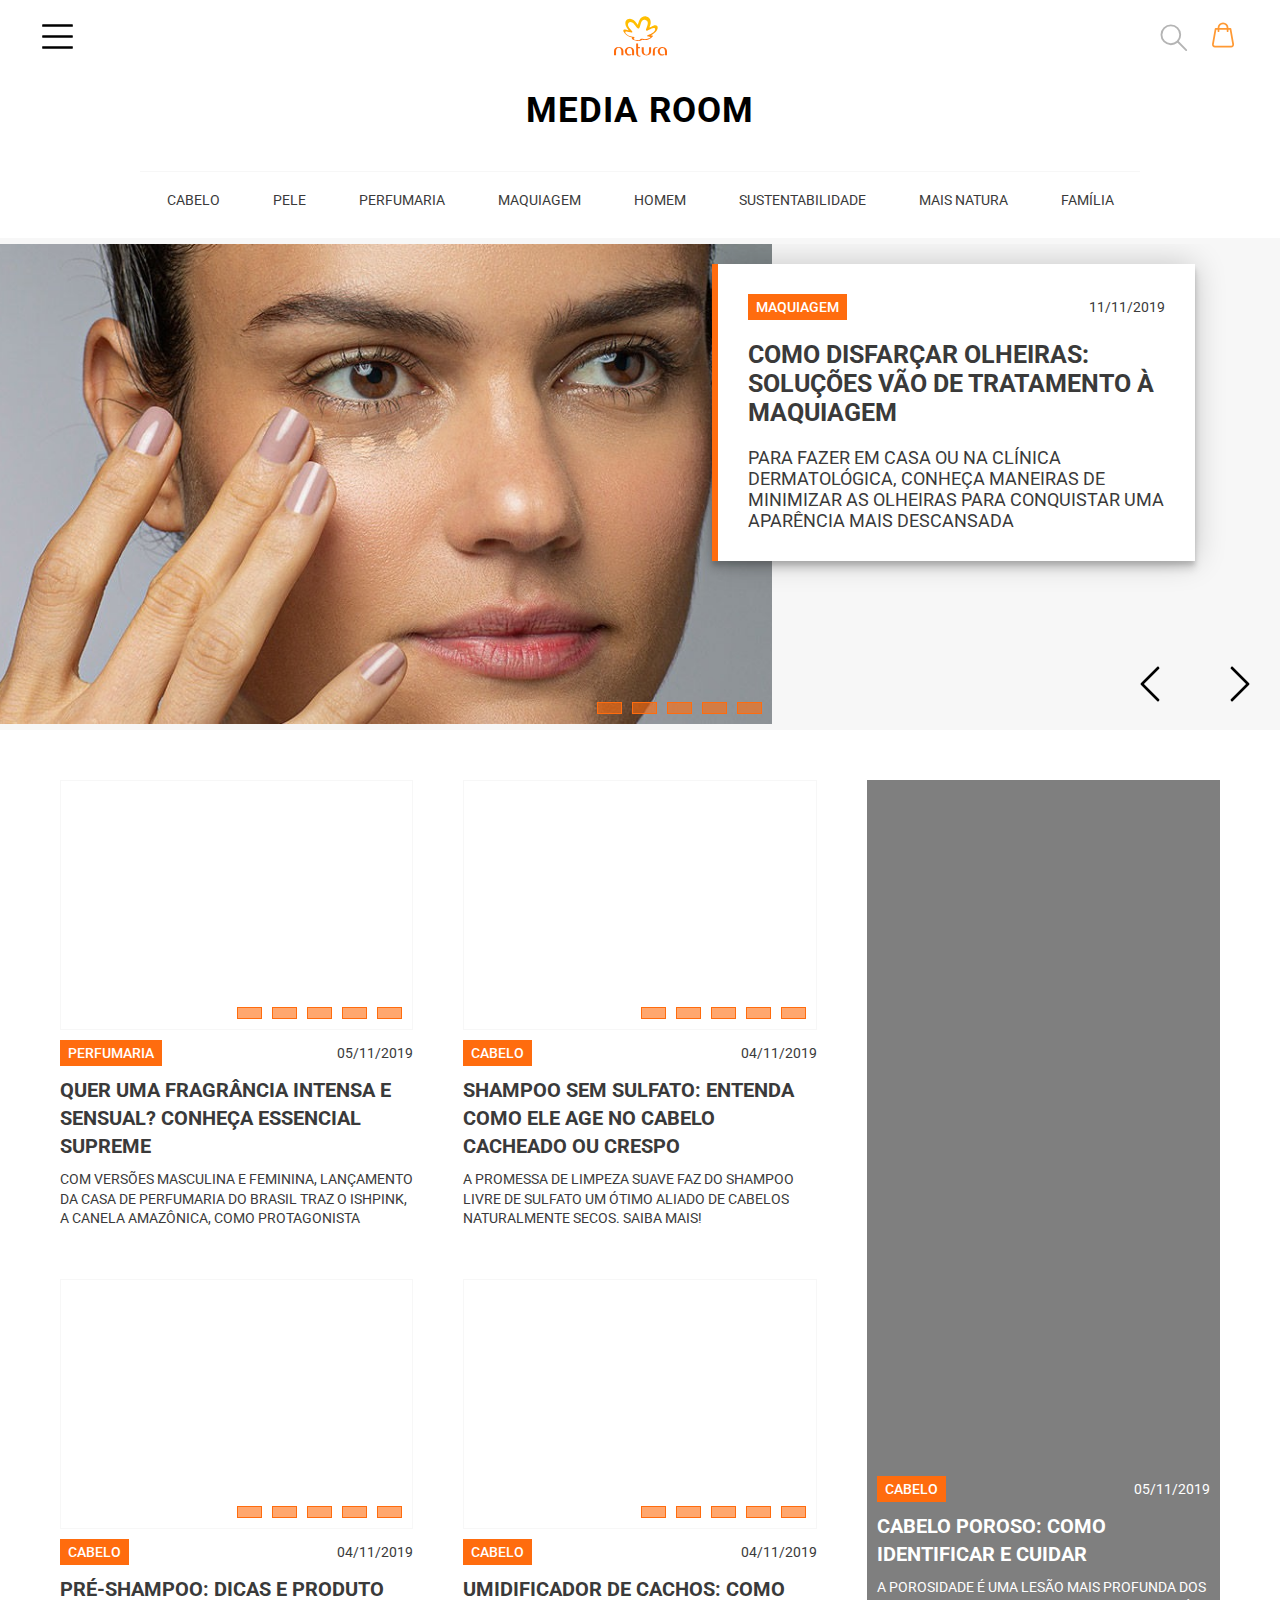
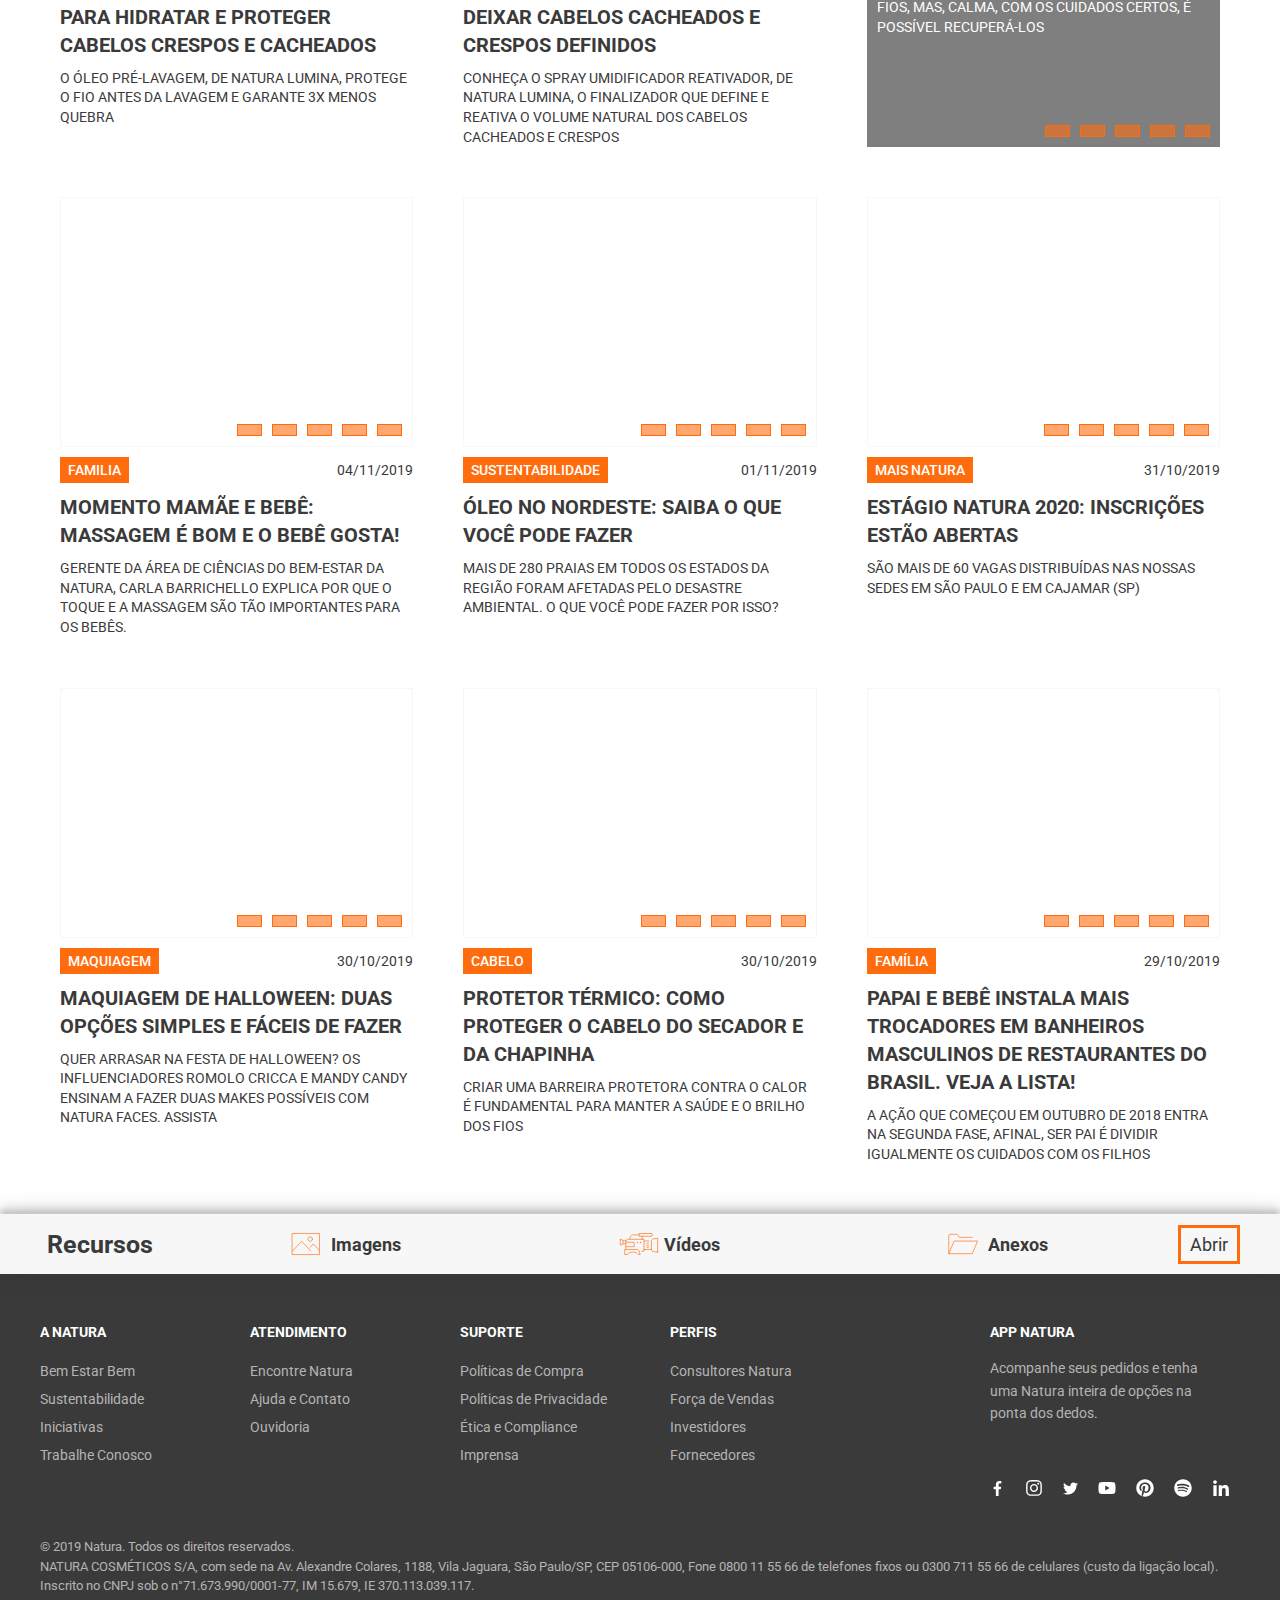
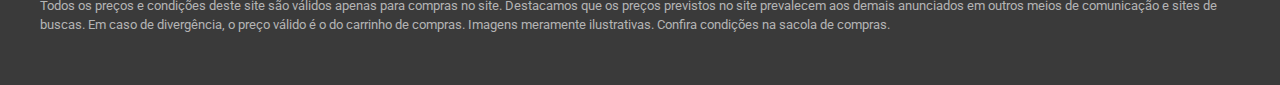
<file: index.html>
<!DOCTYPE html>
<html ⚡ lang="pt-br">
  <head>
    <meta charset="utf-8" />
    <title>MEDIA ROOM</title>
    <link rel="canonical" href="index.html" />
    <meta
      name="viewport"
      content="width=device-width,minimum-scale=1,initial-scale=1"
    />
    <meta name="theme-color" content="#000000"/>
    <meta name="robots" content="all">
    <meta name="googlebot" content="all">
    <meta name="description" content="Lorem ipsum dolor sit amet, consectetur adipisicing elit. Debitis ullam unde quam velit nihil consequatur vel commodi eveniet rerum et!">
    <meta name="keywords" content="HTML,CSS,XML,JavaScript">

<!--     <style amp-custom>
    </style> -->



<!--     <script type="application/ld+json">
      {
        "@context": "http://schema.org",
        "@type": "NewsArticle",
        "headline": "Article headline",
        "image": ["thumbnail1.jpg"],
        "datePublished": "2015-02-05T08:00:00+08:00"
      }
    </script> -->



    <link rel="apple-touch-icon" sizes="57x57" href="img/favicon/apple-icon-57x57.png">
    <link rel="apple-touch-icon" sizes="60x60" href="img/favicon/apple-icon-60x60.png">
    <link rel="apple-touch-icon" sizes="72x72" href="img/favicon/apple-icon-72x72.png">
    <link rel="apple-touch-icon" sizes="76x76" href="img/favicon/apple-icon-76x76.png">
    <link rel="apple-touch-icon" sizes="114x114" href="img/favicon/apple-icon-114x114.png">
    <link rel="apple-touch-icon" sizes="120x120" href="img/favicon/apple-icon-120x120.png">
    <link rel="apple-touch-icon" sizes="144x144" href="img/favicon/apple-icon-144x144.png">
    <link rel="apple-touch-icon" sizes="152x152" href="img/favicon/apple-icon-152x152.png">
    <link rel="apple-touch-icon" sizes="180x180" href="img/favicon/apple-icon-180x180.png">
    <link rel="icon" type="image/png" sizes="192x192"  href="img/favicon/android-icon-192x192.png">
    <link rel="icon" type="image/png" sizes="32x32" href="img/favicon/favicon-32x32.png">
    <link rel="icon" type="image/png" sizes="96x96" href="img/favicon/favicon-96x96.png">
    <link rel="icon" type="image/png" sizes="16x16" href="img/favicon/favicon-16x16.png">
    <link rel="manifest" href="img/favicon/manifest.json">
    <meta name="msapplication-TileColor" content="#ffffff">
    <meta name="msapplication-TileImage" content="img/favicon/ms-icon-144x144.png">
    <meta name="theme-color" content="#ffffff">


    <style amp-boilerplate> body {-webkit-animation: -amp-start 8s steps(1, end) 0s 1 normal both; -moz-animation: -amp-start 8s steps(1, end) 0s 1 normal both; -ms-animation: -amp-start 8s steps(1, end) 0s 1 normal both; animation: -amp-start 8s steps(1, end) 0s 1 normal both; } @-webkit-keyframes -amp-start {from {visibility: hidden; } to {visibility: visible; } } @-moz-keyframes -amp-start {from {visibility: hidden; } to {visibility: visible; } } @-ms-keyframes -amp-start {from {visibility: hidden; } to {visibility: visible; } } @-o-keyframes -amp-start {from {visibility: hidden; } to {visibility: visible; } } @keyframes -amp-start {from {visibility: hidden; } to {visibility: visible; } } </style> <noscript ><style amp-boilerplate> body {-webkit-animation: none; -moz-animation: none; -ms-animation: none; animation: none; } </style></noscript>


    <link rel="preload" href="css/stylesheet.css" as="style">
    <link rel="preload" href="css/mediaQueries.css" as="style">
    <link rel="preload" href="js/script.js" as="script">


    <script async src="https://cdn.ampproject.org/v0.js"></script>

    <script async custom-element="amp-social-share" src="https://cdn.ampproject.org/v0/amp-social-share-0.1.js"></script>

    <script async custom-element="amp-position-observer" src="https://cdn.ampproject.org/v0/amp-position-observer-0.1.js"></script>
    <script async custom-element="amp-fx-collection" src="https://cdn.ampproject.org/v0/amp-fx-collection-0.1.js"></script>

    <link href="https://fonts.googleapis.com/css?family=Roboto:100,100i,300,300i,400,400i,500,500i,700,700i,900,900i&display=swap" rel="stylesheet">



    <link rel="stylesheet" type="text/css" href="css/stylesheet.css">
    <link rel="stylesheet" type="text/css" href="css/mediaQueries.css">
















  </head>



  <body>






<div class="container boxModelFlex">





<div class="header boxModel">
  <div class="topHeaderLine boxModel">
    <div class="topHeaderLineLimiter boxModelGrid">
      <div class="topMenuHeader boxModelGrid">
        <a href="" aria-label="links" class="boxModelGrid">
          <span>A NATURA</span>
          <svg xmlns="http://www.w3.org/2000/svg" viewBox="0 0 448 512" width="10px" height="10px" class="boxModel"><path d="M443.5 162.6l-7.1-7.1c-4.7-4.7-12.3-4.7-17 0L224 351 28.5 155.5c-4.7-4.7-12.3-4.7-17 0l-7.1 7.1c-4.7 4.7-4.7 12.3 0 17l211 211.1c4.7 4.7 12.3 4.7 17 0l211-211.1c4.8-4.7 4.8-12.3.1-17z"/></svg>
        </a>
        <a href="" aria-label="links" class="boxModelGrid">
          <span>CONSULTORA</span>
          <svg xmlns="http://www.w3.org/2000/svg" viewBox="0 0 448 512" width="10px" height="10px" class="boxModel"><path d="M443.5 162.6l-7.1-7.1c-4.7-4.7-12.3-4.7-17 0L224 351 28.5 155.5c-4.7-4.7-12.3-4.7-17 0l-7.1 7.1c-4.7 4.7-4.7 12.3 0 17l211 211.1c4.7 4.7 12.3 4.7 17 0l211-211.1c4.8-4.7 4.8-12.3.1-17z"/></svg>
        </a>
        <a href="" aria-label="links" class="boxModelGrid">
          <span>PERFIS</span>
          <svg xmlns="http://www.w3.org/2000/svg" viewBox="0 0 448 512" width="10px" height="10px" class="boxModel"><path d="M443.5 162.6l-7.1-7.1c-4.7-4.7-12.3-4.7-17 0L224 351 28.5 155.5c-4.7-4.7-12.3-4.7-17 0l-7.1 7.1c-4.7 4.7-4.7 12.3 0 17l211 211.1c4.7 4.7 12.3 4.7 17 0l211-211.1c4.8-4.7 4.8-12.3.1-17z"/></svg>
        </a>
        <a href="" aria-label="links" class="boxModelGrid">
          <span>ATENDIMENTO</span>
          <svg xmlns="http://www.w3.org/2000/svg" viewBox="0 0 448 512" width="10px" height="10px" class="boxModel"><path d="M443.5 162.6l-7.1-7.1c-4.7-4.7-12.3-4.7-17 0L224 351 28.5 155.5c-4.7-4.7-12.3-4.7-17 0l-7.1 7.1c-4.7 4.7-4.7 12.3 0 17l211 211.1c4.7 4.7 12.3 4.7 17 0l211-211.1c4.8-4.7 4.8-12.3.1-17z"/></svg>
        </a>
        <a href="" aria-label="links" class="boxModelGrid">
          <span>BLOG</span>
        </a>
      </div>
      <div class="topHeaderLineSpacer boxModel"></div>
      <div class="topMenuHeader boxModelGrid">
        <a href="" aria-label="links" class="boxModelGrid">
          <span>CADASTRE-SE</span>
        </a>
        <a href="" aria-label="links" class="boxModelGrid">
          <span>LOGIN</span>
        </a>
        <a href="" aria-label="links" class="boxModelGrid">
          <span>INFORME SEU CEP</span>
          <svg xmlns="http://www.w3.org/2000/svg" viewBox="0 0 448 512" width="10px" height="10px" class="boxModel"><path d="M443.5 162.6l-7.1-7.1c-4.7-4.7-12.3-4.7-17 0L224 351 28.5 155.5c-4.7-4.7-12.3-4.7-17 0l-7.1 7.1c-4.7 4.7-4.7 12.3 0 17l211 211.1c4.7 4.7 12.3 4.7 17 0l211-211.1c4.8-4.7 4.8-12.3.1-17z"/></svg>
        </a>
      </div>
    </div>
  </div>
  <div class="bottomHeaderLine boxModelGrid">
  <div class="hamburgerMenuWrapper boxModel">
    <svg xmlns="http://www.w3.org/2000/svg" viewBox="0 0 448 512" width="35px" height="35px" class="boxModel"><path d="M442 114H6a6 6 0 0 1-6-6V84a6 6 0 0 1 6-6h436a6 6 0 0 1 6 6v24a6 6 0 0 1-6 6zm0 160H6a6 6 0 0 1-6-6v-24a6 6 0 0 1 6-6h436a6 6 0 0 1 6 6v24a6 6 0 0 1-6 6zm0 160H6a6 6 0 0 1-6-6v-24a6 6 0 0 1 6-6h436a6 6 0 0 1 6 6v24a6 6 0 0 1-6 6z"/></svg>
  </div>
  <a href="" aria-label="links" class="boxModel logoHeader">
    <svg class="boxModel" xmlns="http://www.w3.org/2000/svg" xmlns:xlink="http://www.w3.org/1999/xlink" x="0px" y="0px" viewBox="0 0 44 33.5" xml:space="preserve" width="53px" height="53px">
      <defs>
        <linearGradient id="natura-logo" x2="0" y2="1">
          <stop offset="0%" stop-color="#FFBF01" />
          <stop offset="40%" stop-color="#FFBF01" />
          <stop offset="100%" stop-color="#FF6C0E" />
        </linearGradient>
      </defs>
      <g>
        <path fill="#FF6C0E" d="M3.9,25.4c2.6,0,3.9,1.7,3.9,3.3v3.6H6.1v-3.6c0-1-0.6-2.7-2.2-2.7s-2.2,1.7-2.2,2.7v3.6H0v-3.6 C0,27.1,1.2,25.4,3.9,25.4"/> <path fill="#FF6C0E" d="M26.9,32.5c-2.6,0-3.9-1.7-3.9-3.3v-3.6h1.7v3.6c0,1,0.6,2.7,2.2,2.7s2.2-1.7,2.2-2.7v-3.6h1.7v3.6 C30.7,30.8,29.5,32.5,26.9,32.5"/> <path fill="#FF6C0E" d="M14.5,31.9c-0.4,0.3-0.8,0.5-1.4,0.6c-1.7,0.3-4-0.9-4.1-3.4s2.4-3.6,4-3.6c2.7,0.1,3.7,2.2,3.7,3.4v3.5H15 v-3.5c0-0.8-0.4-2.7-2.1-2.7s-2.2,1.6-2.2,2.7c0,0.8,0.2,2.6,2.1,2.7c0.6,0,1.4-0.1,1.7-0.3C14.5,31.3,14.5,31.9,14.5,31.9z"/> <path fill="#FF6C0E" d="M22,33.4c-0.2,0.1-0.8,0.2-1.5,0c-0.8-0.2-2.1-0.6-2.1-3.3c0-0.9,0-7.6,0-7.6H20v3h1.5v1.1H20 c0,0,0,2.1,0,3.9c0,1.5,0.4,2.1,0.8,2.2c0.4,0.2,1.1,0.1,1.2,0.1V33.4z"/> <path fill="#FF6C0E" d="M32.3,28.6c0-1.7,0.9-2.9,2.4-3c1.1-0.1,1.4,0.1,1.4,0.1v0.7c0,0-0.6-0.2-1.2,0c-0.7,0.2-1,1.3-1,1.6v4.5 h-1.7L32.3,28.6L32.3,28.6z"/> <path fill="#FF6C0E" d="M41.8,31.9c-0.4,0.3-0.8,0.5-1.4,0.6c-1.7,0.3-4-0.9-4.1-3.4s2.4-3.6,4-3.6c2.7,0.1,3.7,2.2,3.7,3.4v3.5 h-1.7v-3.5c0-0.8-0.4-2.7-2.1-2.7c-1.7,0-2.2,1.6-2.2,2.7c0,0.8,0.2,2.6,2.1,2.7c0.6,0,1.4-0.1,1.7-0.3V31.9z"/> 
      </g>
      <path fill="url('#natura-logo')" d="M22.2,6.1c-0.5,1.7-0.6,2.1-0.9,3c-0.2,0.7-0.6,1-1.1,1c-0.4,0-0.8-0.2-1.1-0.6c-0.9-1.1-2.1-2.7-2.8-3.6 c-0.9-1-3-1.9-4.1-0.6c-1.5,1.9,0.3,4.1,1.4,5.4c0.1,0.1,0.2,0.2,0.2,0.3c0.2,0.3,0.5,0.5,0.7,0.8c0.5,0.6,1,1,0.7,1.4 c-0.1,0.2-0.4,0.3-0.7,0.3c-0.8,0-3.4-0.7-4-0.8C10,12.6,9.6,12.6,9.4,13c-0.2,0.5,0.5,1.8,2.2,2.7s4.5,1.3,4.7,1.4 c1,0.2,0.8,0.7,0.6,1c-0.1,0.1-0.1,0.1-0.2,0.2c-0.2,0.2-0.3,0.3-0.3,0.5c0.1,0.6,1.5,0.8,2.3,0.9s1.8,0.2,2.5-0.1 c0.7-0.3,0.7-0.7,1.2-0.9c0.5-0.2,0.7-0.1,1.3,0c0.2,0.1,0.5,0.1,0.9,0.2c0.9,0.2,2.4,0,3.3-0.3c1.6-0.5,2.3-1.1,2.3-1.3 c0-0.2-0.3-0.3-0.6-0.3c-0.3-0.1-1.5-0.3-1.9-0.5c-0.4-0.3-0.1-0.7,0.7-1c0.8-0.3,3.4-1.4,4.4-2.3c1-0.9,1.9-2.4,1.1-3.2 c-0.7-0.8-1.9-0.2-2.7,0.2c-0.1,0.1-0.2,0.1-0.3,0.2c-1,0.5-2.7,1.4-3.3,1.5c-0.5,0.1-1.4,0.1-1-1.1c0.5-1.4,0.8-2.3,1.1-3.2 c0.4-1.1,1-3.7-1.6-4.5C24.2,2.4,22.9,4,22.2,6.1z M19.8,6.9c0,0,0.8-2.7,1.4-3.9c1-2,2.8-3,4.7-3c0.3,0,0.6,0,0.8,0.1 c3.9,0.7,4,4.7,3.7,6.1c-0.3,1.3-0.8,2.6-0.9,3c0,0.1,0,0.1,0,0.1c0.3-0.1,1.7-0.8,3.2-1.5c1.5-0.6,4.2-0.6,3.5,2.4 c-0.7,3.1-4.2,4.9-4.6,5c-0.3,0.2-0.8,0.4-0.9,0.5s-0.1,0.1,0,0.1s0.2,0,0.4,0.1c0.5,0,1.2,0.1,1.2,0.5c0,0.6-0.9,1.5-3.4,2.6 c-2.6,1.2-4.8,0.6-5.4,0.5l0,0c-0.2,0.2-1.4,1.4-4.8,0.7c-2.5-0.4-3.1-0.7-3.7-1.4c-0.2-0.2-0.3-0.5-0.1-1c0.1-0.1,0.1-0.2,0-0.2 c-3.8-0.8-6.1-3.2-6.9-4.7c-0.4-0.8-0.3-1.3-0.1-1.6c0.3-0.5,1.3-0.5,2.3-0.2c1.2,0.3,1.8,0.5,2,0.5c0.1,0,0.1,0,0-0.1 c-0.3-0.4-1.3-1.7-1.8-2.5c-0.9-1.4-2-5,0.9-6.5c3.1-1.7,5.9,1.3,6.5,2c0.5,0.7,1.6,2.1,1.7,2.3C19.7,7.1,19.8,6.9,19.8,6.9z"/>
    </svg>
  </a>
  <div class="menuHeader boxModelFlex">
    <a href="" aria-label="links" class="boxModelGrid">
      <span>CUIDADOS DIÁRIOS</span>
      <svg xmlns="http://www.w3.org/2000/svg" viewBox="0 0 448 512" width="10px" height="10px" class="boxModel"><path d="M443.5 162.6l-7.1-7.1c-4.7-4.7-12.3-4.7-17 0L224 351 28.5 155.5c-4.7-4.7-12.3-4.7-17 0l-7.1 7.1c-4.7 4.7-4.7 12.3 0 17l211 211.1c4.7 4.7 12.3 4.7 17 0l211-211.1c4.8-4.7 4.8-12.3.1-17z"/></svg>
    </a>
    <a href="" aria-label="links" class="boxModelGrid">
      <span>PERFUMARIA</span>
      <svg xmlns="http://www.w3.org/2000/svg" viewBox="0 0 448 512" width="10px" height="10px" class="boxModel"><path d="M443.5 162.6l-7.1-7.1c-4.7-4.7-12.3-4.7-17 0L224 351 28.5 155.5c-4.7-4.7-12.3-4.7-17 0l-7.1 7.1c-4.7 4.7-4.7 12.3 0 17l211 211.1c4.7 4.7 12.3 4.7 17 0l211-211.1c4.8-4.7 4.8-12.3.1-17z"/></svg>
    </a>
    <a href="" aria-label="links" class="boxModelGrid">
      <span>MAQUIAGEM</span>
      <svg xmlns="http://www.w3.org/2000/svg" viewBox="0 0 448 512" width="10px" height="10px" class="boxModel"><path d="M443.5 162.6l-7.1-7.1c-4.7-4.7-12.3-4.7-17 0L224 351 28.5 155.5c-4.7-4.7-12.3-4.7-17 0l-7.1 7.1c-4.7 4.7-4.7 12.3 0 17l211 211.1c4.7 4.7 12.3 4.7 17 0l211-211.1c4.8-4.7 4.8-12.3.1-17z"/></svg>
    </a>
    <a href="" aria-label="links" class="boxModelGrid">
      <span>CABELO</span>
      <svg xmlns="http://www.w3.org/2000/svg" viewBox="0 0 448 512" width="10px" height="10px" class="boxModel"><path d="M443.5 162.6l-7.1-7.1c-4.7-4.7-12.3-4.7-17 0L224 351 28.5 155.5c-4.7-4.7-12.3-4.7-17 0l-7.1 7.1c-4.7 4.7-4.7 12.3 0 17l211 211.1c4.7 4.7 12.3 4.7 17 0l211-211.1c4.8-4.7 4.8-12.3.1-17z"/></svg>
    </a>
    <a href="" aria-label="links" class="boxModelGrid">
      <span>INFANTIL</span>
      <svg xmlns="http://www.w3.org/2000/svg" viewBox="0 0 448 512" width="10px" height="10px" class="boxModel"><path d="M443.5 162.6l-7.1-7.1c-4.7-4.7-12.3-4.7-17 0L224 351 28.5 155.5c-4.7-4.7-12.3-4.7-17 0l-7.1 7.1c-4.7 4.7-4.7 12.3 0 17l211 211.1c4.7 4.7 12.3 4.7 17 0l211-211.1c4.8-4.7 4.8-12.3.1-17z"/></svg>
    </a>
    <a href="" aria-label="links" class="boxModelGrid">
      <span>PRESENTES</span>
      <svg xmlns="http://www.w3.org/2000/svg" viewBox="0 0 448 512" width="10px" height="10px" class="boxModel"><path d="M443.5 162.6l-7.1-7.1c-4.7-4.7-12.3-4.7-17 0L224 351 28.5 155.5c-4.7-4.7-12.3-4.7-17 0l-7.1 7.1c-4.7 4.7-4.7 12.3 0 17l211 211.1c4.7 4.7 12.3 4.7 17 0l211-211.1c4.8-4.7 4.8-12.3.1-17z"/></svg>
    </a>
    <a href="" aria-label="links" class="boxModelGrid">
      <span>PROMOÇÕES</span>
      <svg xmlns="http://www.w3.org/2000/svg" viewBox="0 0 448 512" width="10px" height="10px" class="boxModel"><path d="M443.5 162.6l-7.1-7.1c-4.7-4.7-12.3-4.7-17 0L224 351 28.5 155.5c-4.7-4.7-12.3-4.7-17 0l-7.1 7.1c-4.7 4.7-4.7 12.3 0 17l211 211.1c4.7 4.7 12.3 4.7 17 0l211-211.1c4.8-4.7 4.8-12.3.1-17z"/></svg>
    </a>
  </div>
  <div class="headerMenuIcons boxModelGrid">
    <a href="" aria-label="links" class="boxModel">
      <svg width="35" height="35" viewBox="0 0 19 19" fill="#b4b4b4" class="boxModel"><g fill-rule="evenodd"><path d="M8.594 13.188A4.6 4.6 0 0 1 4 8.594 4.6 4.6 0 0 1 8.594 4a4.6 4.6 0 0 1 4.594 4.594 4.6 4.6 0 0 1-4.594 4.594zm4.336-1.065a5.566 5.566 0 0 0 1.258-3.529A5.6 5.6 0 0 0 8.594 3 5.6 5.6 0 0 0 3 8.594a5.601 5.601 0 0 0 5.594 5.594 5.567 5.567 0 0 0 3.636-1.352l4.358 4.387a.497.497 0 0 0 .707.002.5.5 0 0 0 .002-.707l-4.367-4.395z"></path></g></svg>
    </a>
    <a href="" aria-label="links" class="boxModel favoritoIcon">
      <svg width="35" height="35" viewBox="0 0 20 20" fill="#b4b4b4" class="boxModel"><defs><path id="icon-favoritos-outline" d="M15.637 9.444L9.74 15.645 3.844 9.447c-1.136-1.231-1.134-3.231.001-4.458l.102-.108C4.472 4.312 5.163 4 5.894 4c.731 0 1.422.312 1.947.881l1.197 1.292a.96.96 0 0 0 .702.297c.27 0 .525-.109.702-.298l1.196-1.291a2.647 2.647 0 0 1 3.896.001l.098.106c1.137 1.227 1.14 3.227.005 4.456zm.63-5.243c-1.435-1.55-3.932-1.549-5.363 0L9.77 5.492 8.575 4.201C7.86 3.426 6.907 3 5.895 3c-1.014 0-1.966.426-2.68 1.2l-.102.108c-1.484 1.604-1.485 4.212.002 5.823l6.262 6.584a.502.502 0 0 0 .725 0l6.262-6.584.005-.006c1.482-1.604 1.481-4.213-.005-5.819l-.098-.105z"></path></defs><g fill-rule="evenodd"><mask id="icon-favoritos-outline-mask"><use xlink:href="#icon-favoritos-outline"></use></mask><use xlink:href="#icon-favoritos-outline"></use></g></svg>
    </a>
    <a href="" aria-label="links" class="boxModel">
      <svg width="35" height="35" viewBox="0 0 20 20" fill="#ff9933" class="boxModel"><g fill-rule="evenodd"><path d="M5.154 15.056a.656.656 0 0 1-.144-.537l1.477-8.371h.72v.797a.5.5 0 1 0 1 0v-.797h4.208v.797a.5.5 0 0 0 1 0v-.797h.716l1.468 8.372a.657.657 0 0 1-.648.771H5.658a.659.659 0 0 1-.504-.235zm3.054-9.952c0-1.16.944-2.104 2.104-2.104 1.159 0 2.103.944 2.103 2.104v.044H8.208v-.044zM16.22 15.7c.316-.376.449-.87.364-1.353l-1.542-8.785a.5.5 0 0 0-.493-.414h-1.135v-.044A3.107 3.107 0 0 0 10.312 2a3.108 3.108 0 0 0-3.104 3.104v.044H6.067a.499.499 0 0 0-.492.413l-1.55 8.784c-.085.484.047.978.363 1.354.316.377.779.592 1.27.592h9.293c.492 0 .954-.215 1.27-.591z"></path></g></svg>
    </a>
  </div>
</div>
  </div>







<h3 class="headerTitle boxModel">MEDIA ROOM</h3>




<div class="tagsMobileOverflow boxModel">
  <div class="tagsMenu boxModelFlex">
    <a href="" aria-label="links" class="boxModel tagsMenuUnit">CABELO</a>
    <a href="" aria-label="links" class="boxModel tagsMenuUnit">PELE</a>
    <a href="" aria-label="links" class="boxModel tagsMenuUnit">PERFUMARIA</a>
    <a href="" aria-label="links" class="boxModel tagsMenuUnit">MAQUIAGEM</a>
    <a href="" aria-label="links" class="boxModel tagsMenuUnit">HOMEM</a>
    <a href="" aria-label="links" class="boxModel tagsMenuUnit">SUSTENTABILIDADE</a>
    <a href="" aria-label="links" class="boxModel tagsMenuUnit">MAIS NATURA</a>
    <a href="" aria-label="links" class="boxModel tagsMenuUnit">FAMÍLIA</a>
  </div>
</div>







<div class="heroSliderContainer boxModel">

  <div class="circleContainer">
    <svg id="circleSlide" width="30px" height="30px" class="boxModel" xmlns="http://www.w3.org/2000/svg" xmlns:xlink="http://www.w3.org/1999/xlink" x="0px" y="0px" viewBox="0 0 1000 1000" xml:space="preserve"> <circle fill="none" stroke-width="90" stroke-linecap="round" stroke-linejoin="round" stroke-miterlimit="10" cx="500" cy="500" r="400.2"/> </svg>
    
  </div>


  <div class="sliderArrowsWrapper boxModelFlex" on="tap:slide2Img.show(),slide3Img.show(),slide4Img.show()">
    <div class="leftArrow boxModel">
      <svg width="40" height="40" class="boxModel" xmlns="http://www.w3.org/2000/svg" viewBox="0 0 256 512"><path d="M238.475 475.535l7.071-7.07c4.686-4.686 4.686-12.284 0-16.971L50.053 256 245.546 60.506c4.686-4.686 4.686-12.284 0-16.971l-7.071-7.07c-4.686-4.686-12.284-4.686-16.97 0L10.454 247.515c-4.686 4.686-4.686 12.284 0 16.971l211.051 211.05c4.686 4.686 12.284 4.686 16.97-.001z"/></svg>
    </div>
    <div class="rightArrow boxModel" on="tap:slide2Img.show(),slide3Img.show(),slide4Img.show()">
      <svg width="40" height="40" class="boxModel" xmlns="http://www.w3.org/2000/svg" viewBox="0 0 256 512"><path d="M17.525 36.465l-7.071 7.07c-4.686 4.686-4.686 12.284 0 16.971L205.947 256 10.454 451.494c-4.686 4.686-4.686 12.284 0 16.971l7.071 7.07c4.686 4.686 12.284 4.686 16.97 0l211.051-211.05c4.686-4.686 4.686-12.284 0-16.971L34.495 36.465c-4.686-4.687-12.284-4.687-16.97 0z"/></svg>
    </div>
  </div>



  <div class="heroSliderOverflow boxModelGrid">

<!-- start slide 1 -->
    <div class="slideUnit boxModelGrid">
      <div class="slideImgWrapper boxModelGrid" id="slide1">
        <amp-img alt="" width="1920" height="500" layout="fill" class="coverImg" src="img/slide1.webp" id="slide1Img">
          <amp-img alt="" fallback width="1920" height="500" layout="fill" class="coverImg" src="img/slide1.jpg"></amp-img>
        </amp-img>
        <div class="socialShare boxModelGrid socialShareSlide">
          <div class="shareIcon boxModel shareIconSlide">
            <svg xmlns="http://www.w3.org/2000/svg" viewBox="0 0 448 512" width="25px" height="25px" class="boxModel"><path d="M352 320c-22.608 0-43.387 7.819-59.79 20.895l-102.486-64.054a96.551 96.551 0 0 0 0-41.683l102.486-64.054C308.613 184.181 329.392 192 352 192c53.019 0 96-42.981 96-96S405.019 0 352 0s-96 42.981-96 96c0 7.158.79 14.13 2.276 20.841L155.79 180.895C139.387 167.819 118.608 160 96 160c-53.019 0-96 42.981-96 96s42.981 96 96 96c22.608 0 43.387-7.819 59.79-20.895l102.486 64.054A96.301 96.301 0 0 0 256 416c0 53.019 42.981 96 96 96s96-42.981 96-96-42.981-96-96-96z"/></svg>
          </div>
          <div class="socialShareUnit boxModelFlex">
            <amp-social-share aria-label="social Share" class="boxModel socialIcon" type="email" width="25" height="25"></amp-social-share>
          </div>
          <div class="socialShareUnit boxModelFlex">
            <amp-social-share aria-label="social Share" class="boxModel socialIcon" type="facebook" data-param-app_id="254325784911610" width="25" height="25"></amp-social-share>
          </div>
          <div class="socialShareUnit boxModelFlex">
            <amp-social-share aria-label="social Share" class="boxModel socialIcon" type="linkedin" width="25" height="25"></amp-social-share>
          </div>
          <div class="socialShareUnit boxModelFlex">
            <amp-social-share aria-label="social Share" class="boxModel socialIcon" type="twitter" width="25" height="25"></amp-social-share>
          </div>
          <div class="socialShareUnit boxModelFlex">
            <amp-social-share aria-label="social Share" class="boxModel socialIcon" type="whatsapp" width="25" height="25"></amp-social-share>
          </div>
        </div>
      </div>
      <div class="slideTextWrapper boxModelGrid">
        <div class="tagDateWrapper boxModelFlex">
          <a href="" aria-label="links" class="boxModel tagLink">MAQUIAGEM</a>
          <span class="boxModel">11/11/2019</span>
        </div>
        <a href="release.html"><h4 class="boxModel slideTitle">COMO DISFARÇAR OLHEIRAS: SOLUÇÕES VÃO DE TRATAMENTO À MAQUIAGEM</h4></a>
        <p class="boxModel">PARA FAZER EM CASA OU NA CLÍNICA DERMATOLÓGICA, CONHEÇA MANEIRAS DE MINIMIZAR AS OLHEIRAS PARA CONQUISTAR UMA APARÊNCIA MAIS DESCANSADA</p>
      </div>




    </div>
<!-- final slide 1 -->

<!-- start slide 2 -->
    <div class="slideUnit boxModelGrid">
      <div class="slideImgWrapper boxModelGrid" id="slide2">
        <amp-img hidden alt="" width="1920" height="500" layout="fill" class="coverImg" src="img/slide2a.webp" id="slide2Img">
          <amp-img alt="" fallback width="1920" height="500" layout="fill" class="coverImg" src="img/slide2a.jpg"></amp-img>
        </amp-img>
        <div class="socialShare boxModelGrid socialShareSlide">
          <div class="shareIcon boxModel shareIconSlide">
            <svg xmlns="http://www.w3.org/2000/svg" viewBox="0 0 448 512" width="25px" height="25px" class="boxModel"><path d="M352 320c-22.608 0-43.387 7.819-59.79 20.895l-102.486-64.054a96.551 96.551 0 0 0 0-41.683l102.486-64.054C308.613 184.181 329.392 192 352 192c53.019 0 96-42.981 96-96S405.019 0 352 0s-96 42.981-96 96c0 7.158.79 14.13 2.276 20.841L155.79 180.895C139.387 167.819 118.608 160 96 160c-53.019 0-96 42.981-96 96s42.981 96 96 96c22.608 0 43.387-7.819 59.79-20.895l102.486 64.054A96.301 96.301 0 0 0 256 416c0 53.019 42.981 96 96 96s96-42.981 96-96-42.981-96-96-96z"/></svg>
          </div>
          <div class="socialShareUnit boxModelFlex">
            <amp-social-share aria-label="social Share" class="boxModel socialIcon" type="email" width="25" height="25"></amp-social-share>
          </div>
          <div class="socialShareUnit boxModelFlex">
            <amp-social-share aria-label="social Share" class="boxModel socialIcon" type="facebook" data-param-app_id="254325784911610" width="25" height="25"></amp-social-share>
          </div>
          <div class="socialShareUnit boxModelFlex">
            <amp-social-share aria-label="social Share" class="boxModel socialIcon" type="linkedin" width="25" height="25"></amp-social-share>
          </div>
          <div class="socialShareUnit boxModelFlex">
            <amp-social-share aria-label="social Share" class="boxModel socialIcon" type="twitter" width="25" height="25"></amp-social-share>
          </div>
          <div class="socialShareUnit boxModelFlex">
            <amp-social-share aria-label="social Share" class="boxModel socialIcon" type="whatsapp" width="25" height="25"></amp-social-share>
          </div>
        </div>
      </div>
      <div class="slideTextWrapper boxModelGrid">
        <div class="tagDateWrapper boxModelFlex">
          <a href="" aria-label="links" class="boxModel tagLink">MAIS NATURA</a>
          <span class="boxModel">08/11/2019</span>
        </div>
        <a href="" aria-label="links"> <h4 class="boxModel slideTitle">AOS 75 ANOS, LIA DE ITAMARACÁ MOSTRA SUA “CIRANDA SEM FIM” EM NOVO ÁLBUM</h4></a>
        <p class="boxModel">DEPOIS DE DEZ ANOS SEM LANÇAMENTOS, “CIRANDA SEM FIM” APRESENTA UM NOVO MOMENTO NA CARREIRA DA ARTISTA</p>
      </div>
    </div>
<!-- final slide 2 -->

<!-- start slide 3 -->
    <div class="slideUnit boxModelGrid">
      <div class="slideImgWrapper boxModelGrid" id="slide3">
        <amp-img hidden alt="" width="1920" height="500" layout="fill" class="coverImg" src="img/slide3.webp" id="slide3Img">
          <amp-img alt="" fallback width="1920" height="500" layout="fill" class="coverImg" src="img/slide3.png"></amp-img>
        </amp-img>
        <div class="socialShare boxModelGrid socialShareSlide">
          <div class="shareIcon boxModel shareIconSlide">
            <svg xmlns="http://www.w3.org/2000/svg" viewBox="0 0 448 512" width="25px" height="25px" class="boxModel"><path d="M352 320c-22.608 0-43.387 7.819-59.79 20.895l-102.486-64.054a96.551 96.551 0 0 0 0-41.683l102.486-64.054C308.613 184.181 329.392 192 352 192c53.019 0 96-42.981 96-96S405.019 0 352 0s-96 42.981-96 96c0 7.158.79 14.13 2.276 20.841L155.79 180.895C139.387 167.819 118.608 160 96 160c-53.019 0-96 42.981-96 96s42.981 96 96 96c22.608 0 43.387-7.819 59.79-20.895l102.486 64.054A96.301 96.301 0 0 0 256 416c0 53.019 42.981 96 96 96s96-42.981 96-96-42.981-96-96-96z"/></svg>
          </div>
          <div class="socialShareUnit boxModelFlex">
            <amp-social-share aria-label="social Share" class="boxModel socialIcon" type="email" width="25" height="25"></amp-social-share>
          </div>
          <div class="socialShareUnit boxModelFlex">
            <amp-social-share aria-label="social Share" class="boxModel socialIcon" type="facebook" data-param-app_id="254325784911610" width="25" height="25"></amp-social-share>
          </div>
          <div class="socialShareUnit boxModelFlex">
            <amp-social-share aria-label="social Share" class="boxModel socialIcon" type="linkedin" width="25" height="25"></amp-social-share>
          </div>
          <div class="socialShareUnit boxModelFlex">
            <amp-social-share aria-label="social Share" class="boxModel socialIcon" type="twitter" width="25" height="25"></amp-social-share>
          </div>
          <div class="socialShareUnit boxModelFlex">
            <amp-social-share aria-label="social Share" class="boxModel socialIcon" type="whatsapp" width="25" height="25"></amp-social-share>
          </div>
        </div>
      </div>
      <div class="slideTextWrapper boxModelGrid">
        <div class="tagDateWrapper boxModelFlex">
          <a href="" aria-label="links" class="boxModel tagLink">MAIS NATURA</a>
          <span class="boxModel">08/11/2019</span>
        </div>
        <a href="" aria-label="links"> <h4 class="boxModel slideTitle">O SAGRADO FEMININO DE MARGARETH MENEZES</h4></a>
        <p class="boxModel">CANTORA BAIANA CONTA AS HISTÓRIAS DE "AUTÊNTICA", NOVO DISCO LANÇADO COM NATURA MUSICAL</p>
      </div>
    </div>
<!-- final slide 3 -->

<!-- start slide 4 -->
    <div class="slideUnit boxModelGrid">
      <div class="slideImgWrapper boxModelGrid" id="slide4">
        <amp-img hidden alt="" width="1920" height="500" layout="fill" class="coverImg" src="img/slide4.webp" id="slide4Img">
          <amp-img alt="" fallback width="1920" height="500" layout="fill" class="coverImg" src="img/slide4.png"></amp-img>
        </amp-img>
          <div class="socialShare boxModelGrid socialShareSlide">
            <div class="shareIcon boxModel shareIconSlide">
              <svg xmlns="http://www.w3.org/2000/svg" viewBox="0 0 448 512" width="25px" height="25px" class="boxModel"><path d="M352 320c-22.608 0-43.387 7.819-59.79 20.895l-102.486-64.054a96.551 96.551 0 0 0 0-41.683l102.486-64.054C308.613 184.181 329.392 192 352 192c53.019 0 96-42.981 96-96S405.019 0 352 0s-96 42.981-96 96c0 7.158.79 14.13 2.276 20.841L155.79 180.895C139.387 167.819 118.608 160 96 160c-53.019 0-96 42.981-96 96s42.981 96 96 96c22.608 0 43.387-7.819 59.79-20.895l102.486 64.054A96.301 96.301 0 0 0 256 416c0 53.019 42.981 96 96 96s96-42.981 96-96-42.981-96-96-96z"/></svg>
            </div>
            <div class="socialShareUnit boxModelFlex">
              <amp-social-share aria-label="social Share" class="boxModel socialIcon" type="email" width="25" height="25"></amp-social-share>
            </div>
            <div class="socialShareUnit boxModelFlex">
              <amp-social-share aria-label="social Share" class="boxModel socialIcon" type="facebook" data-param-app_id="254325784911610" width="25" height="25"></amp-social-share>
            </div>
            <div class="socialShareUnit boxModelFlex">
              <amp-social-share aria-label="social Share" class="boxModel socialIcon" type="linkedin" width="25" height="25"></amp-social-share>
            </div>
            <div class="socialShareUnit boxModelFlex">
              <amp-social-share aria-label="social Share" class="boxModel socialIcon" type="twitter" width="25" height="25"></amp-social-share>
            </div>
            <div class="socialShareUnit boxModelFlex">
              <amp-social-share aria-label="social Share" class="boxModel socialIcon" type="whatsapp" width="25" height="25"></amp-social-share>
            </div>
        </div>
      </div>
      <div class="slideTextWrapper boxModelGrid">
        <div class="tagDateWrapper boxModelFlex">
          <a href="" aria-label="links" class="boxModel tagLink">MAIS NATURA</a>
          <span class="boxModel">05/11/2019</span>
        </div>
        <a href="" aria-label="links"> <h4 class="boxModel slideTitle">BLOCO DA LAJE LANÇA ÁLBUM VISUAL "4 ESTAÇÕES"</h4></a>
        <p class="boxModel">EM NOVO ÁLBUM, COLETIVO CARNAVALESCO CELEBRA A TRADIÇÃO E A CULTURA POPULAR BRASILEIRA</p>
      </div>
    </div>
<!-- final slide 4 -->

  </div>
</div>







<!-- início full content -->





<a href="stories.html" class="boxModelGrid storiesBtn">
  <span>Abrir todos os conteúdos</span>
  <svg class="boxModel" fill="#fff" width="20px" height="20px" xmlns="http://www.w3.org/2000/svg" viewBox="0 0 448 512"><path d="M400 32H48C21.49 32 0 53.49 0 80v352c0 26.51 21.49 48 48 48h352c26.51 0 48-21.49 48-48V80c0-26.51-21.49-48-48-48zm16 400c0 8.822-7.178 16-16 16H48c-8.822 0-16-7.178-16-16V80c0-8.822 7.178-16 16-16h352c8.822 0 16 7.178 16 16v352zM99.515 374.828c-4.686-4.686-4.686-12.284 0-16.971l195.15-195.15-.707-.707-89.958.342c-6.627 0-12-5.373-12-12v-9.999c0-6.628 5.372-12 12-12L340 128c6.627 0 12 5.372 12 12l-.343 136c0 6.627-5.373 12-12 12h-9.999c-6.627 0-12-5.373-12-12l.342-89.958-.707-.707-195.15 195.15c-4.686 4.686-12.284 4.686-16.971 0l-5.657-5.657z"/></svg>
</a>




<div class="newsContainer boxModelGrid">


  <!-- start news unit -->
    <div class="newsUnit boxModelGrid">
      <div class="newsImgWrapper boxModelGrid">
        <amp-img alt="" src="img/fragrancia_intensa_sensual_essencial_supreme_mobile.jpg" layout="fill" class="coverImg"></amp-img>
        <div class="socialShare boxModelGrid">
          <div class="shareIcon boxModel">
            <svg xmlns="http://www.w3.org/2000/svg" viewBox="0 0 448 512" width="25px" height="25px" class="boxModel"><path d="M352 320c-22.608 0-43.387 7.819-59.79 20.895l-102.486-64.054a96.551 96.551 0 0 0 0-41.683l102.486-64.054C308.613 184.181 329.392 192 352 192c53.019 0 96-42.981 96-96S405.019 0 352 0s-96 42.981-96 96c0 7.158.79 14.13 2.276 20.841L155.79 180.895C139.387 167.819 118.608 160 96 160c-53.019 0-96 42.981-96 96s42.981 96 96 96c22.608 0 43.387-7.819 59.79-20.895l102.486 64.054A96.301 96.301 0 0 0 256 416c0 53.019 42.981 96 96 96s96-42.981 96-96-42.981-96-96-96z"/></svg>
          </div>
          <div class="socialShareUnit boxModelFlex">
            <amp-social-share aria-label="social Share" class="boxModel socialIcon" type="email" width="25" height="25"></amp-social-share>
          </div>
          <div class="socialShareUnit boxModelFlex">
            <amp-social-share aria-label="social Share" class="boxModel socialIcon" type="facebook" data-param-app_id="254325784911610" width="25" height="25"></amp-social-share>
          </div>
          <div class="socialShareUnit boxModelFlex">
            <amp-social-share aria-label="social Share" class="boxModel socialIcon" type="linkedin" width="25" height="25"></amp-social-share>
          </div>
          <div class="socialShareUnit boxModelFlex">
            <amp-social-share aria-label="social Share" class="boxModel socialIcon" type="twitter" width="25" height="25"></amp-social-share>
          </div>
          <div class="socialShareUnit boxModelFlex">
            <amp-social-share aria-label="social Share" class="boxModel socialIcon" type="whatsapp" width="25" height="25"></amp-social-share>
          </div>
        </div>
      </div>
      <div class="newsTextWrapper boxModelGrid">
        <div class="tagDateWrapper boxModelFlex">
          <a href="" aria-label="links" class="boxModel tagLink">perfumaria</a>
          <span class="boxModel">05/11/2019</span>
        </div>
        <a href="" aria-label="links"> <h4 class="boxModel newsTitle">QUER UMA FRAGRÂNCIA INTENSA E SENSUAL? CONHEÇA ESSENCIAL SUPREME</h4></a>
        <p class="boxModel">COM VERSÕES MASCULINA E FEMININA, LANÇAMENTO DA CASA DE PERFUMARIA DO BRASIL TRAZ O ISHPINK, A CANELA AMAZÔNICA, COMO PROTAGONISTA</p>
      </div>
    </div>
<!-- final news unit -->


  <!-- start news unit -->
    <div class="newsUnit boxModelGrid">
      <div class="newsImgWrapper boxModelGrid">
        <amp-img alt="" src="img/shampoo-sem-sulfato-lumina-mobile.jpg" layout="fill" class="coverImg"></amp-img>
        <div class="socialShare boxModelGrid">
          <div class="shareIcon boxModel">
            <svg xmlns="http://www.w3.org/2000/svg" viewBox="0 0 448 512" width="25px" height="25px" class="boxModel"><path d="M352 320c-22.608 0-43.387 7.819-59.79 20.895l-102.486-64.054a96.551 96.551 0 0 0 0-41.683l102.486-64.054C308.613 184.181 329.392 192 352 192c53.019 0 96-42.981 96-96S405.019 0 352 0s-96 42.981-96 96c0 7.158.79 14.13 2.276 20.841L155.79 180.895C139.387 167.819 118.608 160 96 160c-53.019 0-96 42.981-96 96s42.981 96 96 96c22.608 0 43.387-7.819 59.79-20.895l102.486 64.054A96.301 96.301 0 0 0 256 416c0 53.019 42.981 96 96 96s96-42.981 96-96-42.981-96-96-96z"/></svg>
          </div>
          <div class="socialShareUnit boxModelFlex">
            <amp-social-share aria-label="social Share" class="boxModel socialIcon" type="email" width="25" height="25"></amp-social-share>
          </div>
          <div class="socialShareUnit boxModelFlex">
            <amp-social-share aria-label="social Share" class="boxModel socialIcon" type="facebook" data-param-app_id="254325784911610" width="25" height="25"></amp-social-share>
          </div>
          <div class="socialShareUnit boxModelFlex">
            <amp-social-share aria-label="social Share" class="boxModel socialIcon" type="linkedin" width="25" height="25"></amp-social-share>
          </div>
          <div class="socialShareUnit boxModelFlex">
            <amp-social-share aria-label="social Share" class="boxModel socialIcon" type="twitter" width="25" height="25"></amp-social-share>
          </div>
          <div class="socialShareUnit boxModelFlex">
            <amp-social-share aria-label="social Share" class="boxModel socialIcon" type="whatsapp" width="25" height="25"></amp-social-share>
          </div>
        </div>
      </div>
      <div class="newsTextWrapper boxModelGrid">
        <div class="tagDateWrapper boxModelFlex">
          <a href="" aria-label="links" class="boxModel tagLink">cabelo</a>
          <span class="boxModel">04/11/2019</span>
        </div>
        <a href="" aria-label="links"> <h4 class="boxModel newsTitle">SHAMPOO SEM SULFATO: ENTENDA COMO ELE AGE NO CABELO CACHEADO OU CRESPO</h4></a>
        <p class="boxModel">A PROMESSA DE LIMPEZA SUAVE FAZ DO SHAMPOO LIVRE DE SULFATO UM ÓTIMO ALIADO DE CABELOS NATURALMENTE SECOS. SAIBA MAIS!</p>
      </div>
    </div>
<!-- final news unit -->

  <!-- start news unit -->
    <div class="newsUnit boxModelGrid newsUnitPortrait">
      <div class="newsImgWrapper boxModelGrid">
        <amp-img alt="" src="img/cabelo-poroso-como-identificar-cuidar-mobile.jpg" layout="fill" class="coverImg"></amp-img>
        <div class="socialShare boxModelGrid">
          <div class="shareIcon boxModel">
            <svg xmlns="http://www.w3.org/2000/svg" viewBox="0 0 448 512" width="25px" height="25px" class="boxModel"><path d="M352 320c-22.608 0-43.387 7.819-59.79 20.895l-102.486-64.054a96.551 96.551 0 0 0 0-41.683l102.486-64.054C308.613 184.181 329.392 192 352 192c53.019 0 96-42.981 96-96S405.019 0 352 0s-96 42.981-96 96c0 7.158.79 14.13 2.276 20.841L155.79 180.895C139.387 167.819 118.608 160 96 160c-53.019 0-96 42.981-96 96s42.981 96 96 96c22.608 0 43.387-7.819 59.79-20.895l102.486 64.054A96.301 96.301 0 0 0 256 416c0 53.019 42.981 96 96 96s96-42.981 96-96-42.981-96-96-96z"/></svg>
          </div>
          <div class="socialShareUnit boxModelFlex">
            <amp-social-share aria-label="social Share" class="boxModel socialIcon" type="email" width="25" height="25"></amp-social-share>
          </div>
          <div class="socialShareUnit boxModelFlex">
            <amp-social-share aria-label="social Share" class="boxModel socialIcon" type="facebook" data-param-app_id="254325784911610" width="25" height="25"></amp-social-share>
          </div>
          <div class="socialShareUnit boxModelFlex">
            <amp-social-share aria-label="social Share" class="boxModel socialIcon" type="linkedin" width="25" height="25"></amp-social-share>
          </div>
          <div class="socialShareUnit boxModelFlex">
            <amp-social-share aria-label="social Share" class="boxModel socialIcon" type="twitter" width="25" height="25"></amp-social-share>
          </div>
          <div class="socialShareUnit boxModelFlex">
            <amp-social-share aria-label="social Share" class="boxModel socialIcon" type="whatsapp" width="25" height="25"></amp-social-share>
          </div>
        </div>
        <div class="newsTextWrapper boxModelGrid">
          <div class="tagDateWrapper boxModelFlex">
            <a href="" aria-label="links" class="boxModel tagLink">cabelo</a>
            <span class="boxModel">05/11/2019</span>
          </div>
          <a href="" aria-label="links"> <h4 class="boxModel newsTitle">CABELO POROSO: COMO IDENTIFICAR E CUIDAR</h4></a>
          <p class="boxModel">A POROSIDADE É UMA LESÃO MAIS PROFUNDA DOS FIOS, MAS, CALMA, COM OS CUIDADOS CERTOS, É POSSÍVEL RECUPERÁ-LOS</p>
        </div>
      </div>
    </div>
<!-- final news unit -->

  <!-- start news unit -->
    <div class="newsUnit boxModelGrid">
      <div class="newsImgWrapper boxModelGrid">
        <amp-img alt="" src="img/oleo-pre-lavagem-mobile.jpg" layout="fill" class="coverImg"></amp-img>
        <div class="socialShare boxModelGrid">
          <div class="shareIcon boxModel">
            <svg xmlns="http://www.w3.org/2000/svg" viewBox="0 0 448 512" width="25px" height="25px" class="boxModel"><path d="M352 320c-22.608 0-43.387 7.819-59.79 20.895l-102.486-64.054a96.551 96.551 0 0 0 0-41.683l102.486-64.054C308.613 184.181 329.392 192 352 192c53.019 0 96-42.981 96-96S405.019 0 352 0s-96 42.981-96 96c0 7.158.79 14.13 2.276 20.841L155.79 180.895C139.387 167.819 118.608 160 96 160c-53.019 0-96 42.981-96 96s42.981 96 96 96c22.608 0 43.387-7.819 59.79-20.895l102.486 64.054A96.301 96.301 0 0 0 256 416c0 53.019 42.981 96 96 96s96-42.981 96-96-42.981-96-96-96z"/></svg>
          </div>
          <div class="socialShareUnit boxModelFlex">
            <amp-social-share aria-label="social Share" class="boxModel socialIcon" type="email" width="25" height="25"></amp-social-share>
          </div>
          <div class="socialShareUnit boxModelFlex">
            <amp-social-share aria-label="social Share" class="boxModel socialIcon" type="facebook" data-param-app_id="254325784911610" width="25" height="25"></amp-social-share>
          </div>
          <div class="socialShareUnit boxModelFlex">
            <amp-social-share aria-label="social Share" class="boxModel socialIcon" type="linkedin" width="25" height="25"></amp-social-share>
          </div>
          <div class="socialShareUnit boxModelFlex">
            <amp-social-share aria-label="social Share" class="boxModel socialIcon" type="twitter" width="25" height="25"></amp-social-share>
          </div>
          <div class="socialShareUnit boxModelFlex">
            <amp-social-share aria-label="social Share" class="boxModel socialIcon" type="whatsapp" width="25" height="25"></amp-social-share>
          </div>
        </div>
      </div>
        <div class="newsTextWrapper boxModelGrid">
          <div class="tagDateWrapper boxModelFlex">
            <a href="" aria-label="links" class="boxModel tagLink">cabelo</a>
            <span class="boxModel">04/11/2019</span>
          </div>
          <a href="" aria-label="links"> <h4 class="boxModel newsTitle">PRÉ-SHAMPOO: DICAS E PRODUTO PARA HIDRATAR E PROTEGER CABELOS CRESPOS E CACHEADOS</h4></a>
          <p class="boxModel">O ÓLEO PRÉ-LAVAGEM, DE NATURA LUMINA, PROTEGE O FIO ANTES DA LAVAGEM E GARANTE 3X MENOS QUEBRA</p>
        </div>
    </div>
<!-- final news unit -->

  <!-- start news unit -->
    <div class="newsUnit boxModelGrid">
      <div class="newsImgWrapper boxModelGrid">
        <amp-img alt="" src="img/lumina-spray-umidificante-mobile.jpg" layout="fill" class="coverImg"></amp-img>
        <div class="socialShare boxModelGrid">
          <div class="shareIcon boxModel">
            <svg xmlns="http://www.w3.org/2000/svg" viewBox="0 0 448 512" width="25px" height="25px" class="boxModel"><path d="M352 320c-22.608 0-43.387 7.819-59.79 20.895l-102.486-64.054a96.551 96.551 0 0 0 0-41.683l102.486-64.054C308.613 184.181 329.392 192 352 192c53.019 0 96-42.981 96-96S405.019 0 352 0s-96 42.981-96 96c0 7.158.79 14.13 2.276 20.841L155.79 180.895C139.387 167.819 118.608 160 96 160c-53.019 0-96 42.981-96 96s42.981 96 96 96c22.608 0 43.387-7.819 59.79-20.895l102.486 64.054A96.301 96.301 0 0 0 256 416c0 53.019 42.981 96 96 96s96-42.981 96-96-42.981-96-96-96z"/></svg>
          </div>
          <div class="socialShareUnit boxModelFlex">
            <amp-social-share aria-label="social Share" class="boxModel socialIcon" type="email" width="25" height="25"></amp-social-share>
          </div>
          <div class="socialShareUnit boxModelFlex">
            <amp-social-share aria-label="social Share" class="boxModel socialIcon" type="facebook" data-param-app_id="254325784911610" width="25" height="25"></amp-social-share>
          </div>
          <div class="socialShareUnit boxModelFlex">
            <amp-social-share aria-label="social Share" class="boxModel socialIcon" type="linkedin" width="25" height="25"></amp-social-share>
          </div>
          <div class="socialShareUnit boxModelFlex">
            <amp-social-share aria-label="social Share" class="boxModel socialIcon" type="twitter" width="25" height="25"></amp-social-share>
          </div>
          <div class="socialShareUnit boxModelFlex">
            <amp-social-share aria-label="social Share" class="boxModel socialIcon" type="whatsapp" width="25" height="25"></amp-social-share>
          </div>
        </div>
      </div>
      <div class="newsTextWrapper boxModelGrid">
        <div class="tagDateWrapper boxModelFlex">
          <a href="" aria-label="links" class="boxModel tagLink">cabelo</a>
          <span class="boxModel">04/11/2019</span>
        </div>
        <a href="" aria-label="links"> <h4 class="boxModel newsTitle">UMIDIFICADOR DE CACHOS: COMO DEIXAR CABELOS CACHEADOS E CRESPOS DEFINIDOS</h4></a>
        <p class="boxModel">CONHEÇA O SPRAY UMIDIFICADOR REATIVADOR, DE NATURA LUMINA, O FINALIZADOR QUE DEFINE E REATIVA O VOLUME NATURAL DOS CABELOS CACHEADOS E CRESPOS</p>
      </div>
    </div>
<!-- final news unit -->

  <!-- start news unit -->
    <div class="newsUnit boxModelGrid">
      <div class="newsImgWrapper boxModelGrid">
        <amp-img alt="" src="img/momento-mamae-bebe-massagem-mobile.jpg" layout="fill" class="coverImg"></amp-img>
        <div class="socialShare boxModelGrid">
          <div class="shareIcon boxModel">
            <svg xmlns="http://www.w3.org/2000/svg" viewBox="0 0 448 512" width="25px" height="25px" class="boxModel"><path d="M352 320c-22.608 0-43.387 7.819-59.79 20.895l-102.486-64.054a96.551 96.551 0 0 0 0-41.683l102.486-64.054C308.613 184.181 329.392 192 352 192c53.019 0 96-42.981 96-96S405.019 0 352 0s-96 42.981-96 96c0 7.158.79 14.13 2.276 20.841L155.79 180.895C139.387 167.819 118.608 160 96 160c-53.019 0-96 42.981-96 96s42.981 96 96 96c22.608 0 43.387-7.819 59.79-20.895l102.486 64.054A96.301 96.301 0 0 0 256 416c0 53.019 42.981 96 96 96s96-42.981 96-96-42.981-96-96-96z"/></svg>
          </div>
          <div class="socialShareUnit boxModelFlex">
            <amp-social-share aria-label="social Share" class="boxModel socialIcon" type="email" width="25" height="25"></amp-social-share>
          </div>
          <div class="socialShareUnit boxModelFlex">
            <amp-social-share aria-label="social Share" class="boxModel socialIcon" type="facebook" data-param-app_id="254325784911610" width="25" height="25"></amp-social-share>
          </div>
          <div class="socialShareUnit boxModelFlex">
            <amp-social-share aria-label="social Share" class="boxModel socialIcon" type="linkedin" width="25" height="25"></amp-social-share>
          </div>
          <div class="socialShareUnit boxModelFlex">
            <amp-social-share aria-label="social Share" class="boxModel socialIcon" type="twitter" width="25" height="25"></amp-social-share>
          </div>
          <div class="socialShareUnit boxModelFlex">
            <amp-social-share aria-label="social Share" class="boxModel socialIcon" type="whatsapp" width="25" height="25"></amp-social-share>
          </div>
        </div>
      </div>
      <div class="newsTextWrapper boxModelGrid">
        <div class="tagDateWrapper boxModelFlex">
          <a href="" aria-label="links" class="boxModel tagLink">FAMILIA</a>
          <span class="boxModel">04/11/2019</span>
        </div>
        <a href="" aria-label="links"> <h4 class="boxModel newsTitle">MOMENTO MAMÃE E BEBÊ: MASSAGEM É BOM E O BEBÊ GOSTA!</h4></a>
        <p class="boxModel">GERENTE DA ÁREA DE CIÊNCIAS DO BEM-ESTAR DA NATURA, CARLA BARRICHELLO EXPLICA POR QUE O TOQUE E A MASSAGEM SÃO TÃO IMPORTANTES PARA OS BEBÊS.</p>
      </div>
    </div>
<!-- final news unit -->

  <!-- start news unit -->
    <div class="newsUnit boxModelGrid">
      <div class="newsImgWrapper boxModelGrid">
        <amp-img alt="" src="img/OleoNordeste_Mobile.jpg" layout="fill" class="coverImg"></amp-img>
        <div class="socialShare boxModelGrid">
          <div class="shareIcon boxModel">
            <svg xmlns="http://www.w3.org/2000/svg" viewBox="0 0 448 512" width="25px" height="25px" class="boxModel"><path d="M352 320c-22.608 0-43.387 7.819-59.79 20.895l-102.486-64.054a96.551 96.551 0 0 0 0-41.683l102.486-64.054C308.613 184.181 329.392 192 352 192c53.019 0 96-42.981 96-96S405.019 0 352 0s-96 42.981-96 96c0 7.158.79 14.13 2.276 20.841L155.79 180.895C139.387 167.819 118.608 160 96 160c-53.019 0-96 42.981-96 96s42.981 96 96 96c22.608 0 43.387-7.819 59.79-20.895l102.486 64.054A96.301 96.301 0 0 0 256 416c0 53.019 42.981 96 96 96s96-42.981 96-96-42.981-96-96-96z"/></svg>
          </div>
          <div class="socialShareUnit boxModelFlex">
            <amp-social-share aria-label="social Share" class="boxModel socialIcon" type="email" width="25" height="25"></amp-social-share>
          </div>
          <div class="socialShareUnit boxModelFlex">
            <amp-social-share aria-label="social Share" class="boxModel socialIcon" type="facebook" data-param-app_id="254325784911610" width="25" height="25"></amp-social-share>
          </div>
          <div class="socialShareUnit boxModelFlex">
            <amp-social-share aria-label="social Share" class="boxModel socialIcon" type="linkedin" width="25" height="25"></amp-social-share>
          </div>
          <div class="socialShareUnit boxModelFlex">
            <amp-social-share aria-label="social Share" class="boxModel socialIcon" type="twitter" width="25" height="25"></amp-social-share>
          </div>
          <div class="socialShareUnit boxModelFlex">
            <amp-social-share aria-label="social Share" class="boxModel socialIcon" type="whatsapp" width="25" height="25"></amp-social-share>
          </div>
        </div>
      </div>
      <div class="newsTextWrapper boxModelGrid">
        <div class="tagDateWrapper boxModelFlex">
          <a href="" aria-label="links" class="boxModel tagLink">SUSTENTABILIDADE</a>
          <span class="boxModel">01/11/2019</span>
        </div>
        <a href="" aria-label="links"> <h4 class="boxModel newsTitle">ÓLEO NO NORDESTE: SAIBA O QUE VOCÊ PODE FAZER</h4></a>
        <p class="boxModel">MAIS DE 280 PRAIAS EM TODOS OS ESTADOS DA REGIÃO FORAM AFETADAS PELO DESASTRE AMBIENTAL. O QUE VOCÊ PODE FAZER POR ISSO?</p>
      </div>
    </div>
<!-- final news unit -->

  <!-- start news unit -->
    <div class="newsUnit boxModelGrid">
      <div class="newsImgWrapper boxModelGrid">
        <amp-img alt="" src="img/2019_10_EstagioNagtura_2020_mobile.jpg" layout="fill" class="coverImg"></amp-img>
        <div class="socialShare boxModelGrid">
          <div class="shareIcon boxModel">
            <svg xmlns="http://www.w3.org/2000/svg" viewBox="0 0 448 512" width="25px" height="25px" class="boxModel"><path d="M352 320c-22.608 0-43.387 7.819-59.79 20.895l-102.486-64.054a96.551 96.551 0 0 0 0-41.683l102.486-64.054C308.613 184.181 329.392 192 352 192c53.019 0 96-42.981 96-96S405.019 0 352 0s-96 42.981-96 96c0 7.158.79 14.13 2.276 20.841L155.79 180.895C139.387 167.819 118.608 160 96 160c-53.019 0-96 42.981-96 96s42.981 96 96 96c22.608 0 43.387-7.819 59.79-20.895l102.486 64.054A96.301 96.301 0 0 0 256 416c0 53.019 42.981 96 96 96s96-42.981 96-96-42.981-96-96-96z"/></svg>
          </div>
          <div class="socialShareUnit boxModelFlex">
            <amp-social-share aria-label="social Share" class="boxModel socialIcon" type="email" width="25" height="25"></amp-social-share>
          </div>
          <div class="socialShareUnit boxModelFlex">
            <amp-social-share aria-label="social Share" class="boxModel socialIcon" type="facebook" data-param-app_id="254325784911610" width="25" height="25"></amp-social-share>
          </div>
          <div class="socialShareUnit boxModelFlex">
            <amp-social-share aria-label="social Share" class="boxModel socialIcon" type="linkedin" width="25" height="25"></amp-social-share>
          </div>
          <div class="socialShareUnit boxModelFlex">
            <amp-social-share aria-label="social Share" class="boxModel socialIcon" type="twitter" width="25" height="25"></amp-social-share>
          </div>
          <div class="socialShareUnit boxModelFlex">
            <amp-social-share aria-label="social Share" class="boxModel socialIcon" type="whatsapp" width="25" height="25"></amp-social-share>
          </div>
        </div>
      </div>
      <div class="newsTextWrapper boxModelGrid">
        <div class="tagDateWrapper boxModelFlex">
          <a href="" aria-label="links" class="boxModel tagLink">mais natura</a>
          <span class="boxModel">31/10/2019</span>
        </div>
        <a href="" aria-label="links"> <h4 class="boxModel newsTitle">ESTÁGIO NATURA 2020: INSCRIÇÕES ESTÃO ABERTAS</h4></a>
        <p class="boxModel">SÃO MAIS DE 60 VAGAS DISTRIBUÍDAS NAS NOSSAS SEDES EM SÃO PAULO E EM CAJAMAR (SP)</p>
      </div>
    </div>
<!-- final news unit -->

  <!-- start news unit -->
    <div class="newsUnit boxModelGrid">
      <div class="newsImgWrapper boxModelGrid">
        <amp-img alt="" src="img/2019_10_Halloween_mobile.jpg" layout="fill" class="coverImg"></amp-img>
        <div class="socialShare boxModelGrid">
          <div class="shareIcon boxModel">
            <svg xmlns="http://www.w3.org/2000/svg" viewBox="0 0 448 512" width="25px" height="25px" class="boxModel"><path d="M352 320c-22.608 0-43.387 7.819-59.79 20.895l-102.486-64.054a96.551 96.551 0 0 0 0-41.683l102.486-64.054C308.613 184.181 329.392 192 352 192c53.019 0 96-42.981 96-96S405.019 0 352 0s-96 42.981-96 96c0 7.158.79 14.13 2.276 20.841L155.79 180.895C139.387 167.819 118.608 160 96 160c-53.019 0-96 42.981-96 96s42.981 96 96 96c22.608 0 43.387-7.819 59.79-20.895l102.486 64.054A96.301 96.301 0 0 0 256 416c0 53.019 42.981 96 96 96s96-42.981 96-96-42.981-96-96-96z"/></svg>
          </div>
          <div class="socialShareUnit boxModelFlex">
            <amp-social-share aria-label="social Share" class="boxModel socialIcon" type="email" width="25" height="25"></amp-social-share>
          </div>
          <div class="socialShareUnit boxModelFlex">
            <amp-social-share aria-label="social Share" class="boxModel socialIcon" type="facebook" data-param-app_id="254325784911610" width="25" height="25"></amp-social-share>
          </div>
          <div class="socialShareUnit boxModelFlex">
            <amp-social-share aria-label="social Share" class="boxModel socialIcon" type="linkedin" width="25" height="25"></amp-social-share>
          </div>
          <div class="socialShareUnit boxModelFlex">
            <amp-social-share aria-label="social Share" class="boxModel socialIcon" type="twitter" width="25" height="25"></amp-social-share>
          </div>
          <div class="socialShareUnit boxModelFlex">
            <amp-social-share aria-label="social Share" class="boxModel socialIcon" type="whatsapp" width="25" height="25"></amp-social-share>
          </div>
        </div>
      </div>
      <div class="newsTextWrapper boxModelGrid">
        <div class="tagDateWrapper boxModelFlex">
          <a href="" aria-label="links" class="boxModel tagLink">MAQUIAGEM</a>
          <span class="boxModel">30/10/2019</span>
        </div>
        <a href="" aria-label="links"> <h4 class="boxModel newsTitle">MAQUIAGEM DE HALLOWEEN: DUAS OPÇÕES SIMPLES E FÁCEIS DE FAZER</h4></a>
        <p class="boxModel">QUER ARRASAR NA FESTA DE HALLOWEEN? OS INFLUENCIADORES ROMOLO CRICCA E MANDY CANDY ENSINAM A FAZER DUAS MAKES POSSÍVEIS COM NATURA FACES. ASSISTA</p>
      </div>
    </div>
<!-- final news unit -->

  <!-- start news unit -->
    <div class="newsUnit boxModelGrid">
      <div class="newsImgWrapper boxModelGrid">
        <amp-img alt="" src="img/Protetor_termico.jpg" layout="fill" class="coverImg"></amp-img>
        <div class="socialShare boxModelGrid">
          <div class="shareIcon boxModel">
            <svg xmlns="http://www.w3.org/2000/svg" viewBox="0 0 448 512" width="25px" height="25px" class="boxModel"><path d="M352 320c-22.608 0-43.387 7.819-59.79 20.895l-102.486-64.054a96.551 96.551 0 0 0 0-41.683l102.486-64.054C308.613 184.181 329.392 192 352 192c53.019 0 96-42.981 96-96S405.019 0 352 0s-96 42.981-96 96c0 7.158.79 14.13 2.276 20.841L155.79 180.895C139.387 167.819 118.608 160 96 160c-53.019 0-96 42.981-96 96s42.981 96 96 96c22.608 0 43.387-7.819 59.79-20.895l102.486 64.054A96.301 96.301 0 0 0 256 416c0 53.019 42.981 96 96 96s96-42.981 96-96-42.981-96-96-96z"/></svg>
          </div>
          <div class="socialShareUnit boxModelFlex">
            <amp-social-share aria-label="social Share" class="boxModel socialIcon" type="email" width="25" height="25"></amp-social-share>
          </div>
          <div class="socialShareUnit boxModelFlex">
            <amp-social-share aria-label="social Share" class="boxModel socialIcon" type="facebook" data-param-app_id="254325784911610" width="25" height="25"></amp-social-share>
          </div>
          <div class="socialShareUnit boxModelFlex">
            <amp-social-share aria-label="social Share" class="boxModel socialIcon" type="linkedin" width="25" height="25"></amp-social-share>
          </div>
          <div class="socialShareUnit boxModelFlex">
            <amp-social-share aria-label="social Share" class="boxModel socialIcon" type="twitter" width="25" height="25"></amp-social-share>
          </div>
          <div class="socialShareUnit boxModelFlex">
            <amp-social-share aria-label="social Share" class="boxModel socialIcon" type="whatsapp" width="25" height="25"></amp-social-share>
          </div>
        </div>
      </div>
      <div class="newsTextWrapper boxModelGrid">
        <div class="tagDateWrapper boxModelFlex">
          <a href="" aria-label="links" class="boxModel tagLink">cabelo</a>
          <span class="boxModel">30/10/2019</span>
        </div>
        <a href="" aria-label="links"> <h4 class="boxModel newsTitle">PROTETOR TÉRMICO: COMO PROTEGER O CABELO DO SECADOR E DA CHAPINHA</h4></a>
        <p class="boxModel">CRIAR UMA BARREIRA PROTETORA CONTRA O CALOR É FUNDAMENTAL PARA MANTER A SAÚDE E O BRILHO DOS FIOS</p>
      </div>
    </div>
<!-- final news unit -->

  <!-- start news unit -->
    <div class="newsUnit boxModelGrid">
      <div class="newsImgWrapper boxModelGrid">
        <amp-img alt="" src="img/ListPPBB_Mobile.jpg" layout="fill" class="coverImg"></amp-img>
        <div class="socialShare boxModelGrid">
          <div class="shareIcon boxModel">
            <svg xmlns="http://www.w3.org/2000/svg" viewBox="0 0 448 512" width="25px" height="25px" class="boxModel"><path d="M352 320c-22.608 0-43.387 7.819-59.79 20.895l-102.486-64.054a96.551 96.551 0 0 0 0-41.683l102.486-64.054C308.613 184.181 329.392 192 352 192c53.019 0 96-42.981 96-96S405.019 0 352 0s-96 42.981-96 96c0 7.158.79 14.13 2.276 20.841L155.79 180.895C139.387 167.819 118.608 160 96 160c-53.019 0-96 42.981-96 96s42.981 96 96 96c22.608 0 43.387-7.819 59.79-20.895l102.486 64.054A96.301 96.301 0 0 0 256 416c0 53.019 42.981 96 96 96s96-42.981 96-96-42.981-96-96-96z"/></svg>
          </div>
          <div class="socialShareUnit boxModelFlex">
            <amp-social-share aria-label="social Share" class="boxModel socialIcon" type="email" width="25" height="25"></amp-social-share>
          </div>
          <div class="socialShareUnit boxModelFlex">
            <amp-social-share aria-label="social Share" class="boxModel socialIcon" type="facebook" data-param-app_id="254325784911610" width="25" height="25"></amp-social-share>
          </div>
          <div class="socialShareUnit boxModelFlex">
            <amp-social-share aria-label="social Share" class="boxModel socialIcon" type="linkedin" width="25" height="25"></amp-social-share>
          </div>
          <div class="socialShareUnit boxModelFlex">
            <amp-social-share aria-label="social Share" class="boxModel socialIcon" type="twitter" width="25" height="25"></amp-social-share>
          </div>
          <div class="socialShareUnit boxModelFlex">
            <amp-social-share aria-label="social Share" class="boxModel socialIcon" type="whatsapp" width="25" height="25"></amp-social-share>
          </div>
        </div>
      </div>
      <div class="newsTextWrapper boxModelGrid">
        <div class="tagDateWrapper boxModelFlex">
          <a href="" aria-label="links" class="boxModel tagLink">família</a>
          <span class="boxModel">29/10/2019</span>
        </div>
        <a href="" aria-label="links"> <h4 class="boxModel newsTitle">PAPAI E BEBÊ INSTALA MAIS TROCADORES EM BANHEIROS MASCULINOS DE RESTAURANTES DO BRASIL. VEJA A LISTA!</h4></a>
        <p class="boxModel">A AÇÃO QUE COMEÇOU EM OUTUBRO DE 2018 ENTRA NA SEGUNDA FASE, AFINAL, SER PAI É DIVIDIR IGUALMENTE OS CUIDADOS COM OS FILHOS</p>
      </div>
    </div>
<!-- final news unit -->
</div>



































































<div class="recursosContainer boxModelGrid" id="recursosLine">
  <div class="recursosTitle boxModel">
    <h4 class="boxModel">Recursos</h4>
  </div>
  <div class="recursosImgs boxModelGrid">
    <div class="recursosUnit boxModelFlex">
      <svg xmlns="http://www.w3.org/2000/svg" xmlns:xlink="http://www.w3.org/1999/xlink" x="0px" y="0px" viewBox="0 0 85 85"xml:space="preserve" width="40px" height="40px" class="boxModel"> <polyline fill="none" stroke-width="2.5" stroke-linecap="round" stroke-linejoin="round" stroke-miterlimit="10" points="13.883,57.479 33.264,36.773 52.846,57.426 "/> <g> <polygon fill="none" stroke-width="2.5" stroke-linecap="round" stroke-linejoin="round" stroke-miterlimit="10" points="13.722,20.031 71.278,20.029 71.274,64.97 13.722,64.972  "/> </g> <polyline fill="none" stroke-width="2.5" stroke-linejoin="round" stroke-miterlimit="10" points="51.401,49.508 58.019,42.467 71.271,56.609 "/> <path fill="none" stroke-width="2.5" stroke-linecap="round" stroke-linejoin="round" stroke-miterlimit="10" d="M56.054,32.093c0,2.632-2.133,4.766-4.766,4.766c-2.63,0-4.763-2.134-4.763-4.766c0-2.629,2.133-4.764,4.763-4.764 C53.921,27.329,56.054,29.464,56.054,32.093z"/> </svg>
      <h6 class="boxModel">Imagens</h6>
    </div>
    <div class="recursosUnit boxModelFlex">
      <svg xmlns="http://www.w3.org/2000/svg" xmlns:xlink="http://www.w3.org/1999/xlink" x="0px" y="0px" viewBox="0 0 85 85" xml:space="preserve" width="40px" height="40px" class="boxModel"> <g> <path fill="none" stroke-width="2.5" stroke-linejoin="round" stroke-miterlimit="10" d="M22.725,32.457 l1.552-5.558c0.604-2.065,2.859-3.755,5.011-3.755H42.71"/> <path fill="none" stroke-width="2.5" stroke-linejoin="round" stroke-miterlimit="10" d="M14.442,54.129V37.427 c0-2.69,2.201-4.891,4.891-4.891h33.821v25.188H47.6"/> <path fill="none" stroke-width="2.5" stroke-linecap="round" stroke-linejoin="round" stroke-miterlimit="10" d="M82.169,59.723l-8.414-0.912c-2.675-0.289-4.862-2.729-4.862-5.418V36.867c0-2.69,2.188-5.128,4.862-5.418l8.414-0.912V59.723z"/> <path fill="none" stroke-width="2.5" stroke-linecap="round" stroke-linejoin="round" stroke-miterlimit="10" d="M2.832,32.723l3.967,1.249c1.027,0.323,1.866,1.467,1.866,2.544v4.461c0,1.076-0.839,2.22-1.866,2.544L2.832,44.77V32.723z"/> <path fill="none" stroke-width="2.5" stroke-linecap="round" stroke-linejoin="round" stroke-miterlimit="10" d="M68.18,20.111H42.747v5.869H68.18c1.621,0,2.934-1.314,2.934-2.935C71.113,21.425,69.801,20.111,68.18,20.111z"/> <g> <line fill="none" stroke-width="2.5" stroke-linecap="round" stroke-linejoin="round" stroke-miterlimit="10" x1="59.264" y1="40.802" x2="62.686" y2="40.802"/> <line fill="none" stroke-width="2.5" stroke-linecap="round" stroke-linejoin="round" stroke-miterlimit="10" x1="59.264" y1="45.131" x2="62.686" y2="45.131"/> <line fill="none" stroke-width="2.5" stroke-linecap="round" stroke-linejoin="round" stroke-miterlimit="10" x1="59.264" y1="49.459" x2="62.686" y2="49.459"/> </g> <line fill="none" stroke-width="2.5" stroke-linecap="round" stroke-linejoin="round" stroke-miterlimit="10" x1="8.532" y1="35.713" x2="14.767" y2="35.713"/> <line fill="none" stroke-width="2.5" stroke-linecap="round" stroke-linejoin="round" stroke-miterlimit="10" x1="8.409" y1="42.169" x2="14.4" y2="42.169"/> <path fill="none" stroke-width="2.5" stroke-linejoin="round" stroke-miterlimit="10" d="M12.199,64.889h6.171 c2.577-4.807,6.637-5.313,10.265-5.313c4.075,0,8.663-0.188,12.424,5.313l4.033-0.023l-3.053-8.739c0,0-0.408-0.812-1.142-1.385 c-0.733-0.57-2.037-0.57-2.037-0.57H12.126L12.199,64.889z"/> <g> <line fill="none" stroke-width="2.5" stroke-linecap="round" stroke-linejoin="round" stroke-miterlimit="10" x1="49.355" y1="32.5" x2="49.355" y2="26.019"/> </g> <polyline fill="none" stroke-width="2.5" stroke-linejoin="round" stroke-miterlimit="10" points="14.404,38.858 32.276,38.858 32.276,48.234 14.404,48.234   "/> <g> <line fill="none" stroke-width="2.5" stroke-linejoin="round" stroke-miterlimit="10" x1="53.13" y1="36.124" x2="64.256" y2="36.124"/> <line fill="none" stroke-width="2.5" stroke-linejoin="round" stroke-miterlimit="10" x1="53.16" y1="54.137" x2="68.838" y2="54.137"/> </g> </g> <g> <g> <circle fill="#394553" stroke-width="2.5" stroke-miterlimit="10" cx="39.159" cy="39.243" r="0.779"/> </g> </g> <g> <g> <circle fill="#394553" stroke-width="2.5" stroke-miterlimit="10" cx="46" cy="39.243" r="0.778"/> </g> </g> </svg>
      <h6 class="boxModel">Vídeos</h6>
    </div>
    <div class="recursosUnit boxModelFlex">
      <svg xmlns="http://www.w3.org/2000/svg" xmlns:xlink="http://www.w3.org/1999/xlink" x="0px" y="0px" viewBox="0 0 85 85" xml:space="preserve" width="40px" height="40px" class="boxModel"> <g> <path fill="none" stroke-width="2.5" stroke-linecap="round" stroke-linejoin="round" stroke-miterlimit="10" d="M12.262,63.16V24.823c0-1.65,1.35-3,3-3h14.646l4.723,6.527h27.371"/> <g> <polygon fill="none" stroke-width="2.5" stroke-linecap="round" stroke-linejoin="round" stroke-miterlimit="10" points="61.285,63.178 12.316,63.178 23.771,36.277 72.739,36.277     "/> </g> </g> </svg>
      <h6 class="boxModel">Anexos</h6>
    </div>
  </div>
    <a href="galeria.html" class="boxModel recursosBtn"><span>Abrir</span></a>
</div>









































<div class="footer boxModelGrid">
  <div class="footerWidth boxModelGrid">
    <div class="FooterRowOne boxModelFlex">
      <div class="boxModelGrid linksFooterWrapper">
        <div class="boxModel linksFooterUnit">
          <h6 class="boxModel">A NATURA</h6>
          <a href="" aria-label="links" class="boxModel">Bem Estar Bem</a>
          <a href="" aria-label="links" class="boxModel">Sustentabilidade</a>
          <a href="" aria-label="links" class="boxModel">Iniciativas</a>
          <a href="" aria-label="links" class="boxModel">Trabalhe Conosco</a>
        </div>
        <div class="boxModel linksFooterUnit">
          <h6 class="boxModel">ATENDIMENTO</h6>
          <a href="" aria-label="links" class="boxModel">Encontre Natura</a>
          <a href="" aria-label="links" class="boxModel">Ajuda e Contato</a>
          <a href="" aria-label="links" class="boxModel">Ouvidoria</a>
        </div>
        <div class="boxModel linksFooterUnit">
          <h6 class="boxModel">SUPORTE</h6>
          <a href="" aria-label="links" class="boxModel">Políticas de Compra</a>
          <a href="" aria-label="links" class="boxModel">Políticas de Privacidade</a>
          <a href="" aria-label="links" class="boxModel">Ética e Compliance</a>
          <a href="" aria-label="links" class="boxModel">Imprensa</a>
        </div>
        <div class="boxModel linksFooterUnit">
          <h6 class="boxModel">PERFIS</h6>
          <a href="" aria-label="links" class="boxModel">Consultores Natura</a>
          <a href="" aria-label="links" class="boxModel">Força de Vendas</a>
          <a href="" aria-label="links" class="boxModel">Investidores</a>
          <a href="" aria-label="links" class="boxModel">Fornecedores</a>
        </div>
      </div>
      <div class="boxModelGrid appNaturaWrapper">
        <div class="boxModel">
          <h6 class="boxModel">APP NATURA</h6>
          <p href="" class="boxModel">Acompanhe seus pedidos e tenha uma Natura inteira de opções na ponta dos dedos.</p>
        </div>
        <div class="appBtnsWrapper boxModelGrid">
          <a href="" aria-label="links" class="boxModel">
            <amp-img alt="" src="img/google-play@2x.png" width="90" height="30" layout="fixed" class="appImg"></amp-img>
          </a>
          <a href="" aria-label="links" class="boxModel">
            <amp-img alt="" src="img/app-store@2x.png" width="90" height="30" layout="fixed" class="appImg"></amp-img>
          </a>
        </div>
      </div>
    </div>
    <div class="footerRowTwo boxModelFlex">
      <div class="footerPgtos boxModelGrid">
        <a href="" aria-label="links" class="boxModel">
            <amp-img alt="" src="img/img_59301.png" width="50" height="53" layout="fixed" class="appImg"></amp-img>
        </a>
        <amp-img alt="" src="img/wirecard@3x.png" width="100" height="26" layout="fixed" class="appImg"></amp-img>
        <amp-img alt="" src="img/visa@2x.png" width="38" height="25" layout="fixed" class="appImg"></amp-img>
        <amp-img alt="" src="img/elo@2x.png" width="38" height="25" layout="fixed" class="appImg"></amp-img>
        <amp-img alt="" src="img/master-card@2x.png" width="38" height="25" layout="fixed" class="appImg"></amp-img>
        <amp-img alt="" src="img/amex@2x.png" width="38" height="25" layout="fixed" class="appImg"></amp-img>
        <amp-img alt="" src="img/dinners-club@2x.png" width="38" height="25" layout="fixed" class="appImg"></amp-img>
        <amp-img alt="" src="img/hipercard@2x.png" width="38" height="25" layout="fixed" class="appImg"></amp-img>
        <amp-img alt="" src="img/boleto@2x.png" width="38" height="25" layout="fixed" class="appImg"></amp-img>
      </div>
      <div class="footerBadges boxModelFlex">
        <amp-img alt="" src="img/BCorp.png" width="105" height="105" layout="fixed" class="appImg"></amp-img>
        <amp-img alt="" src="img/CrueltyFree.png" width="105" height="105" layout="fixed" class="appImg"></amp-img>
        <amp-img alt="" src="img/Uebt.png" width="105" height="105" layout="fixed" class="appImg"></amp-img>
      </div>
        <div class="footerSocialWrapper boxModelFlex">
          <a href="" aria-label="links" class="boxModel" target="_blank">
            <svg xmlns="http://www.w3.org/2000/svg" viewBox="0 0 264 512" width="15px" height="15px" class="boxModel"><path d="M76.7 512V283H0v-91h76.7v-71.7C76.7 42.4 124.3 0 193.8 0c33.3 0 61.9 2.5 70.2 3.6V85h-48.2c-37.8 0-45.1 18-45.1 44.3V192H256l-11.7 91h-73.6v229"/></svg>
          </a>
          <a href="" aria-label="links" class="boxModel" target="_blank">
            <svg xmlns="http://www.w3.org/2000/svg" viewBox="0 0 448 512" width="18px" height="18px" class="boxModel"><path d="M224.1 141c-63.6 0-114.9 51.3-114.9 114.9s51.3 114.9 114.9 114.9S339 319.5 339 255.9 287.7 141 224.1 141zm0 189.6c-41.1 0-74.7-33.5-74.7-74.7s33.5-74.7 74.7-74.7 74.7 33.5 74.7 74.7-33.6 74.7-74.7 74.7zm146.4-194.3c0 14.9-12 26.8-26.8 26.8-14.9 0-26.8-12-26.8-26.8s12-26.8 26.8-26.8 26.8 12 26.8 26.8zm76.1 27.2c-1.7-35.9-9.9-67.7-36.2-93.9-26.2-26.2-58-34.4-93.9-36.2-37-2.1-147.9-2.1-184.9 0-35.8 1.7-67.6 9.9-93.9 36.1s-34.4 58-36.2 93.9c-2.1 37-2.1 147.9 0 184.9 1.7 35.9 9.9 67.7 36.2 93.9s58 34.4 93.9 36.2c37 2.1 147.9 2.1 184.9 0 35.9-1.7 67.7-9.9 93.9-36.2 26.2-26.2 34.4-58 36.2-93.9 2.1-37 2.1-147.8 0-184.8zM398.8 388c-7.8 19.6-22.9 34.7-42.6 42.6-29.5 11.7-99.5 9-132.1 9s-102.7 2.6-132.1-9c-19.6-7.8-34.7-22.9-42.6-42.6-11.7-29.5-9-99.5-9-132.1s-2.6-102.7 9-132.1c7.8-19.6 22.9-34.7 42.6-42.6 29.5-11.7 99.5-9 132.1-9s102.7-2.6 132.1 9c19.6 7.8 34.7 22.9 42.6 42.6 11.7 29.5 9 99.5 9 132.1s2.7 102.7-9 132.1z"/></svg>
          </a>
          <a href="" aria-label="links" class="boxModel" target="_blank">
            <svg xmlns="http://www.w3.org/2000/svg" viewBox="0 0 512 512" width="15px" height="15px" class="boxModel"><path d="M459.37 151.716c.325 4.548.325 9.097.325 13.645 0 138.72-105.583 298.558-298.558 298.558-59.452 0-114.68-17.219-161.137-47.106 8.447.974 16.568 1.299 25.34 1.299 49.055 0 94.213-16.568 130.274-44.832-46.132-.975-84.792-31.188-98.112-72.772 6.498.974 12.995 1.624 19.818 1.624 9.421 0 18.843-1.3 27.614-3.573-48.081-9.747-84.143-51.98-84.143-102.985v-1.299c13.969 7.797 30.214 12.67 47.431 13.319-28.264-18.843-46.781-51.005-46.781-87.391 0-19.492 5.197-37.36 14.294-52.954 51.655 63.675 129.3 105.258 216.365 109.807-1.624-7.797-2.599-15.918-2.599-24.04 0-57.828 46.782-104.934 104.934-104.934 30.213 0 57.502 12.67 76.67 33.137 23.715-4.548 46.456-13.32 66.599-25.34-7.798 24.366-24.366 44.833-46.132 57.827 21.117-2.273 41.584-8.122 60.426-16.243-14.292 20.791-32.161 39.308-52.628 54.253z"/></svg>
          </a>
          <a href="" aria-label="links" class="boxModel" target="_blank">
            <svg xmlns="http://www.w3.org/2000/svg" viewBox="0 0 576 512" width="18px" height="18px" class="boxModel"><path d="M549.655 124.083c-6.281-23.65-24.787-42.276-48.284-48.597C458.781 64 288 64 288 64S117.22 64 74.629 75.486c-23.497 6.322-42.003 24.947-48.284 48.597-11.412 42.867-11.412 132.305-11.412 132.305s0 89.438 11.412 132.305c6.281 23.65 24.787 41.5 48.284 47.821C117.22 448 288 448 288 448s170.78 0 213.371-11.486c23.497-6.321 42.003-24.171 48.284-47.821 11.412-42.867 11.412-132.305 11.412-132.305s0-89.438-11.412-132.305zm-317.51 213.508V175.185l142.739 81.205-142.739 81.201z"/></svg>
          </a>
          <a href="" aria-label="links" class="boxModel" target="_blank">
            <svg xmlns="http://www.w3.org/2000/svg" viewBox="0 0 496 512" width="18px" height="18px" class="boxModel"><path d="M496 256c0 137-111 248-248 248-25.6 0-50.2-3.9-73.4-11.1 10.1-16.5 25.2-43.5 30.8-65 3-11.6 15.4-59 15.4-59 8.1 15.4 31.7 28.5 56.8 28.5 74.8 0 128.7-68.8 128.7-154.3 0-81.9-66.9-143.2-152.9-143.2-107 0-163.9 71.8-163.9 150.1 0 36.4 19.4 81.7 50.3 96.1 4.7 2.2 7.2 1.2 8.3-3.3.8-3.4 5-20.3 6.9-28.1.6-2.5.3-4.7-1.7-7.1-10.1-12.5-18.3-35.3-18.3-56.6 0-54.7 41.4-107.6 112-107.6 60.9 0 103.6 41.5 103.6 100.9 0 67.1-33.9 113.6-78 113.6-24.3 0-42.6-20.1-36.7-44.8 7-29.5 20.5-61.3 20.5-82.6 0-19-10.2-34.9-31.4-34.9-24.9 0-44.9 25.7-44.9 60.2 0 22 7.4 36.8 7.4 36.8s-24.5 103.8-29 123.2c-5 21.4-3 51.6-.9 71.2C65.4 450.9 0 361.1 0 256 0 119 111 8 248 8s248 111 248 248z"/></svg>
          </a>
          <a href="" aria-label="links" class="boxModel" target="_blank">
            <svg xmlns="http://www.w3.org/2000/svg" viewBox="0 0 496 512" width="18px" height="18px" class="boxModel"><path d="M248 8C111.1 8 0 119.1 0 256s111.1 248 248 248 248-111.1 248-248S384.9 8 248 8zm100.7 364.9c-4.2 0-6.8-1.3-10.7-3.6-62.4-37.6-135-39.2-206.7-24.5-3.9 1-9 2.6-11.9 2.6-9.7 0-15.8-7.7-15.8-15.8 0-10.3 6.1-15.2 13.6-16.8 81.9-18.1 165.6-16.5 237 26.2 6.1 3.9 9.7 7.4 9.7 16.5s-7.1 15.4-15.2 15.4zm26.9-65.6c-5.2 0-8.7-2.3-12.3-4.2-62.5-37-155.7-51.9-238.6-29.4-4.8 1.3-7.4 2.6-11.9 2.6-10.7 0-19.4-8.7-19.4-19.4s5.2-17.8 15.5-20.7c27.8-7.8 56.2-13.6 97.8-13.6 64.9 0 127.6 16.1 177 45.5 8.1 4.8 11.3 11 11.3 19.7-.1 10.8-8.5 19.5-19.4 19.5zm31-76.2c-5.2 0-8.4-1.3-12.9-3.9-71.2-42.5-198.5-52.7-280.9-29.7-3.6 1-8.1 2.6-12.9 2.6-13.2 0-23.3-10.3-23.3-23.6 0-13.6 8.4-21.3 17.4-23.9 35.2-10.3 74.6-15.2 117.5-15.2 73 0 149.5 15.2 205.4 47.8 7.8 4.5 12.9 10.7 12.9 22.6 0 13.6-11 23.3-23.2 23.3z"/></svg>
          </a>
          <a href="" aria-label="links" class="boxModel" target="_blank">
            <svg xmlns="http://www.w3.org/2000/svg" viewBox="0 0 448 512" width="18px" height="18px" class="boxModel"><path d="M100.3 480H7.4V180.9h92.9V480zM53.8 140.1C24.1 140.1 0 115.5 0 85.8 0 56.1 24.1 32 53.8 32c29.7 0 53.8 24.1 53.8 53.8 0 29.7-24.1 54.3-53.8 54.3zM448 480h-92.7V334.4c0-34.7-.7-79.2-48.3-79.2-48.3 0-55.7 37.7-55.7 76.7V480h-92.8V180.9h89.1v40.8h1.3c12.4-23.5 42.7-48.3 87.9-48.3 94 0 111.3 61.9 111.3 142.3V480z"/></svg>
          </a>
        </div>
    </div>
    <div class="footerSubtitle boxModel">
      <p class="boxModel">
        © 2019 Natura. Todos os direitos reservados.<br>NATURA COSMÉTICOS S/A, com sede na Av. Alexandre Colares, 1188, Vila Jaguara, São Paulo/SP, CEP 05106-000, Fone 0800 11 55 66 de telefones fixos ou 0300 711 55 66 de celulares (custo da ligação local). Inscrito no CNPJ sob o n°71.673.990/0001-77, IM 15.679, IE 370.113.039.117.<br>Todos os preços e condições deste site são válidos apenas para compras no site. Destacamos que os preços previstos no site prevalecem aos demais anunciados em outros meios de comunicação e sites de buscas. Em caso de divergência, o preço válido é o do carrinho de compras. Imagens meramente ilustrativas. Confira condições na sacola de compras.
      </p>
    </div>
  </div>
</div>






  
</div>
<!-- final full content -->
























    <script type="text/javascript" src="js/script.js"></script>
  </body>
</html>
</file>
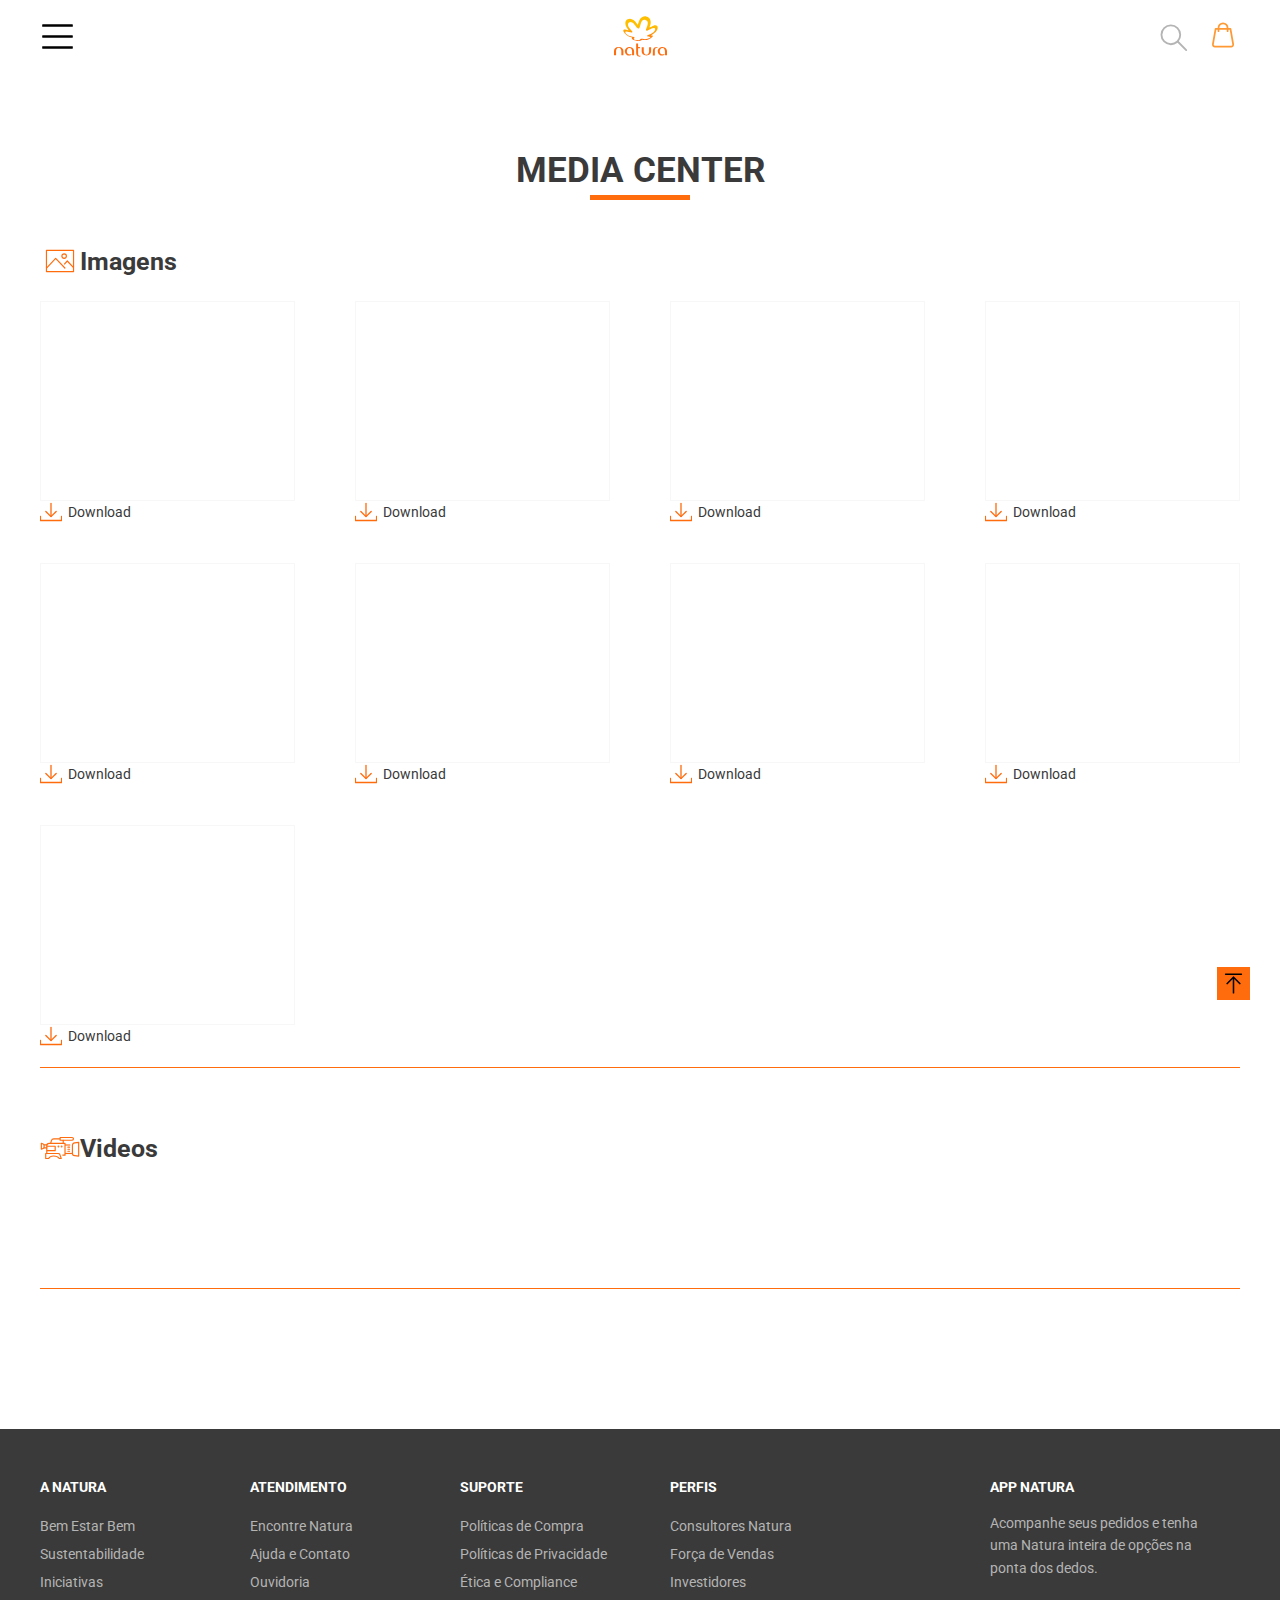
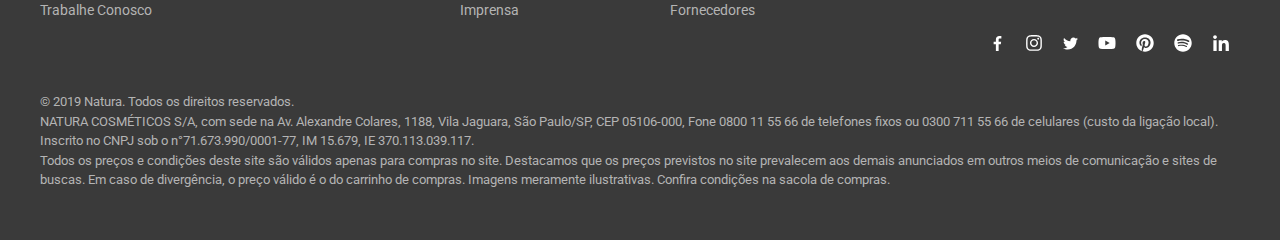
<file: galeria.html>
<!DOCTYPE html>
<html ⚡>
  <head>
    <meta charset="utf-8" />
    <title>Sample document</title>
    <link rel="canonical" href="index.html" />
    <meta
      name="viewport"
      content="width=device-width,minimum-scale=1,initial-scale=1"
    />
    <meta name="theme-color" content="#000000"/>
    <meta name="robots" content="all">
    <meta name="googlebot" content="all">
    <meta name="description" content="Lorem ipsum dolor sit amet, consectetur adipisicing elit. Debitis ullam unde quam velit nihil consequatur vel commodi eveniet rerum et!">
    <meta name="keywords" content="HTML,CSS,XML,JavaScript">

<!--     <style amp-custom>
    </style> -->



<!--     <script type="application/ld+json">
      {
        "@context": "http://schema.org",
        "@type": "NewsArticle",
        "headline": "Article headline",
        "image": ["thumbnail1.jpg"],
        "datePublished": "2015-02-05T08:00:00+08:00"
      }
    </script> -->



    <link rel="apple-touch-icon" sizes="57x57" href="img/favicon/apple-icon-57x57.png">
    <link rel="apple-touch-icon" sizes="60x60" href="img/favicon/apple-icon-60x60.png">
    <link rel="apple-touch-icon" sizes="72x72" href="img/favicon/apple-icon-72x72.png">
    <link rel="apple-touch-icon" sizes="76x76" href="img/favicon/apple-icon-76x76.png">
    <link rel="apple-touch-icon" sizes="114x114" href="img/favicon/apple-icon-114x114.png">
    <link rel="apple-touch-icon" sizes="120x120" href="img/favicon/apple-icon-120x120.png">
    <link rel="apple-touch-icon" sizes="144x144" href="img/favicon/apple-icon-144x144.png">
    <link rel="apple-touch-icon" sizes="152x152" href="img/favicon/apple-icon-152x152.png">
    <link rel="apple-touch-icon" sizes="180x180" href="img/favicon/apple-icon-180x180.png">
    <link rel="icon" type="image/png" sizes="192x192"  href="img/favicon/android-icon-192x192.png">
    <link rel="icon" type="image/png" sizes="32x32" href="img/favicon/favicon-32x32.png">
    <link rel="icon" type="image/png" sizes="96x96" href="img/favicon/favicon-96x96.png">
    <link rel="icon" type="image/png" sizes="16x16" href="img/favicon/favicon-16x16.png">
    <link rel="manifest" href="img/favicon/manifest.json">
    <meta name="msapplication-TileColor" content="#ffffff">
    <meta name="msapplication-TileImage" content="img/favicon/ms-icon-144x144.png">
    <meta name="theme-color" content="#ffffff">


    <style amp-boilerplate> body {-webkit-animation: -amp-start 8s steps(1, end) 0s 1 normal both; -moz-animation: -amp-start 8s steps(1, end) 0s 1 normal both; -ms-animation: -amp-start 8s steps(1, end) 0s 1 normal both; animation: -amp-start 8s steps(1, end) 0s 1 normal both; } @-webkit-keyframes -amp-start {from {visibility: hidden; } to {visibility: visible; } } @-moz-keyframes -amp-start {from {visibility: hidden; } to {visibility: visible; } } @-ms-keyframes -amp-start {from {visibility: hidden; } to {visibility: visible; } } @-o-keyframes -amp-start {from {visibility: hidden; } to {visibility: visible; } } @keyframes -amp-start {from {visibility: hidden; } to {visibility: visible; } } </style> <noscript ><style amp-boilerplate> body {-webkit-animation: none; -moz-animation: none; -ms-animation: none; animation: none; } </style></noscript>


    <link rel="preload" href="css/stylesheet.css" as="style">
    <link rel="preload" href="css/mediaQueries.css" as="style">
    <link rel="preload" href="js/scriptGaleria.js" as="script">


    <script async src="https://cdn.ampproject.org/v0.js"></script>

    <script async custom-element="amp-social-share" src="https://cdn.ampproject.org/v0/amp-social-share-0.1.js"></script>

    <script async custom-element="amp-position-observer" src="https://cdn.ampproject.org/v0/amp-position-observer-0.1.js"></script>

    <script async custom-element="amp-youtube" src="https://cdn.ampproject.org/v0/amp-youtube-0.1.js"></script>


    <link href="https://fonts.googleapis.com/css?family=Roboto:100,100i,300,300i,400,400i,500,500i,700,700i,900,900i&display=swap" rel="stylesheet">



    <link rel="stylesheet" type="text/css" href="css/stylesheet.css">
    <link rel="stylesheet" type="text/css" href="css/mediaQueries.css">
















  </head>



  <body>






<div class="container boxModelFlex">





<div class="header boxModel">
  <div class="topHeaderLine boxModel">
    <div class="topHeaderLineLimiter boxModelGrid">
      <div class="topMenuHeader boxModelGrid">
        <a href="" class="boxModelGrid">
          <span>A NATURA</span>
          <svg xmlns="http://www.w3.org/2000/svg" viewBox="0 0 448 512" width="10px" height="10px" class="boxModel"><path d="M443.5 162.6l-7.1-7.1c-4.7-4.7-12.3-4.7-17 0L224 351 28.5 155.5c-4.7-4.7-12.3-4.7-17 0l-7.1 7.1c-4.7 4.7-4.7 12.3 0 17l211 211.1c4.7 4.7 12.3 4.7 17 0l211-211.1c4.8-4.7 4.8-12.3.1-17z"/></svg>
        </a>
        <a href="" class="boxModelGrid">
          <span>CONSULTORA</span>
          <svg xmlns="http://www.w3.org/2000/svg" viewBox="0 0 448 512" width="10px" height="10px" class="boxModel"><path d="M443.5 162.6l-7.1-7.1c-4.7-4.7-12.3-4.7-17 0L224 351 28.5 155.5c-4.7-4.7-12.3-4.7-17 0l-7.1 7.1c-4.7 4.7-4.7 12.3 0 17l211 211.1c4.7 4.7 12.3 4.7 17 0l211-211.1c4.8-4.7 4.8-12.3.1-17z"/></svg>
        </a>
        <a href="" class="boxModelGrid">
          <span>PERFIS</span>
          <svg xmlns="http://www.w3.org/2000/svg" viewBox="0 0 448 512" width="10px" height="10px" class="boxModel"><path d="M443.5 162.6l-7.1-7.1c-4.7-4.7-12.3-4.7-17 0L224 351 28.5 155.5c-4.7-4.7-12.3-4.7-17 0l-7.1 7.1c-4.7 4.7-4.7 12.3 0 17l211 211.1c4.7 4.7 12.3 4.7 17 0l211-211.1c4.8-4.7 4.8-12.3.1-17z"/></svg>
        </a>
        <a href="" class="boxModelGrid">
          <span>ATENDIMENTO</span>
          <svg xmlns="http://www.w3.org/2000/svg" viewBox="0 0 448 512" width="10px" height="10px" class="boxModel"><path d="M443.5 162.6l-7.1-7.1c-4.7-4.7-12.3-4.7-17 0L224 351 28.5 155.5c-4.7-4.7-12.3-4.7-17 0l-7.1 7.1c-4.7 4.7-4.7 12.3 0 17l211 211.1c4.7 4.7 12.3 4.7 17 0l211-211.1c4.8-4.7 4.8-12.3.1-17z"/></svg>
        </a>
        <a href="" class="boxModelGrid">
          <span>BLOG</span>
        </a>
      </div>
      <div class="topHeaderLineSpacer boxModel"></div>
      <div class="topMenuHeader boxModelGrid">
        <a href="" class="boxModelGrid">
          <span>CADASTRE-SE</span>
        </a>
        <a href="" class="boxModelGrid">
          <span>LOGIN</span>
        </a>
        <a href="" class="boxModelGrid">
          <span>INFORME SEU CEP</span>
          <svg xmlns="http://www.w3.org/2000/svg" viewBox="0 0 448 512" width="10px" height="10px" class="boxModel"><path d="M443.5 162.6l-7.1-7.1c-4.7-4.7-12.3-4.7-17 0L224 351 28.5 155.5c-4.7-4.7-12.3-4.7-17 0l-7.1 7.1c-4.7 4.7-4.7 12.3 0 17l211 211.1c4.7 4.7 12.3 4.7 17 0l211-211.1c4.8-4.7 4.8-12.3.1-17z"/></svg>
        </a>
      </div>
    </div>
  </div>
  <div class="bottomHeaderLine boxModelGrid">
  <div class="hamburgerMenuWrapper boxModel">
    <svg xmlns="http://www.w3.org/2000/svg" viewBox="0 0 448 512" width="35px" height="35px" class="boxModel"><path d="M442 114H6a6 6 0 0 1-6-6V84a6 6 0 0 1 6-6h436a6 6 0 0 1 6 6v24a6 6 0 0 1-6 6zm0 160H6a6 6 0 0 1-6-6v-24a6 6 0 0 1 6-6h436a6 6 0 0 1 6 6v24a6 6 0 0 1-6 6zm0 160H6a6 6 0 0 1-6-6v-24a6 6 0 0 1 6-6h436a6 6 0 0 1 6 6v24a6 6 0 0 1-6 6z"/></svg>
  </div>
  <a href="" class="boxModel logoHeader">
    <svg class="boxModel" xmlns="http://www.w3.org/2000/svg" xmlns:xlink="http://www.w3.org/1999/xlink" x="0px" y="0px" viewBox="0 0 44 33.5" xml:space="preserve" width="53px" height="53px">
      <defs>
        <linearGradient id="natura-logo" x2="0" y2="1">
          <stop offset="0%" stop-color="#FFBF01" />
          <stop offset="40%" stop-color="#FFBF01" />
          <stop offset="100%" stop-color="#FF6C0E" />
        </linearGradient>
      </defs>
      <g>
        <path fill="#FF6C0E" d="M3.9,25.4c2.6,0,3.9,1.7,3.9,3.3v3.6H6.1v-3.6c0-1-0.6-2.7-2.2-2.7s-2.2,1.7-2.2,2.7v3.6H0v-3.6 C0,27.1,1.2,25.4,3.9,25.4"/> <path fill="#FF6C0E" d="M26.9,32.5c-2.6,0-3.9-1.7-3.9-3.3v-3.6h1.7v3.6c0,1,0.6,2.7,2.2,2.7s2.2-1.7,2.2-2.7v-3.6h1.7v3.6 C30.7,30.8,29.5,32.5,26.9,32.5"/> <path fill="#FF6C0E" d="M14.5,31.9c-0.4,0.3-0.8,0.5-1.4,0.6c-1.7,0.3-4-0.9-4.1-3.4s2.4-3.6,4-3.6c2.7,0.1,3.7,2.2,3.7,3.4v3.5H15 v-3.5c0-0.8-0.4-2.7-2.1-2.7s-2.2,1.6-2.2,2.7c0,0.8,0.2,2.6,2.1,2.7c0.6,0,1.4-0.1,1.7-0.3C14.5,31.3,14.5,31.9,14.5,31.9z"/> <path fill="#FF6C0E" d="M22,33.4c-0.2,0.1-0.8,0.2-1.5,0c-0.8-0.2-2.1-0.6-2.1-3.3c0-0.9,0-7.6,0-7.6H20v3h1.5v1.1H20 c0,0,0,2.1,0,3.9c0,1.5,0.4,2.1,0.8,2.2c0.4,0.2,1.1,0.1,1.2,0.1V33.4z"/> <path fill="#FF6C0E" d="M32.3,28.6c0-1.7,0.9-2.9,2.4-3c1.1-0.1,1.4,0.1,1.4,0.1v0.7c0,0-0.6-0.2-1.2,0c-0.7,0.2-1,1.3-1,1.6v4.5 h-1.7L32.3,28.6L32.3,28.6z"/> <path fill="#FF6C0E" d="M41.8,31.9c-0.4,0.3-0.8,0.5-1.4,0.6c-1.7,0.3-4-0.9-4.1-3.4s2.4-3.6,4-3.6c2.7,0.1,3.7,2.2,3.7,3.4v3.5 h-1.7v-3.5c0-0.8-0.4-2.7-2.1-2.7c-1.7,0-2.2,1.6-2.2,2.7c0,0.8,0.2,2.6,2.1,2.7c0.6,0,1.4-0.1,1.7-0.3V31.9z"/> 
      </g>
      <path fill="url('#natura-logo')" d="M22.2,6.1c-0.5,1.7-0.6,2.1-0.9,3c-0.2,0.7-0.6,1-1.1,1c-0.4,0-0.8-0.2-1.1-0.6c-0.9-1.1-2.1-2.7-2.8-3.6 c-0.9-1-3-1.9-4.1-0.6c-1.5,1.9,0.3,4.1,1.4,5.4c0.1,0.1,0.2,0.2,0.2,0.3c0.2,0.3,0.5,0.5,0.7,0.8c0.5,0.6,1,1,0.7,1.4 c-0.1,0.2-0.4,0.3-0.7,0.3c-0.8,0-3.4-0.7-4-0.8C10,12.6,9.6,12.6,9.4,13c-0.2,0.5,0.5,1.8,2.2,2.7s4.5,1.3,4.7,1.4 c1,0.2,0.8,0.7,0.6,1c-0.1,0.1-0.1,0.1-0.2,0.2c-0.2,0.2-0.3,0.3-0.3,0.5c0.1,0.6,1.5,0.8,2.3,0.9s1.8,0.2,2.5-0.1 c0.7-0.3,0.7-0.7,1.2-0.9c0.5-0.2,0.7-0.1,1.3,0c0.2,0.1,0.5,0.1,0.9,0.2c0.9,0.2,2.4,0,3.3-0.3c1.6-0.5,2.3-1.1,2.3-1.3 c0-0.2-0.3-0.3-0.6-0.3c-0.3-0.1-1.5-0.3-1.9-0.5c-0.4-0.3-0.1-0.7,0.7-1c0.8-0.3,3.4-1.4,4.4-2.3c1-0.9,1.9-2.4,1.1-3.2 c-0.7-0.8-1.9-0.2-2.7,0.2c-0.1,0.1-0.2,0.1-0.3,0.2c-1,0.5-2.7,1.4-3.3,1.5c-0.5,0.1-1.4,0.1-1-1.1c0.5-1.4,0.8-2.3,1.1-3.2 c0.4-1.1,1-3.7-1.6-4.5C24.2,2.4,22.9,4,22.2,6.1z M19.8,6.9c0,0,0.8-2.7,1.4-3.9c1-2,2.8-3,4.7-3c0.3,0,0.6,0,0.8,0.1 c3.9,0.7,4,4.7,3.7,6.1c-0.3,1.3-0.8,2.6-0.9,3c0,0.1,0,0.1,0,0.1c0.3-0.1,1.7-0.8,3.2-1.5c1.5-0.6,4.2-0.6,3.5,2.4 c-0.7,3.1-4.2,4.9-4.6,5c-0.3,0.2-0.8,0.4-0.9,0.5s-0.1,0.1,0,0.1s0.2,0,0.4,0.1c0.5,0,1.2,0.1,1.2,0.5c0,0.6-0.9,1.5-3.4,2.6 c-2.6,1.2-4.8,0.6-5.4,0.5l0,0c-0.2,0.2-1.4,1.4-4.8,0.7c-2.5-0.4-3.1-0.7-3.7-1.4c-0.2-0.2-0.3-0.5-0.1-1c0.1-0.1,0.1-0.2,0-0.2 c-3.8-0.8-6.1-3.2-6.9-4.7c-0.4-0.8-0.3-1.3-0.1-1.6c0.3-0.5,1.3-0.5,2.3-0.2c1.2,0.3,1.8,0.5,2,0.5c0.1,0,0.1,0,0-0.1 c-0.3-0.4-1.3-1.7-1.8-2.5c-0.9-1.4-2-5,0.9-6.5c3.1-1.7,5.9,1.3,6.5,2c0.5,0.7,1.6,2.1,1.7,2.3C19.7,7.1,19.8,6.9,19.8,6.9z"/>
    </svg>
  </a>
  <div class="menuHeader boxModelFlex">
    <a href="" class="boxModelGrid">
      <span>CUIDADOS DIÁRIOS</span>
      <svg xmlns="http://www.w3.org/2000/svg" viewBox="0 0 448 512" width="10px" height="10px" class="boxModel"><path d="M443.5 162.6l-7.1-7.1c-4.7-4.7-12.3-4.7-17 0L224 351 28.5 155.5c-4.7-4.7-12.3-4.7-17 0l-7.1 7.1c-4.7 4.7-4.7 12.3 0 17l211 211.1c4.7 4.7 12.3 4.7 17 0l211-211.1c4.8-4.7 4.8-12.3.1-17z"/></svg>
    </a>
    <a href="" class="boxModelGrid">
      <span>PERFUMARIA</span>
      <svg xmlns="http://www.w3.org/2000/svg" viewBox="0 0 448 512" width="10px" height="10px" class="boxModel"><path d="M443.5 162.6l-7.1-7.1c-4.7-4.7-12.3-4.7-17 0L224 351 28.5 155.5c-4.7-4.7-12.3-4.7-17 0l-7.1 7.1c-4.7 4.7-4.7 12.3 0 17l211 211.1c4.7 4.7 12.3 4.7 17 0l211-211.1c4.8-4.7 4.8-12.3.1-17z"/></svg>
    </a>
    <a href="" class="boxModelGrid">
      <span>MAQUIAGEM</span>
      <svg xmlns="http://www.w3.org/2000/svg" viewBox="0 0 448 512" width="10px" height="10px" class="boxModel"><path d="M443.5 162.6l-7.1-7.1c-4.7-4.7-12.3-4.7-17 0L224 351 28.5 155.5c-4.7-4.7-12.3-4.7-17 0l-7.1 7.1c-4.7 4.7-4.7 12.3 0 17l211 211.1c4.7 4.7 12.3 4.7 17 0l211-211.1c4.8-4.7 4.8-12.3.1-17z"/></svg>
    </a>
    <a href="" class="boxModelGrid">
      <span>CABELO</span>
      <svg xmlns="http://www.w3.org/2000/svg" viewBox="0 0 448 512" width="10px" height="10px" class="boxModel"><path d="M443.5 162.6l-7.1-7.1c-4.7-4.7-12.3-4.7-17 0L224 351 28.5 155.5c-4.7-4.7-12.3-4.7-17 0l-7.1 7.1c-4.7 4.7-4.7 12.3 0 17l211 211.1c4.7 4.7 12.3 4.7 17 0l211-211.1c4.8-4.7 4.8-12.3.1-17z"/></svg>
    </a>
    <a href="" class="boxModelGrid">
      <span>INFANTIL</span>
      <svg xmlns="http://www.w3.org/2000/svg" viewBox="0 0 448 512" width="10px" height="10px" class="boxModel"><path d="M443.5 162.6l-7.1-7.1c-4.7-4.7-12.3-4.7-17 0L224 351 28.5 155.5c-4.7-4.7-12.3-4.7-17 0l-7.1 7.1c-4.7 4.7-4.7 12.3 0 17l211 211.1c4.7 4.7 12.3 4.7 17 0l211-211.1c4.8-4.7 4.8-12.3.1-17z"/></svg>
    </a>
    <a href="" class="boxModelGrid">
      <span>PRESENTES</span>
      <svg xmlns="http://www.w3.org/2000/svg" viewBox="0 0 448 512" width="10px" height="10px" class="boxModel"><path d="M443.5 162.6l-7.1-7.1c-4.7-4.7-12.3-4.7-17 0L224 351 28.5 155.5c-4.7-4.7-12.3-4.7-17 0l-7.1 7.1c-4.7 4.7-4.7 12.3 0 17l211 211.1c4.7 4.7 12.3 4.7 17 0l211-211.1c4.8-4.7 4.8-12.3.1-17z"/></svg>
    </a>
    <a href="" class="boxModelGrid">
      <span>PROMOÇÕES</span>
      <svg xmlns="http://www.w3.org/2000/svg" viewBox="0 0 448 512" width="10px" height="10px" class="boxModel"><path d="M443.5 162.6l-7.1-7.1c-4.7-4.7-12.3-4.7-17 0L224 351 28.5 155.5c-4.7-4.7-12.3-4.7-17 0l-7.1 7.1c-4.7 4.7-4.7 12.3 0 17l211 211.1c4.7 4.7 12.3 4.7 17 0l211-211.1c4.8-4.7 4.8-12.3.1-17z"/></svg>
    </a>
  </div>
  <div class="headerMenuIcons boxModelGrid">
    <a href="" class="boxModel">
      <svg width="35" height="35" viewBox="0 0 19 19" fill="#b4b4b4" class="boxModel"><g fill-rule="evenodd"><path d="M8.594 13.188A4.6 4.6 0 0 1 4 8.594 4.6 4.6 0 0 1 8.594 4a4.6 4.6 0 0 1 4.594 4.594 4.6 4.6 0 0 1-4.594 4.594zm4.336-1.065a5.566 5.566 0 0 0 1.258-3.529A5.6 5.6 0 0 0 8.594 3 5.6 5.6 0 0 0 3 8.594a5.601 5.601 0 0 0 5.594 5.594 5.567 5.567 0 0 0 3.636-1.352l4.358 4.387a.497.497 0 0 0 .707.002.5.5 0 0 0 .002-.707l-4.367-4.395z"></path></g></svg>
    </a>
    <a href="" class="boxModel favoritoIcon">
      <svg width="35" height="35" viewBox="0 0 20 20" fill="#b4b4b4" class="boxModel"><defs><path id="icon-favoritos-outline" d="M15.637 9.444L9.74 15.645 3.844 9.447c-1.136-1.231-1.134-3.231.001-4.458l.102-.108C4.472 4.312 5.163 4 5.894 4c.731 0 1.422.312 1.947.881l1.197 1.292a.96.96 0 0 0 .702.297c.27 0 .525-.109.702-.298l1.196-1.291a2.647 2.647 0 0 1 3.896.001l.098.106c1.137 1.227 1.14 3.227.005 4.456zm.63-5.243c-1.435-1.55-3.932-1.549-5.363 0L9.77 5.492 8.575 4.201C7.86 3.426 6.907 3 5.895 3c-1.014 0-1.966.426-2.68 1.2l-.102.108c-1.484 1.604-1.485 4.212.002 5.823l6.262 6.584a.502.502 0 0 0 .725 0l6.262-6.584.005-.006c1.482-1.604 1.481-4.213-.005-5.819l-.098-.105z"></path></defs><g fill-rule="evenodd"><mask id="icon-favoritos-outline-mask"><use xlink:href="#icon-favoritos-outline"></use></mask><use xlink:href="#icon-favoritos-outline"></use></g></svg>
    </a>
    <a href="" class="boxModel">
      <svg width="35" height="35" viewBox="0 0 20 20" fill="#ff9933" class="boxModel"><g fill-rule="evenodd"><path d="M5.154 15.056a.656.656 0 0 1-.144-.537l1.477-8.371h.72v.797a.5.5 0 1 0 1 0v-.797h4.208v.797a.5.5 0 0 0 1 0v-.797h.716l1.468 8.372a.657.657 0 0 1-.648.771H5.658a.659.659 0 0 1-.504-.235zm3.054-9.952c0-1.16.944-2.104 2.104-2.104 1.159 0 2.103.944 2.103 2.104v.044H8.208v-.044zM16.22 15.7c.316-.376.449-.87.364-1.353l-1.542-8.785a.5.5 0 0 0-.493-.414h-1.135v-.044A3.107 3.107 0 0 0 10.312 2a3.108 3.108 0 0 0-3.104 3.104v.044H6.067a.499.499 0 0 0-.492.413l-1.55 8.784c-.085.484.047.978.363 1.354.316.377.779.592 1.27.592h9.293c.492 0 .954-.215 1.27-.591z"></path></g></svg>
    </a>
  </div>
</div>
  <div class="progress-container">
    <div class="progress-bar" id="myBar"></div>
  </div>
  </div>



























<div class="galeriaContainer boxModelFlex">
  





<h3 class="boxModel">MEDIA CENTER</h3>


<div class="galeria boxModelGrid">
  <div class="galeriaTitleContainer boxModelGrid">
    <svg xmlns="http://www.w3.org/2000/svg" xmlns:xlink="http://www.w3.org/1999/xlink" x="0px" y="0px" viewBox="0 0 85 85"xml:space="preserve" width="40px" height="40px" class="boxModel"> <polyline fill="none" stroke-width="2.5" stroke-linecap="round" stroke-linejoin="round" stroke-miterlimit="10" points="13.883,57.479 33.264,36.773 52.846,57.426 "/> <g> <polygon fill="none" stroke-width="2.5" stroke-linecap="round" stroke-linejoin="round" stroke-miterlimit="10" points="13.722,20.031 71.278,20.029 71.274,64.97 13.722,64.972  "/> </g> <polyline fill="none" stroke-width="2.5" stroke-linejoin="round" stroke-miterlimit="10" points="51.401,49.508 58.019,42.467 71.271,56.609 "/> <path fill="none" stroke-width="2.5" stroke-linecap="round" stroke-linejoin="round" stroke-miterlimit="10" d="M56.054,32.093c0,2.632-2.133,4.766-4.766,4.766c-2.63,0-4.763-2.134-4.763-4.766c0-2.629,2.133-4.764,4.763-4.764 C53.921,27.329,56.054,29.464,56.054,32.093z"/> </svg>
    <h4 class="boxModel">Imagens</h4>
  </div>
  <div class="galeriaWrapper boxModelGrid">
    <div class="galeriaUnit boxModelFlex">
      <div class="galeriaUnitImgWrapper boxModel">
        <amp-img alt="" width="1920" height="500" layout="fill" class="coverImg" src="img/Como-disfarcar-olheiras-mob.jpg" id="slide1Img">
        </amp-img>
      </div>
      <div class="galeriaUnitDownloadBtn boxModelGrid">
        <svg width="22px" height="22px" class="boxModel" xmlns="http://www.w3.org/2000/svg" xmlns:xlink="http://www.w3.org/1999/xlink" x="0px" y="0px" viewBox="0 0 632.7 512" xml:space="preserve"> <path fill="none" stroke-width="38" stroke-linecap="round" stroke-linejoin="round" stroke-miterlimit="10" d="M12,382v111.3c0,3.7,3,6.7,6.7,6.7H614c3.7,0,6.7-3,6.7-6.7V382"/> <polyline fill="none" stroke-width="38" stroke-linecap="round" stroke-linejoin="round" stroke-miterlimit="10" points="465.2,239.2 316.3,388.1 167.5,239.2 "/> <line fill="none" stroke-width="38" stroke-linecap="round" stroke-linejoin="round" stroke-miterlimit="10" x1="316.3" y1="378" x2="316.3" y2="12"/> </svg>
        <span class="boxModel">Download</span>
      </div>
    </div>
    <div class="galeriaUnit boxModelFlex">
      <div class="galeriaUnitImgWrapper boxModel">
        <amp-img alt="" width="1920" height="500" layout="fill" class="coverImg" src="img/slide2.jpg" id="slide1Img">
        </amp-img>
      </div>
      <div class="galeriaUnitDownloadBtn boxModelGrid">
        <svg width="22px" height="22px" class="boxModel" xmlns="http://www.w3.org/2000/svg" xmlns:xlink="http://www.w3.org/1999/xlink" x="0px" y="0px" viewBox="0 0 632.7 512" xml:space="preserve"> <path fill="none" stroke-width="38" stroke-linecap="round" stroke-linejoin="round" stroke-miterlimit="10" d="M12,382v111.3c0,3.7,3,6.7,6.7,6.7H614c3.7,0,6.7-3,6.7-6.7V382"/> <polyline fill="none" stroke-width="38" stroke-linecap="round" stroke-linejoin="round" stroke-miterlimit="10" points="465.2,239.2 316.3,388.1 167.5,239.2 "/> <line fill="none" stroke-width="38" stroke-linecap="round" stroke-linejoin="round" stroke-miterlimit="10" x1="316.3" y1="378" x2="316.3" y2="12"/> </svg>
        <span class="boxModel">Download</span>
      </div>
    </div>
    <div class="galeriaUnit boxModelFlex">
      <div class="galeriaUnitImgWrapper boxModel">
        <amp-img alt="" width="1920" height="500" layout="fill" class="coverImg" src="img/slide3.jpg" id="slide1Img">
        </amp-img>
      </div>
      <div class="galeriaUnitDownloadBtn boxModelGrid">
        <svg width="22px" height="22px" class="boxModel" xmlns="http://www.w3.org/2000/svg" xmlns:xlink="http://www.w3.org/1999/xlink" x="0px" y="0px" viewBox="0 0 632.7 512" xml:space="preserve"> <path fill="none" stroke-width="38" stroke-linecap="round" stroke-linejoin="round" stroke-miterlimit="10" d="M12,382v111.3c0,3.7,3,6.7,6.7,6.7H614c3.7,0,6.7-3,6.7-6.7V382"/> <polyline fill="none" stroke-width="38" stroke-linecap="round" stroke-linejoin="round" stroke-miterlimit="10" points="465.2,239.2 316.3,388.1 167.5,239.2 "/> <line fill="none" stroke-width="38" stroke-linecap="round" stroke-linejoin="round" stroke-miterlimit="10" x1="316.3" y1="378" x2="316.3" y2="12"/> </svg>
        <span class="boxModel">Download</span>
      </div>
    </div>
    <div class="galeriaUnit boxModelFlex">
      <div class="galeriaUnitImgWrapper boxModel">
        <amp-img alt="" width="1920" height="500" layout="fill" class="coverImg" src="img/slide4.png" id="slide1Img">
        </amp-img>
      </div>
      <div class="galeriaUnitDownloadBtn boxModelGrid">
        <svg width="22px" height="22px" class="boxModel" xmlns="http://www.w3.org/2000/svg" xmlns:xlink="http://www.w3.org/1999/xlink" x="0px" y="0px" viewBox="0 0 632.7 512" xml:space="preserve"> <path fill="none" stroke-width="38" stroke-linecap="round" stroke-linejoin="round" stroke-miterlimit="10" d="M12,382v111.3c0,3.7,3,6.7,6.7,6.7H614c3.7,0,6.7-3,6.7-6.7V382"/> <polyline fill="none" stroke-width="38" stroke-linecap="round" stroke-linejoin="round" stroke-miterlimit="10" points="465.2,239.2 316.3,388.1 167.5,239.2 "/> <line fill="none" stroke-width="38" stroke-linecap="round" stroke-linejoin="round" stroke-miterlimit="10" x1="316.3" y1="378" x2="316.3" y2="12"/> </svg>
        <span class="boxModel">Download</span>
      </div>
    </div>
    <div class="galeriaUnit boxModelFlex">
      <div class="galeriaUnitImgWrapper boxModel">
        <amp-img alt="" width="1920" height="500" layout="fill" class="coverImg" src="img/cabelo-poroso-como-identificar-cuidar-mobile.jpg" id="slide1Img">
        </amp-img>
      </div>
      <div class="galeriaUnitDownloadBtn boxModelGrid">
        <svg width="22px" height="22px" class="boxModel" xmlns="http://www.w3.org/2000/svg" xmlns:xlink="http://www.w3.org/1999/xlink" x="0px" y="0px" viewBox="0 0 632.7 512" xml:space="preserve"> <path fill="none" stroke-width="38" stroke-linecap="round" stroke-linejoin="round" stroke-miterlimit="10" d="M12,382v111.3c0,3.7,3,6.7,6.7,6.7H614c3.7,0,6.7-3,6.7-6.7V382"/> <polyline fill="none" stroke-width="38" stroke-linecap="round" stroke-linejoin="round" stroke-miterlimit="10" points="465.2,239.2 316.3,388.1 167.5,239.2 "/> <line fill="none" stroke-width="38" stroke-linecap="round" stroke-linejoin="round" stroke-miterlimit="10" x1="316.3" y1="378" x2="316.3" y2="12"/> </svg>
        <span class="boxModel">Download</span>
      </div>
    </div>
    <div class="galeriaUnit boxModelFlex">
      <div class="galeriaUnitImgWrapper boxModel">
        <amp-img alt="" width="1920" height="500" layout="fill" class="coverImg" src="img/fragrancia_intensa_sensual_essencial_supreme_mobile.jpg" id="slide1Img">
        </amp-img>
      </div>
      <div class="galeriaUnitDownloadBtn boxModelGrid">
        <svg width="22px" height="22px" class="boxModel" xmlns="http://www.w3.org/2000/svg" xmlns:xlink="http://www.w3.org/1999/xlink" x="0px" y="0px" viewBox="0 0 632.7 512" xml:space="preserve"> <path fill="none" stroke-width="38" stroke-linecap="round" stroke-linejoin="round" stroke-miterlimit="10" d="M12,382v111.3c0,3.7,3,6.7,6.7,6.7H614c3.7,0,6.7-3,6.7-6.7V382"/> <polyline fill="none" stroke-width="38" stroke-linecap="round" stroke-linejoin="round" stroke-miterlimit="10" points="465.2,239.2 316.3,388.1 167.5,239.2 "/> <line fill="none" stroke-width="38" stroke-linecap="round" stroke-linejoin="round" stroke-miterlimit="10" x1="316.3" y1="378" x2="316.3" y2="12"/> </svg>
        <span class="boxModel">Download</span>
      </div>
    </div>
    <div class="galeriaUnit boxModelFlex">
      <div class="galeriaUnitImgWrapper boxModel">
        <amp-img alt="" width="1920" height="500" layout="fill" class="coverImg" src="img/lumina-spray-umidificante-mobile.jpg" id="slide1Img">
        </amp-img>
      </div>
      <div class="galeriaUnitDownloadBtn boxModelGrid">
        <svg width="22px" height="22px" class="boxModel" xmlns="http://www.w3.org/2000/svg" xmlns:xlink="http://www.w3.org/1999/xlink" x="0px" y="0px" viewBox="0 0 632.7 512" xml:space="preserve"> <path fill="none" stroke-width="38" stroke-linecap="round" stroke-linejoin="round" stroke-miterlimit="10" d="M12,382v111.3c0,3.7,3,6.7,6.7,6.7H614c3.7,0,6.7-3,6.7-6.7V382"/> <polyline fill="none" stroke-width="38" stroke-linecap="round" stroke-linejoin="round" stroke-miterlimit="10" points="465.2,239.2 316.3,388.1 167.5,239.2 "/> <line fill="none" stroke-width="38" stroke-linecap="round" stroke-linejoin="round" stroke-miterlimit="10" x1="316.3" y1="378" x2="316.3" y2="12"/> </svg>
        <span class="boxModel">Download</span>
      </div>
    </div>
    <div class="galeriaUnit boxModelFlex">
      <div class="galeriaUnitImgWrapper boxModel">
        <amp-img alt="" width="1920" height="500" layout="fill" class="coverImg" src="img/OleoNordeste_Mobile.jpg" id="slide1Img">
        </amp-img>
      </div>
      <div class="galeriaUnitDownloadBtn boxModelGrid">
        <svg width="22px" height="22px" class="boxModel" xmlns="http://www.w3.org/2000/svg" xmlns:xlink="http://www.w3.org/1999/xlink" x="0px" y="0px" viewBox="0 0 632.7 512" xml:space="preserve"> <path fill="none" stroke-width="38" stroke-linecap="round" stroke-linejoin="round" stroke-miterlimit="10" d="M12,382v111.3c0,3.7,3,6.7,6.7,6.7H614c3.7,0,6.7-3,6.7-6.7V382"/> <polyline fill="none" stroke-width="38" stroke-linecap="round" stroke-linejoin="round" stroke-miterlimit="10" points="465.2,239.2 316.3,388.1 167.5,239.2 "/> <line fill="none" stroke-width="38" stroke-linecap="round" stroke-linejoin="round" stroke-miterlimit="10" x1="316.3" y1="378" x2="316.3" y2="12"/> </svg>
        <span class="boxModel">Download</span>
      </div>
    </div>
    <div class="galeriaUnit boxModelFlex">
      <div class="galeriaUnitImgWrapper boxModel">
        <amp-img alt="" width="1920" height="500" layout="fill" class="coverImg" src="img/oleo-pre-lavagem-mobile.jpg" id="slide1Img">
        </amp-img>
      </div>
      <div class="galeriaUnitDownloadBtn boxModelGrid">
        <svg width="22px" height="22px" class="boxModel" xmlns="http://www.w3.org/2000/svg" xmlns:xlink="http://www.w3.org/1999/xlink" x="0px" y="0px" viewBox="0 0 632.7 512" xml:space="preserve"> <path fill="none" stroke-width="38" stroke-linecap="round" stroke-linejoin="round" stroke-miterlimit="10" d="M12,382v111.3c0,3.7,3,6.7,6.7,6.7H614c3.7,0,6.7-3,6.7-6.7V382"/> <polyline fill="none" stroke-width="38" stroke-linecap="round" stroke-linejoin="round" stroke-miterlimit="10" points="465.2,239.2 316.3,388.1 167.5,239.2 "/> <line fill="none" stroke-width="38" stroke-linecap="round" stroke-linejoin="round" stroke-miterlimit="10" x1="316.3" y1="378" x2="316.3" y2="12"/> </svg>
        <span class="boxModel">Download</span>
      </div>
    </div>
  </div>
</div>


<div class="galeria boxModelGrid">
  <div class="galeriaTitleContainer boxModelGrid">
      <svg xmlns="http://www.w3.org/2000/svg" xmlns:xlink="http://www.w3.org/1999/xlink" x="0px" y="0px" viewBox="0 0 85 85" xml:space="preserve" width="40px" height="40px" class="boxModel"> <g> <path fill="none" stroke-width="2.5" stroke-linejoin="round" stroke-miterlimit="10" d="M22.725,32.457 l1.552-5.558c0.604-2.065,2.859-3.755,5.011-3.755H42.71"/> <path fill="none" stroke-width="2.5" stroke-linejoin="round" stroke-miterlimit="10" d="M14.442,54.129V37.427 c0-2.69,2.201-4.891,4.891-4.891h33.821v25.188H47.6"/> <path fill="none" stroke-width="2.5" stroke-linecap="round" stroke-linejoin="round" stroke-miterlimit="10" d="M82.169,59.723l-8.414-0.912c-2.675-0.289-4.862-2.729-4.862-5.418V36.867c0-2.69,2.188-5.128,4.862-5.418l8.414-0.912V59.723z"/> <path fill="none" stroke-width="2.5" stroke-linecap="round" stroke-linejoin="round" stroke-miterlimit="10" d="M2.832,32.723l3.967,1.249c1.027,0.323,1.866,1.467,1.866,2.544v4.461c0,1.076-0.839,2.22-1.866,2.544L2.832,44.77V32.723z"/> <path fill="none" stroke-width="2.5" stroke-linecap="round" stroke-linejoin="round" stroke-miterlimit="10" d="M68.18,20.111H42.747v5.869H68.18c1.621,0,2.934-1.314,2.934-2.935C71.113,21.425,69.801,20.111,68.18,20.111z"/> <g> <line fill="none" stroke-width="2.5" stroke-linecap="round" stroke-linejoin="round" stroke-miterlimit="10" x1="59.264" y1="40.802" x2="62.686" y2="40.802"/> <line fill="none" stroke-width="2.5" stroke-linecap="round" stroke-linejoin="round" stroke-miterlimit="10" x1="59.264" y1="45.131" x2="62.686" y2="45.131"/> <line fill="none" stroke-width="2.5" stroke-linecap="round" stroke-linejoin="round" stroke-miterlimit="10" x1="59.264" y1="49.459" x2="62.686" y2="49.459"/> </g> <line fill="none" stroke-width="2.5" stroke-linecap="round" stroke-linejoin="round" stroke-miterlimit="10" x1="8.532" y1="35.713" x2="14.767" y2="35.713"/> <line fill="none" stroke-width="2.5" stroke-linecap="round" stroke-linejoin="round" stroke-miterlimit="10" x1="8.409" y1="42.169" x2="14.4" y2="42.169"/> <path fill="none" stroke-width="2.5" stroke-linejoin="round" stroke-miterlimit="10" d="M12.199,64.889h6.171 c2.577-4.807,6.637-5.313,10.265-5.313c4.075,0,8.663-0.188,12.424,5.313l4.033-0.023l-3.053-8.739c0,0-0.408-0.812-1.142-1.385 c-0.733-0.57-2.037-0.57-2.037-0.57H12.126L12.199,64.889z"/> <g> <line fill="none" stroke-width="2.5" stroke-linecap="round" stroke-linejoin="round" stroke-miterlimit="10" x1="49.355" y1="32.5" x2="49.355" y2="26.019"/> </g> <polyline fill="none" stroke-width="2.5" stroke-linejoin="round" stroke-miterlimit="10" points="14.404,38.858 32.276,38.858 32.276,48.234 14.404,48.234   "/> <g> <line fill="none" stroke-width="2.5" stroke-linejoin="round" stroke-miterlimit="10" x1="53.13" y1="36.124" x2="64.256" y2="36.124"/> <line fill="none" stroke-width="2.5" stroke-linejoin="round" stroke-miterlimit="10" x1="53.16" y1="54.137" x2="68.838" y2="54.137"/> </g> </g> <g> <g> <circle fill="#394553" stroke-width="2.5" stroke-miterlimit="10" cx="39.159" cy="39.243" r="0.779"/> </g> </g> <g> <g> <circle fill="#394553" stroke-width="2.5" stroke-miterlimit="10" cx="46" cy="39.243" r="0.778"/> </g> </g> </svg>
    <h4 class="boxModel">Videos</h4>
  </div>
  <div class="galeriaWrapper boxModelGrid">
    <amp-youtube width="480" height="270" layout="responsive" data-videoid="i-WvY9JTtRM"> </amp-youtube>
    <amp-youtube width="480" height="270" layout="responsive" data-videoid="U5Ox5_x-lIE"> </amp-youtube>
    <amp-youtube width="480" height="270" layout="responsive" data-videoid="i-WvY9JTtRM"> </amp-youtube>
    <amp-youtube width="480" height="270" layout="responsive" data-videoid="U5Ox5_x-lIE"> </amp-youtube>
    <amp-youtube width="480" height="270" layout="responsive" data-videoid="VgAnE9n-LIw"> </amp-youtube>
    <amp-youtube width="480" height="270" layout="responsive" data-videoid="ixA6oqMCWQg"> </amp-youtube>
    <amp-youtube width="480" height="270" layout="responsive" data-videoid="0C6wKVxMVz4"> </amp-youtube>
    <amp-youtube width="480" height="270" layout="responsive" data-videoid="WG8ENv4GVHs"> </amp-youtube>
    <amp-youtube width="480" height="270" layout="responsive" data-videoid="QS1hWKeRNbQ"> </amp-youtube>
    <amp-youtube width="480" height="270" layout="responsive" data-videoid="c1G6x7NuMvc"> </amp-youtube>
    <amp-youtube width="480" height="270" layout="responsive" data-videoid="qKgL0f_fYwk"> </amp-youtube>
    <amp-youtube width="480" height="270" layout="responsive" data-videoid="enOJE_zgkbU"> </amp-youtube>
  </div>
</div>


</div>






































































































<div class="recursosContainer boxModelGrid" id="recursosLine" style="display: none; opacity: 0; visibility: hidden;">
  <div class="recursosTitle boxModel">
    <h4 class="boxModel">Recursos</h4>
  </div>
  <div class="recursosImgs boxModelGrid">
    <div class="recursosUnit boxModelFlex">
      <svg xmlns="http://www.w3.org/2000/svg" xmlns:xlink="http://www.w3.org/1999/xlink" x="0px" y="0px" viewBox="0 0 85 85"xml:space="preserve" width="40px" height="40px" class="boxModel"> <polyline fill="none" stroke-width="2.5" stroke-linecap="round" stroke-linejoin="round" stroke-miterlimit="10" points="13.883,57.479 33.264,36.773 52.846,57.426 "/> <g> <polygon fill="none" stroke-width="2.5" stroke-linecap="round" stroke-linejoin="round" stroke-miterlimit="10" points="13.722,20.031 71.278,20.029 71.274,64.97 13.722,64.972  "/> </g> <polyline fill="none" stroke-width="2.5" stroke-linejoin="round" stroke-miterlimit="10" points="51.401,49.508 58.019,42.467 71.271,56.609 "/> <path fill="none" stroke-width="2.5" stroke-linecap="round" stroke-linejoin="round" stroke-miterlimit="10" d="M56.054,32.093c0,2.632-2.133,4.766-4.766,4.766c-2.63,0-4.763-2.134-4.763-4.766c0-2.629,2.133-4.764,4.763-4.764 C53.921,27.329,56.054,29.464,56.054,32.093z"/> </svg>
      <h6 class="boxModel">Imagens</h6>
    </div>
    <div class="recursosUnit boxModelFlex">
      <svg xmlns="http://www.w3.org/2000/svg" xmlns:xlink="http://www.w3.org/1999/xlink" x="0px" y="0px" viewBox="0 0 85 85" xml:space="preserve" width="40px" height="40px" class="boxModel"> <g> <path fill="none" stroke-width="2.5" stroke-linejoin="round" stroke-miterlimit="10" d="M22.725,32.457 l1.552-5.558c0.604-2.065,2.859-3.755,5.011-3.755H42.71"/> <path fill="none" stroke-width="2.5" stroke-linejoin="round" stroke-miterlimit="10" d="M14.442,54.129V37.427 c0-2.69,2.201-4.891,4.891-4.891h33.821v25.188H47.6"/> <path fill="none" stroke-width="2.5" stroke-linecap="round" stroke-linejoin="round" stroke-miterlimit="10" d="M82.169,59.723l-8.414-0.912c-2.675-0.289-4.862-2.729-4.862-5.418V36.867c0-2.69,2.188-5.128,4.862-5.418l8.414-0.912V59.723z"/> <path fill="none" stroke-width="2.5" stroke-linecap="round" stroke-linejoin="round" stroke-miterlimit="10" d="M2.832,32.723l3.967,1.249c1.027,0.323,1.866,1.467,1.866,2.544v4.461c0,1.076-0.839,2.22-1.866,2.544L2.832,44.77V32.723z"/> <path fill="none" stroke-width="2.5" stroke-linecap="round" stroke-linejoin="round" stroke-miterlimit="10" d="M68.18,20.111H42.747v5.869H68.18c1.621,0,2.934-1.314,2.934-2.935C71.113,21.425,69.801,20.111,68.18,20.111z"/> <g> <line fill="none" stroke-width="2.5" stroke-linecap="round" stroke-linejoin="round" stroke-miterlimit="10" x1="59.264" y1="40.802" x2="62.686" y2="40.802"/> <line fill="none" stroke-width="2.5" stroke-linecap="round" stroke-linejoin="round" stroke-miterlimit="10" x1="59.264" y1="45.131" x2="62.686" y2="45.131"/> <line fill="none" stroke-width="2.5" stroke-linecap="round" stroke-linejoin="round" stroke-miterlimit="10" x1="59.264" y1="49.459" x2="62.686" y2="49.459"/> </g> <line fill="none" stroke-width="2.5" stroke-linecap="round" stroke-linejoin="round" stroke-miterlimit="10" x1="8.532" y1="35.713" x2="14.767" y2="35.713"/> <line fill="none" stroke-width="2.5" stroke-linecap="round" stroke-linejoin="round" stroke-miterlimit="10" x1="8.409" y1="42.169" x2="14.4" y2="42.169"/> <path fill="none" stroke-width="2.5" stroke-linejoin="round" stroke-miterlimit="10" d="M12.199,64.889h6.171 c2.577-4.807,6.637-5.313,10.265-5.313c4.075,0,8.663-0.188,12.424,5.313l4.033-0.023l-3.053-8.739c0,0-0.408-0.812-1.142-1.385 c-0.733-0.57-2.037-0.57-2.037-0.57H12.126L12.199,64.889z"/> <g> <line fill="none" stroke-width="2.5" stroke-linecap="round" stroke-linejoin="round" stroke-miterlimit="10" x1="49.355" y1="32.5" x2="49.355" y2="26.019"/> </g> <polyline fill="none" stroke-width="2.5" stroke-linejoin="round" stroke-miterlimit="10" points="14.404,38.858 32.276,38.858 32.276,48.234 14.404,48.234   "/> <g> <line fill="none" stroke-width="2.5" stroke-linejoin="round" stroke-miterlimit="10" x1="53.13" y1="36.124" x2="64.256" y2="36.124"/> <line fill="none" stroke-width="2.5" stroke-linejoin="round" stroke-miterlimit="10" x1="53.16" y1="54.137" x2="68.838" y2="54.137"/> </g> </g> <g> <g> <circle fill="#394553" stroke-width="2.5" stroke-miterlimit="10" cx="39.159" cy="39.243" r="0.779"/> </g> </g> <g> <g> <circle fill="#394553" stroke-width="2.5" stroke-miterlimit="10" cx="46" cy="39.243" r="0.778"/> </g> </g> </svg>
      <h6 class="boxModel">Vídeos</h6>
    </div>
    <div class="recursosUnit boxModelFlex">
      <svg xmlns="http://www.w3.org/2000/svg" xmlns:xlink="http://www.w3.org/1999/xlink" x="0px" y="0px" viewBox="0 0 85 85" xml:space="preserve" width="40px" height="40px" class="boxModel"> <g> <path fill="none" stroke-width="2.5" stroke-linecap="round" stroke-linejoin="round" stroke-miterlimit="10" d="M12.262,63.16V24.823c0-1.65,1.35-3,3-3h14.646l4.723,6.527h27.371"/> <g> <polygon fill="none" stroke-width="2.5" stroke-linecap="round" stroke-linejoin="round" stroke-miterlimit="10" points="61.285,63.178 12.316,63.178 23.771,36.277 72.739,36.277     "/> </g> </g> </svg>
      <h6 class="boxModel">Anexos</h6>
    </div>
  </div>
    <a href="" class="boxModel recursosBtn"><span>Abrir</span></a>
</div>









































<div class="footer boxModelGrid">
  <div class="footerWidth boxModelGrid">
    <div class="FooterRowOne boxModelFlex">
      <div class="boxModelGrid linksFooterWrapper">
        <div class="boxModel linksFooterUnit">
          <h6 class="boxModel">A NATURA</h6>
          <a href="" class="boxModel">Bem Estar Bem</a>
          <a href="" class="boxModel">Sustentabilidade</a>
          <a href="" class="boxModel">Iniciativas</a>
          <a href="" class="boxModel">Trabalhe Conosco</a>
        </div>
        <div class="boxModel linksFooterUnit">
          <h6 class="boxModel">ATENDIMENTO</h6>
          <a href="" class="boxModel">Encontre Natura</a>
          <a href="" class="boxModel">Ajuda e Contato</a>
          <a href="" class="boxModel">Ouvidoria</a>
        </div>
        <div class="boxModel linksFooterUnit">
          <h6 class="boxModel">SUPORTE</h6>
          <a href="" class="boxModel">Políticas de Compra</a>
          <a href="" class="boxModel">Políticas de Privacidade</a>
          <a href="" class="boxModel">Ética e Compliance</a>
          <a href="" class="boxModel">Imprensa</a>
        </div>
        <div class="boxModel linksFooterUnit">
          <h6 class="boxModel">PERFIS</h6>
          <a href="" class="boxModel">Consultores Natura</a>
          <a href="" class="boxModel">Força de Vendas</a>
          <a href="" class="boxModel">Investidores</a>
          <a href="" class="boxModel">Fornecedores</a>
        </div>
      </div>
      <div class="boxModelGrid appNaturaWrapper">
        <div class="boxModel">
          <h6 class="boxModel">APP NATURA</h6>
          <p href="" class="boxModel">Acompanhe seus pedidos e tenha uma Natura inteira de opções na ponta dos dedos.</p>
        </div>
        <div class="appBtnsWrapper boxModelGrid">
          <a href="" class="boxModel">
            <amp-img alt="" src="img/google-play@2x.png" width="90" height="30" layout="fixed" class="appImg"></amp-img>
          </a>
          <a href="" class="boxModel">
            <amp-img alt="" src="img/app-store@2x.png" width="90" height="30" layout="fixed" class="appImg"></amp-img>
          </a>
        </div>
      </div>
    </div>
    <div class="footerRowTwo boxModelFlex">
      <div class="footerPgtos boxModelGrid">
        <a href="" class="boxModel">
            <amp-img alt="" src="img/img_59301.png" width="50" height="53" layout="fixed" class="appImg"></amp-img>
        </a>
        <amp-img alt="" src="img/wirecard@3x.png" width="100" height="26" layout="fixed" class="appImg"></amp-img>
        <amp-img alt="" src="img/visa@2x.png" width="38" height="25" layout="fixed" class="appImg"></amp-img>
        <amp-img alt="" src="img/elo@2x.png" width="38" height="25" layout="fixed" class="appImg"></amp-img>
        <amp-img alt="" src="img/master-card@2x.png" width="38" height="25" layout="fixed" class="appImg"></amp-img>
        <amp-img alt="" src="img/amex@2x.png" width="38" height="25" layout="fixed" class="appImg"></amp-img>
        <amp-img alt="" src="img/dinners-club@2x.png" width="38" height="25" layout="fixed" class="appImg"></amp-img>
        <amp-img alt="" src="img/hipercard@2x.png" width="38" height="25" layout="fixed" class="appImg"></amp-img>
        <amp-img alt="" src="img/boleto@2x.png" width="38" height="25" layout="fixed" class="appImg"></amp-img>
      </div>
      <div class="footerBadges boxModelFlex">
        <amp-img alt="" src="img/BCorp.png" width="105" height="105" layout="fixed" class="appImg"></amp-img>
        <amp-img alt="" src="img/CrueltyFree.png" width="105" height="105" layout="fixed" class="appImg"></amp-img>
        <amp-img alt="" src="img/Uebt.png" width="105" height="105" layout="fixed" class="appImg"></amp-img>
      </div>
        <div class="footerSocialWrapper boxModelFlex">
          <a href="" class="boxModel" target="_blank">
            <svg xmlns="http://www.w3.org/2000/svg" viewBox="0 0 264 512" width="15px" height="15px" class="boxModel"><path d="M76.7 512V283H0v-91h76.7v-71.7C76.7 42.4 124.3 0 193.8 0c33.3 0 61.9 2.5 70.2 3.6V85h-48.2c-37.8 0-45.1 18-45.1 44.3V192H256l-11.7 91h-73.6v229"/></svg>
          </a>
          <a href="" class="boxModel" target="_blank">
            <svg xmlns="http://www.w3.org/2000/svg" viewBox="0 0 448 512" width="18px" height="18px" class="boxModel"><path d="M224.1 141c-63.6 0-114.9 51.3-114.9 114.9s51.3 114.9 114.9 114.9S339 319.5 339 255.9 287.7 141 224.1 141zm0 189.6c-41.1 0-74.7-33.5-74.7-74.7s33.5-74.7 74.7-74.7 74.7 33.5 74.7 74.7-33.6 74.7-74.7 74.7zm146.4-194.3c0 14.9-12 26.8-26.8 26.8-14.9 0-26.8-12-26.8-26.8s12-26.8 26.8-26.8 26.8 12 26.8 26.8zm76.1 27.2c-1.7-35.9-9.9-67.7-36.2-93.9-26.2-26.2-58-34.4-93.9-36.2-37-2.1-147.9-2.1-184.9 0-35.8 1.7-67.6 9.9-93.9 36.1s-34.4 58-36.2 93.9c-2.1 37-2.1 147.9 0 184.9 1.7 35.9 9.9 67.7 36.2 93.9s58 34.4 93.9 36.2c37 2.1 147.9 2.1 184.9 0 35.9-1.7 67.7-9.9 93.9-36.2 26.2-26.2 34.4-58 36.2-93.9 2.1-37 2.1-147.8 0-184.8zM398.8 388c-7.8 19.6-22.9 34.7-42.6 42.6-29.5 11.7-99.5 9-132.1 9s-102.7 2.6-132.1-9c-19.6-7.8-34.7-22.9-42.6-42.6-11.7-29.5-9-99.5-9-132.1s-2.6-102.7 9-132.1c7.8-19.6 22.9-34.7 42.6-42.6 29.5-11.7 99.5-9 132.1-9s102.7-2.6 132.1 9c19.6 7.8 34.7 22.9 42.6 42.6 11.7 29.5 9 99.5 9 132.1s2.7 102.7-9 132.1z"/></svg>
          </a>
          <a href="" class="boxModel" target="_blank">
            <svg xmlns="http://www.w3.org/2000/svg" viewBox="0 0 512 512" width="15px" height="15px" class="boxModel"><path d="M459.37 151.716c.325 4.548.325 9.097.325 13.645 0 138.72-105.583 298.558-298.558 298.558-59.452 0-114.68-17.219-161.137-47.106 8.447.974 16.568 1.299 25.34 1.299 49.055 0 94.213-16.568 130.274-44.832-46.132-.975-84.792-31.188-98.112-72.772 6.498.974 12.995 1.624 19.818 1.624 9.421 0 18.843-1.3 27.614-3.573-48.081-9.747-84.143-51.98-84.143-102.985v-1.299c13.969 7.797 30.214 12.67 47.431 13.319-28.264-18.843-46.781-51.005-46.781-87.391 0-19.492 5.197-37.36 14.294-52.954 51.655 63.675 129.3 105.258 216.365 109.807-1.624-7.797-2.599-15.918-2.599-24.04 0-57.828 46.782-104.934 104.934-104.934 30.213 0 57.502 12.67 76.67 33.137 23.715-4.548 46.456-13.32 66.599-25.34-7.798 24.366-24.366 44.833-46.132 57.827 21.117-2.273 41.584-8.122 60.426-16.243-14.292 20.791-32.161 39.308-52.628 54.253z"/></svg>
          </a>
          <a href="" class="boxModel" target="_blank">
            <svg xmlns="http://www.w3.org/2000/svg" viewBox="0 0 576 512" width="18px" height="18px" class="boxModel"><path d="M549.655 124.083c-6.281-23.65-24.787-42.276-48.284-48.597C458.781 64 288 64 288 64S117.22 64 74.629 75.486c-23.497 6.322-42.003 24.947-48.284 48.597-11.412 42.867-11.412 132.305-11.412 132.305s0 89.438 11.412 132.305c6.281 23.65 24.787 41.5 48.284 47.821C117.22 448 288 448 288 448s170.78 0 213.371-11.486c23.497-6.321 42.003-24.171 48.284-47.821 11.412-42.867 11.412-132.305 11.412-132.305s0-89.438-11.412-132.305zm-317.51 213.508V175.185l142.739 81.205-142.739 81.201z"/></svg>
          </a>
          <a href="" class="boxModel" target="_blank">
            <svg xmlns="http://www.w3.org/2000/svg" viewBox="0 0 496 512" width="18px" height="18px" class="boxModel"><path d="M496 256c0 137-111 248-248 248-25.6 0-50.2-3.9-73.4-11.1 10.1-16.5 25.2-43.5 30.8-65 3-11.6 15.4-59 15.4-59 8.1 15.4 31.7 28.5 56.8 28.5 74.8 0 128.7-68.8 128.7-154.3 0-81.9-66.9-143.2-152.9-143.2-107 0-163.9 71.8-163.9 150.1 0 36.4 19.4 81.7 50.3 96.1 4.7 2.2 7.2 1.2 8.3-3.3.8-3.4 5-20.3 6.9-28.1.6-2.5.3-4.7-1.7-7.1-10.1-12.5-18.3-35.3-18.3-56.6 0-54.7 41.4-107.6 112-107.6 60.9 0 103.6 41.5 103.6 100.9 0 67.1-33.9 113.6-78 113.6-24.3 0-42.6-20.1-36.7-44.8 7-29.5 20.5-61.3 20.5-82.6 0-19-10.2-34.9-31.4-34.9-24.9 0-44.9 25.7-44.9 60.2 0 22 7.4 36.8 7.4 36.8s-24.5 103.8-29 123.2c-5 21.4-3 51.6-.9 71.2C65.4 450.9 0 361.1 0 256 0 119 111 8 248 8s248 111 248 248z"/></svg>
          </a>
          <a href="" class="boxModel" target="_blank">
            <svg xmlns="http://www.w3.org/2000/svg" viewBox="0 0 496 512" width="18px" height="18px" class="boxModel"><path d="M248 8C111.1 8 0 119.1 0 256s111.1 248 248 248 248-111.1 248-248S384.9 8 248 8zm100.7 364.9c-4.2 0-6.8-1.3-10.7-3.6-62.4-37.6-135-39.2-206.7-24.5-3.9 1-9 2.6-11.9 2.6-9.7 0-15.8-7.7-15.8-15.8 0-10.3 6.1-15.2 13.6-16.8 81.9-18.1 165.6-16.5 237 26.2 6.1 3.9 9.7 7.4 9.7 16.5s-7.1 15.4-15.2 15.4zm26.9-65.6c-5.2 0-8.7-2.3-12.3-4.2-62.5-37-155.7-51.9-238.6-29.4-4.8 1.3-7.4 2.6-11.9 2.6-10.7 0-19.4-8.7-19.4-19.4s5.2-17.8 15.5-20.7c27.8-7.8 56.2-13.6 97.8-13.6 64.9 0 127.6 16.1 177 45.5 8.1 4.8 11.3 11 11.3 19.7-.1 10.8-8.5 19.5-19.4 19.5zm31-76.2c-5.2 0-8.4-1.3-12.9-3.9-71.2-42.5-198.5-52.7-280.9-29.7-3.6 1-8.1 2.6-12.9 2.6-13.2 0-23.3-10.3-23.3-23.6 0-13.6 8.4-21.3 17.4-23.9 35.2-10.3 74.6-15.2 117.5-15.2 73 0 149.5 15.2 205.4 47.8 7.8 4.5 12.9 10.7 12.9 22.6 0 13.6-11 23.3-23.2 23.3z"/></svg>
          </a>
          <a href="" class="boxModel" target="_blank">
            <svg xmlns="http://www.w3.org/2000/svg" viewBox="0 0 448 512" width="18px" height="18px" class="boxModel"><path d="M100.3 480H7.4V180.9h92.9V480zM53.8 140.1C24.1 140.1 0 115.5 0 85.8 0 56.1 24.1 32 53.8 32c29.7 0 53.8 24.1 53.8 53.8 0 29.7-24.1 54.3-53.8 54.3zM448 480h-92.7V334.4c0-34.7-.7-79.2-48.3-79.2-48.3 0-55.7 37.7-55.7 76.7V480h-92.8V180.9h89.1v40.8h1.3c12.4-23.5 42.7-48.3 87.9-48.3 94 0 111.3 61.9 111.3 142.3V480z"/></svg>
          </a>
        </div>
    </div>
    <div class="footerSubtitle boxModel">
      <p class="boxModel">
        © 2019 Natura. Todos os direitos reservados.<br>NATURA COSMÉTICOS S/A, com sede na Av. Alexandre Colares, 1188, Vila Jaguara, São Paulo/SP, CEP 05106-000, Fone 0800 11 55 66 de telefones fixos ou 0300 711 55 66 de celulares (custo da ligação local). Inscrito no CNPJ sob o n°71.673.990/0001-77, IM 15.679, IE 370.113.039.117.<br>Todos os preços e condições deste site são válidos apenas para compras no site. Destacamos que os preços previstos no site prevalecem aos demais anunciados em outros meios de comunicação e sites de buscas. Em caso de divergência, o preço válido é o do carrinho de compras. Imagens meramente ilustrativas. Confira condições na sacola de compras.
      </p>
    </div>
  </div>
</div>






  
</div>











<a href="#top" class="backToTopBtnContainer boxModel">
  <svg xmlns="http://www.w3.org/2000/svg" viewBox="0 0 384 512" width="23px" height="23px" class="boxModel"><path d="M35.5 248l148-148.5c4.7-4.7 12.3-4.7 17 0l148 148.5c4.7 4.7 4.7 12.3 0 17l-7.1 7.1c-4.7 4.7-12.3 4.7-17 0L209 156.1V468c0 6.6-5.4 12-12 12h-10c-6.6 0-12-5.4-12-12V156.1L59.6 272c-4.7 4.7-12.3 4.7-17 0l-7.1-7.1c-4.7-4.6-4.7-12.2 0-16.9zM0 44v8c0 6.6 5.4 12 12 12h360c6.6 0 12-5.4 12-12v-8c0-6.6-5.4-12-12-12H12C5.4 32 0 37.4 0 44z"/></svg>
</a>













    <script type="text/javascript" src="js/scriptGaleria.js"></script>
  </body>
</html>
</file>
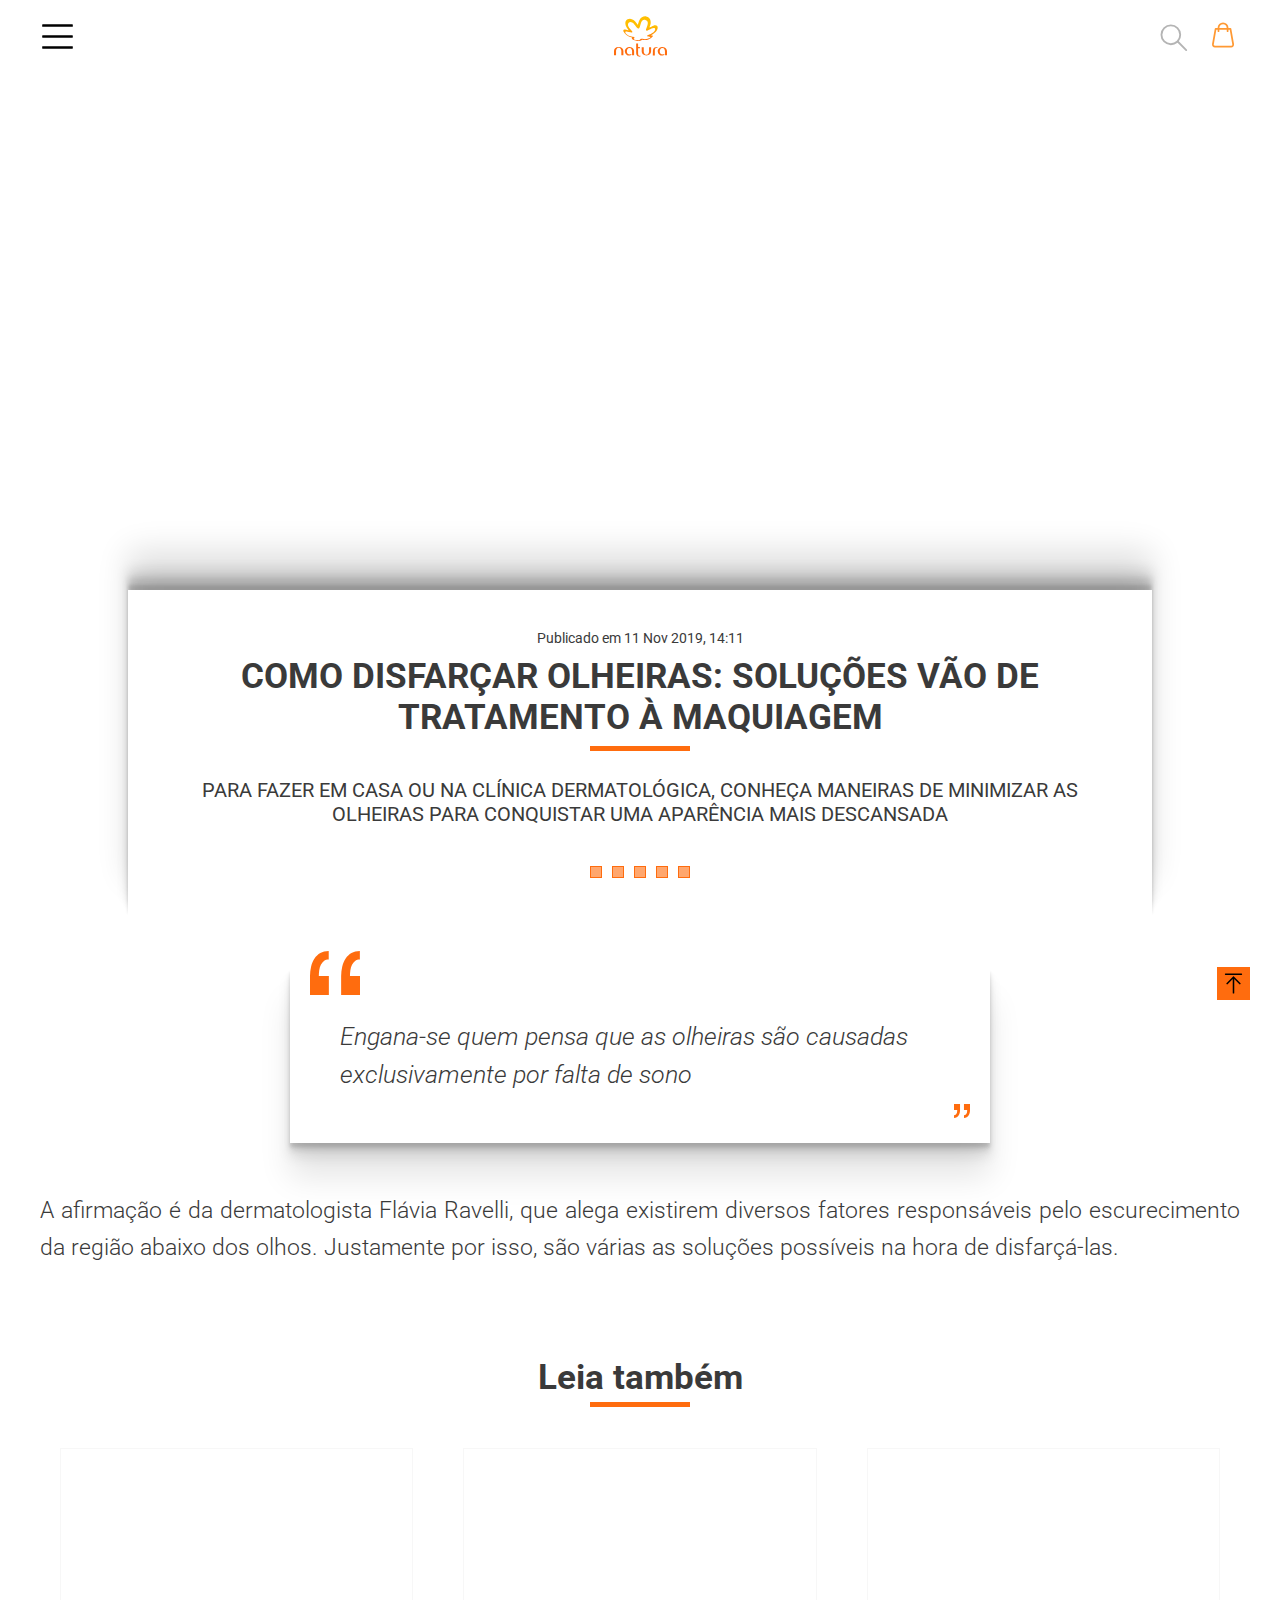
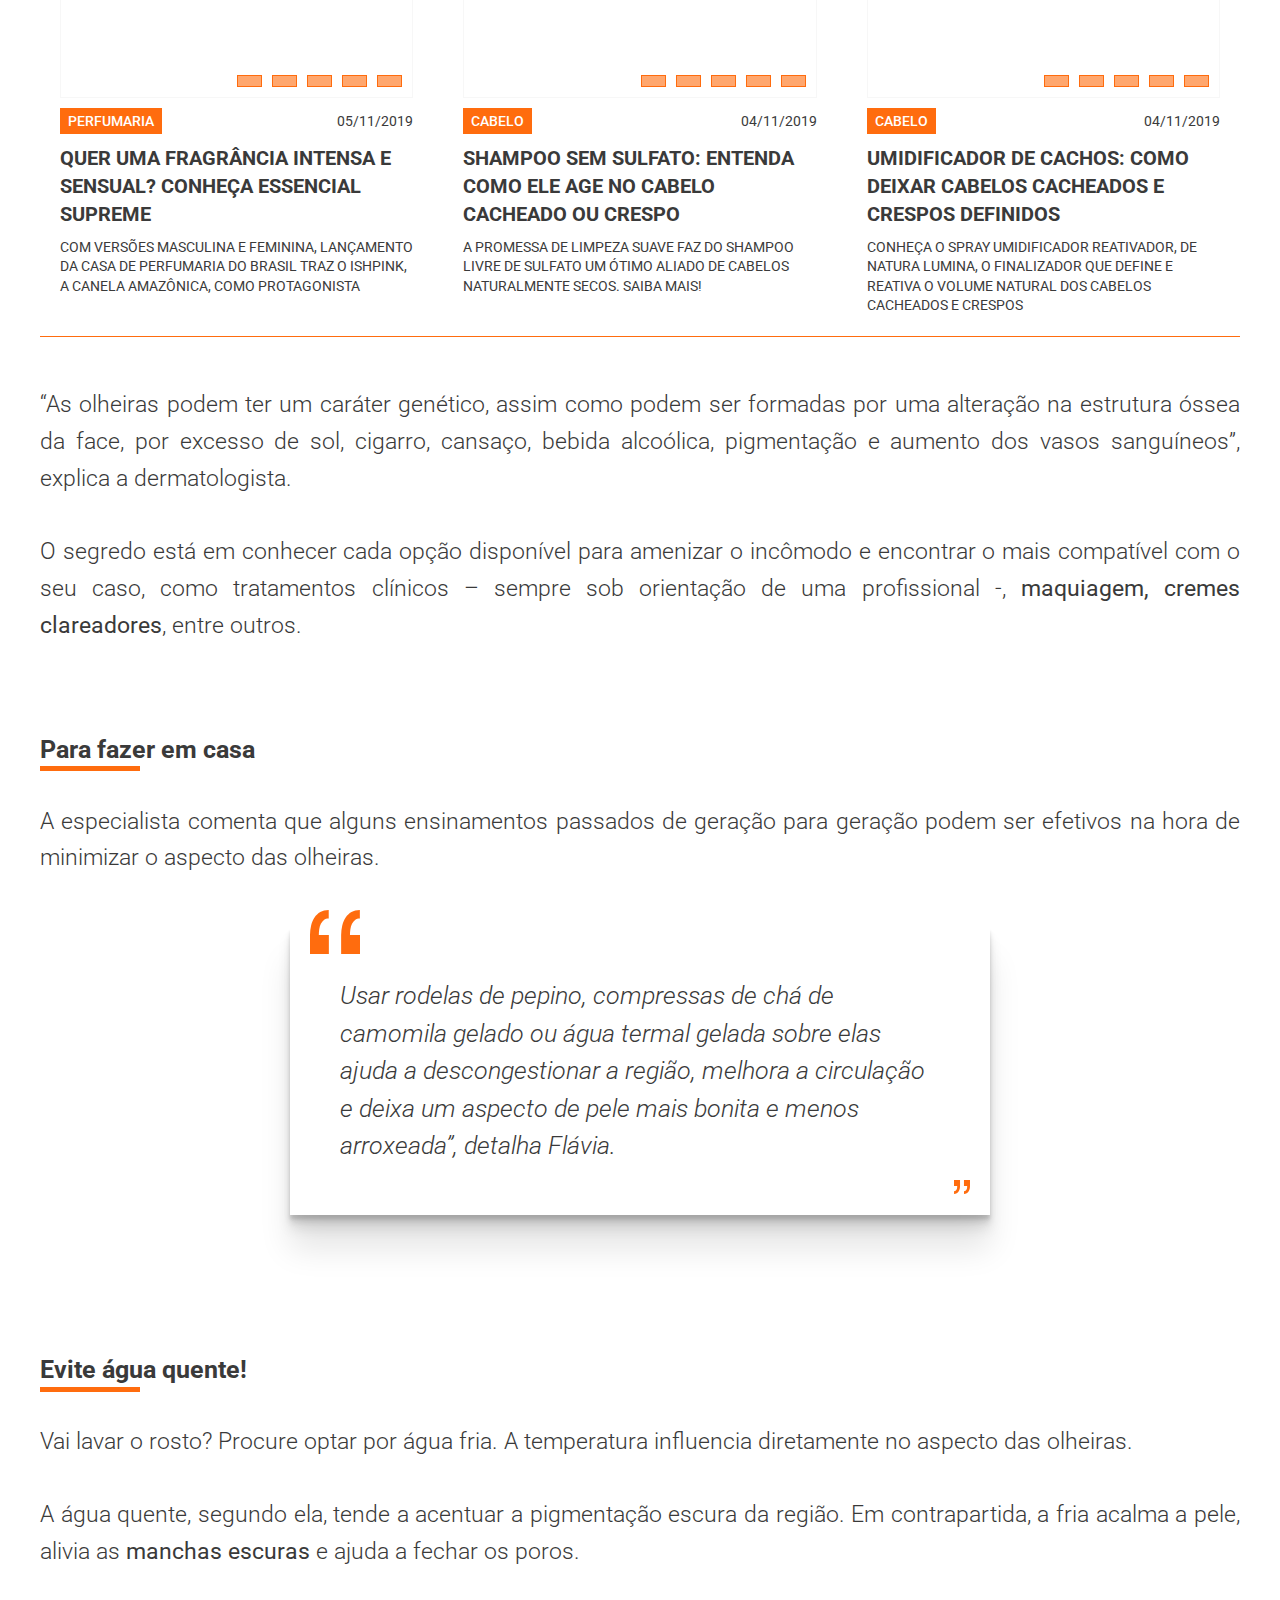
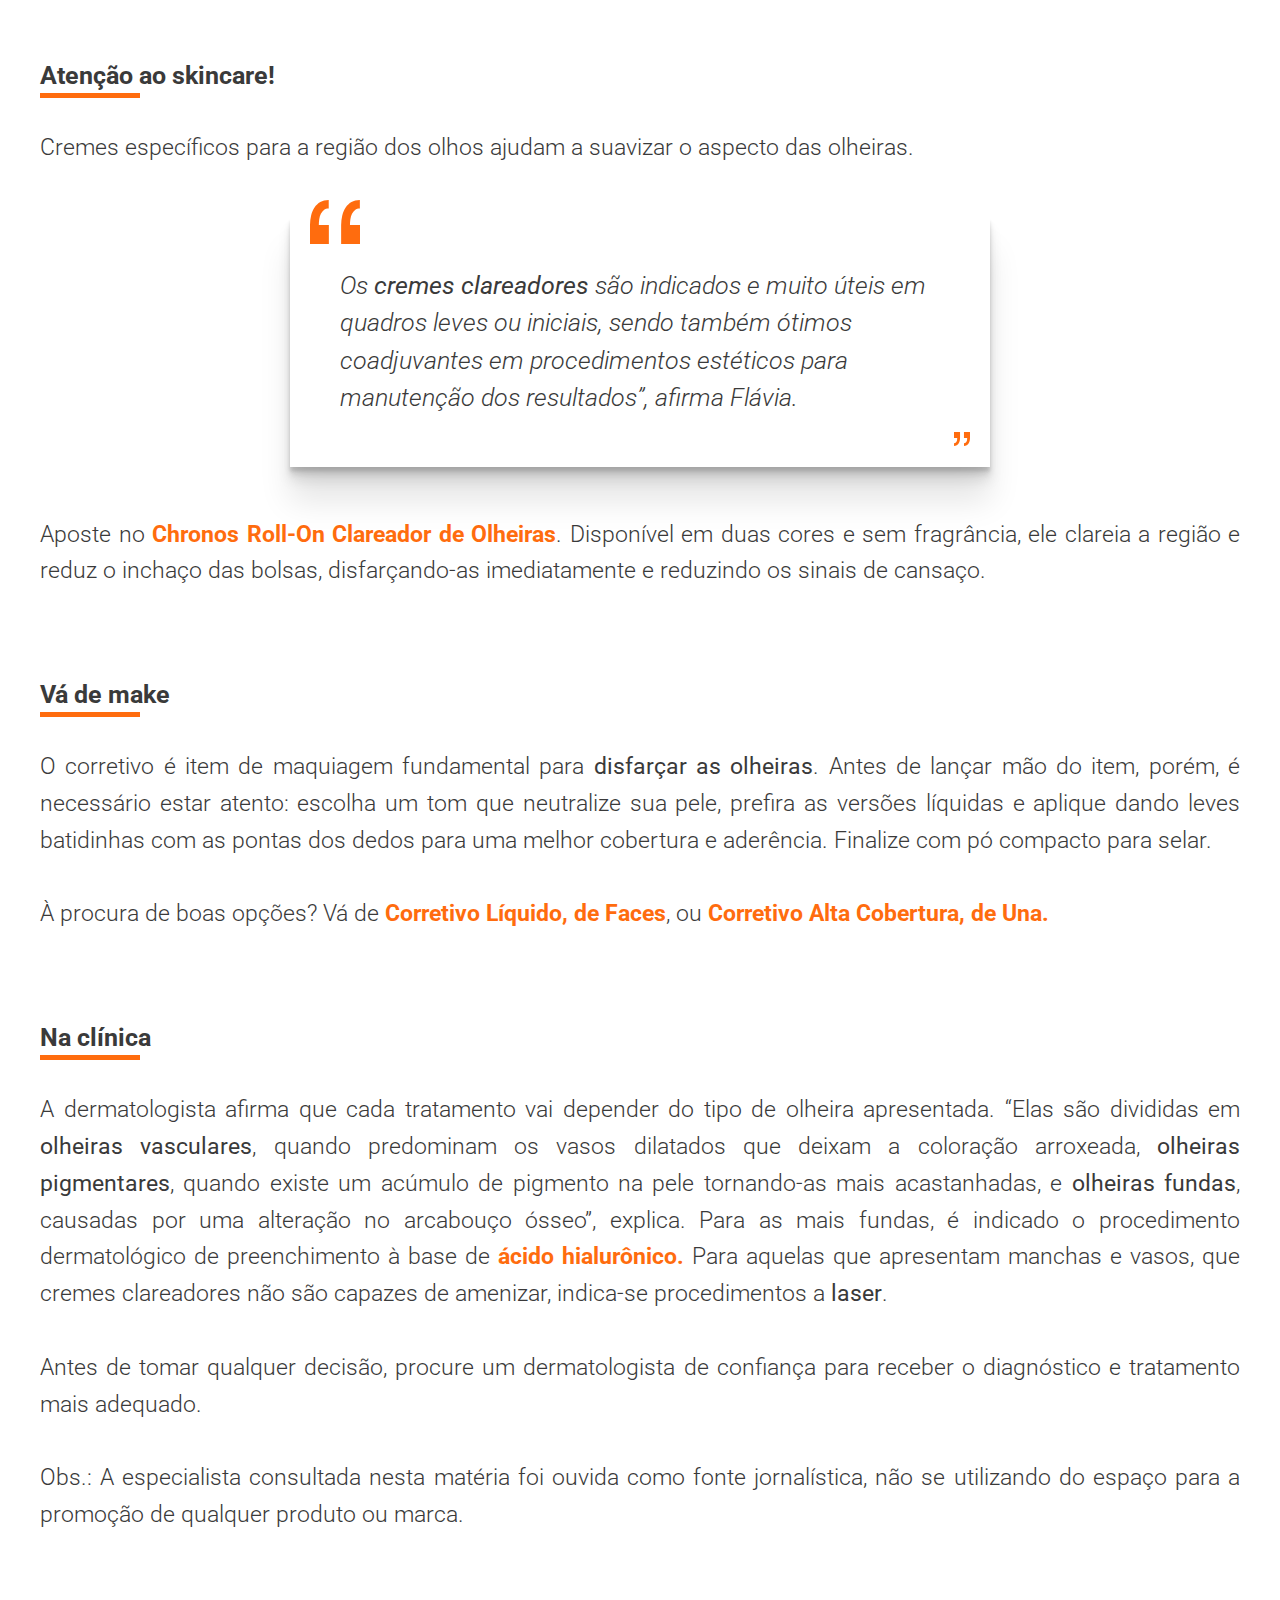
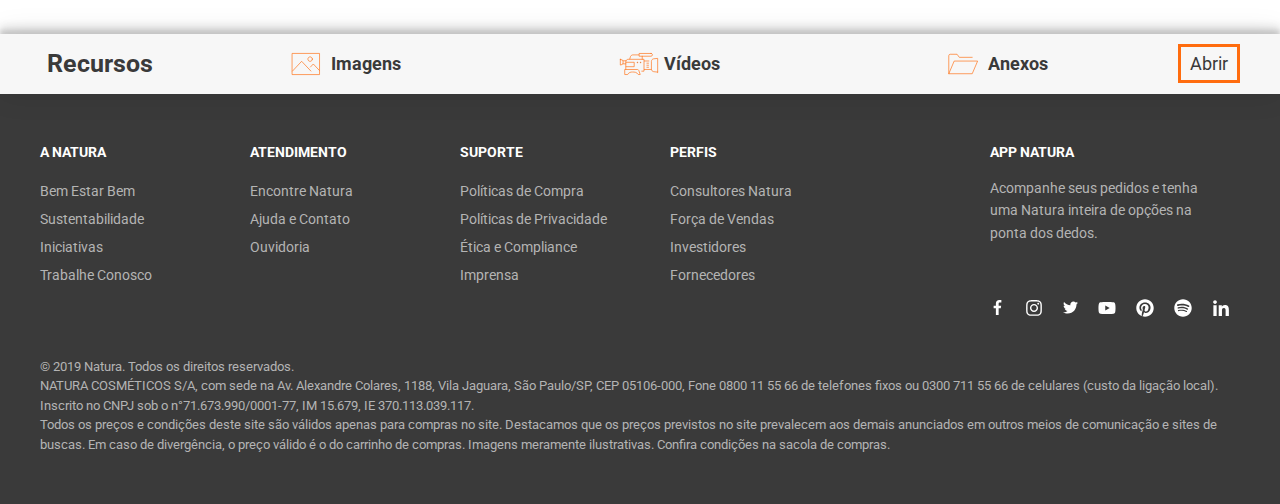
<file: release.html>
<!DOCTYPE html>
<html ⚡>
  <head>
    <meta charset="utf-8" />
    <title>Sample document</title>
    <link rel="canonical" href="index.html" />
    <meta
      name="viewport"
      content="width=device-width,minimum-scale=1,initial-scale=1"
    />
    <meta name="theme-color" content="#000000"/>
    <meta name="robots" content="all">
    <meta name="googlebot" content="all">
    <meta name="description" content="Lorem ipsum dolor sit amet, consectetur adipisicing elit. Debitis ullam unde quam velit nihil consequatur vel commodi eveniet rerum et!">
    <meta name="keywords" content="HTML,CSS,XML,JavaScript">

<!--     <style amp-custom>
    </style> -->



<!--     <script type="application/ld+json">
      {
        "@context": "http://schema.org",
        "@type": "NewsArticle",
        "headline": "Article headline",
        "image": ["thumbnail1.jpg"],
        "datePublished": "2015-02-05T08:00:00+08:00"
      }
    </script> -->



    <link rel="apple-touch-icon" sizes="57x57" href="img/favicon/apple-icon-57x57.png">
    <link rel="apple-touch-icon" sizes="60x60" href="img/favicon/apple-icon-60x60.png">
    <link rel="apple-touch-icon" sizes="72x72" href="img/favicon/apple-icon-72x72.png">
    <link rel="apple-touch-icon" sizes="76x76" href="img/favicon/apple-icon-76x76.png">
    <link rel="apple-touch-icon" sizes="114x114" href="img/favicon/apple-icon-114x114.png">
    <link rel="apple-touch-icon" sizes="120x120" href="img/favicon/apple-icon-120x120.png">
    <link rel="apple-touch-icon" sizes="144x144" href="img/favicon/apple-icon-144x144.png">
    <link rel="apple-touch-icon" sizes="152x152" href="img/favicon/apple-icon-152x152.png">
    <link rel="apple-touch-icon" sizes="180x180" href="img/favicon/apple-icon-180x180.png">
    <link rel="icon" type="image/png" sizes="192x192"  href="img/favicon/android-icon-192x192.png">
    <link rel="icon" type="image/png" sizes="32x32" href="img/favicon/favicon-32x32.png">
    <link rel="icon" type="image/png" sizes="96x96" href="img/favicon/favicon-96x96.png">
    <link rel="icon" type="image/png" sizes="16x16" href="img/favicon/favicon-16x16.png">
    <link rel="manifest" href="img/favicon/manifest.json">
    <meta name="msapplication-TileColor" content="#ffffff">
    <meta name="msapplication-TileImage" content="img/favicon/ms-icon-144x144.png">
    <meta name="theme-color" content="#ffffff">


    <style amp-boilerplate> body {-webkit-animation: -amp-start 8s steps(1, end) 0s 1 normal both; -moz-animation: -amp-start 8s steps(1, end) 0s 1 normal both; -ms-animation: -amp-start 8s steps(1, end) 0s 1 normal both; animation: -amp-start 8s steps(1, end) 0s 1 normal both; } @-webkit-keyframes -amp-start {from {visibility: hidden; } to {visibility: visible; } } @-moz-keyframes -amp-start {from {visibility: hidden; } to {visibility: visible; } } @-ms-keyframes -amp-start {from {visibility: hidden; } to {visibility: visible; } } @-o-keyframes -amp-start {from {visibility: hidden; } to {visibility: visible; } } @keyframes -amp-start {from {visibility: hidden; } to {visibility: visible; } } </style> <noscript ><style amp-boilerplate> body {-webkit-animation: none; -moz-animation: none; -ms-animation: none; animation: none; } </style></noscript>


    <link rel="preload" href="css/stylesheet.css" as="style">
    <link rel="preload" href="css/mediaQueries.css" as="style">
    <link rel="preload" href="js/scriptRelease.js" as="script">


    <script async src="https://cdn.ampproject.org/v0.js"></script>

    <script async custom-element="amp-social-share" src="https://cdn.ampproject.org/v0/amp-social-share-0.1.js"></script>

    <script async custom-element="amp-position-observer" src="https://cdn.ampproject.org/v0/amp-position-observer-0.1.js"></script>


    <link href="https://fonts.googleapis.com/css?family=Roboto:100,100i,300,300i,400,400i,500,500i,700,700i,900,900i&display=swap" rel="stylesheet">



    <link rel="stylesheet" type="text/css" href="css/stylesheet.css">
    <link rel="stylesheet" type="text/css" href="css/mediaQueries.css">
















  </head>



  <body>






<div class="container boxModelFlex">





<div class="header boxModel">
  <div class="topHeaderLine boxModel">
    <div class="topHeaderLineLimiter boxModelGrid">
      <div class="topMenuHeader boxModelGrid">
        <a href="" class="boxModelGrid">
          <span>A NATURA</span>
          <svg xmlns="http://www.w3.org/2000/svg" viewBox="0 0 448 512" width="10px" height="10px" class="boxModel"><path d="M443.5 162.6l-7.1-7.1c-4.7-4.7-12.3-4.7-17 0L224 351 28.5 155.5c-4.7-4.7-12.3-4.7-17 0l-7.1 7.1c-4.7 4.7-4.7 12.3 0 17l211 211.1c4.7 4.7 12.3 4.7 17 0l211-211.1c4.8-4.7 4.8-12.3.1-17z"/></svg>
        </a>
        <a href="" class="boxModelGrid">
          <span>CONSULTORA</span>
          <svg xmlns="http://www.w3.org/2000/svg" viewBox="0 0 448 512" width="10px" height="10px" class="boxModel"><path d="M443.5 162.6l-7.1-7.1c-4.7-4.7-12.3-4.7-17 0L224 351 28.5 155.5c-4.7-4.7-12.3-4.7-17 0l-7.1 7.1c-4.7 4.7-4.7 12.3 0 17l211 211.1c4.7 4.7 12.3 4.7 17 0l211-211.1c4.8-4.7 4.8-12.3.1-17z"/></svg>
        </a>
        <a href="" class="boxModelGrid">
          <span>PERFIS</span>
          <svg xmlns="http://www.w3.org/2000/svg" viewBox="0 0 448 512" width="10px" height="10px" class="boxModel"><path d="M443.5 162.6l-7.1-7.1c-4.7-4.7-12.3-4.7-17 0L224 351 28.5 155.5c-4.7-4.7-12.3-4.7-17 0l-7.1 7.1c-4.7 4.7-4.7 12.3 0 17l211 211.1c4.7 4.7 12.3 4.7 17 0l211-211.1c4.8-4.7 4.8-12.3.1-17z"/></svg>
        </a>
        <a href="" class="boxModelGrid">
          <span>ATENDIMENTO</span>
          <svg xmlns="http://www.w3.org/2000/svg" viewBox="0 0 448 512" width="10px" height="10px" class="boxModel"><path d="M443.5 162.6l-7.1-7.1c-4.7-4.7-12.3-4.7-17 0L224 351 28.5 155.5c-4.7-4.7-12.3-4.7-17 0l-7.1 7.1c-4.7 4.7-4.7 12.3 0 17l211 211.1c4.7 4.7 12.3 4.7 17 0l211-211.1c4.8-4.7 4.8-12.3.1-17z"/></svg>
        </a>
        <a href="" class="boxModelGrid">
          <span>BLOG</span>
        </a>
      </div>
      <div class="topHeaderLineSpacer boxModel"></div>
      <div class="topMenuHeader boxModelGrid">
        <a href="" class="boxModelGrid">
          <span>CADASTRE-SE</span>
        </a>
        <a href="" class="boxModelGrid">
          <span>LOGIN</span>
        </a>
        <a href="" class="boxModelGrid">
          <span>INFORME SEU CEP</span>
          <svg xmlns="http://www.w3.org/2000/svg" viewBox="0 0 448 512" width="10px" height="10px" class="boxModel"><path d="M443.5 162.6l-7.1-7.1c-4.7-4.7-12.3-4.7-17 0L224 351 28.5 155.5c-4.7-4.7-12.3-4.7-17 0l-7.1 7.1c-4.7 4.7-4.7 12.3 0 17l211 211.1c4.7 4.7 12.3 4.7 17 0l211-211.1c4.8-4.7 4.8-12.3.1-17z"/></svg>
        </a>
      </div>
    </div>
  </div>
  <div class="bottomHeaderLine boxModelGrid">
  <div class="hamburgerMenuWrapper boxModel">
    <svg xmlns="http://www.w3.org/2000/svg" viewBox="0 0 448 512" width="35px" height="35px" class="boxModel"><path d="M442 114H6a6 6 0 0 1-6-6V84a6 6 0 0 1 6-6h436a6 6 0 0 1 6 6v24a6 6 0 0 1-6 6zm0 160H6a6 6 0 0 1-6-6v-24a6 6 0 0 1 6-6h436a6 6 0 0 1 6 6v24a6 6 0 0 1-6 6zm0 160H6a6 6 0 0 1-6-6v-24a6 6 0 0 1 6-6h436a6 6 0 0 1 6 6v24a6 6 0 0 1-6 6z"/></svg>
  </div>
  <a href="" class="boxModel logoHeader">
    <svg class="boxModel" xmlns="http://www.w3.org/2000/svg" xmlns:xlink="http://www.w3.org/1999/xlink" x="0px" y="0px" viewBox="0 0 44 33.5" xml:space="preserve" width="53px" height="53px">
      <defs>
        <linearGradient id="natura-logo" x2="0" y2="1">
          <stop offset="0%" stop-color="#FFBF01" />
          <stop offset="40%" stop-color="#FFBF01" />
          <stop offset="100%" stop-color="#FF6C0E" />
        </linearGradient>
      </defs>
      <g>
        <path fill="#FF6C0E" d="M3.9,25.4c2.6,0,3.9,1.7,3.9,3.3v3.6H6.1v-3.6c0-1-0.6-2.7-2.2-2.7s-2.2,1.7-2.2,2.7v3.6H0v-3.6 C0,27.1,1.2,25.4,3.9,25.4"/> <path fill="#FF6C0E" d="M26.9,32.5c-2.6,0-3.9-1.7-3.9-3.3v-3.6h1.7v3.6c0,1,0.6,2.7,2.2,2.7s2.2-1.7,2.2-2.7v-3.6h1.7v3.6 C30.7,30.8,29.5,32.5,26.9,32.5"/> <path fill="#FF6C0E" d="M14.5,31.9c-0.4,0.3-0.8,0.5-1.4,0.6c-1.7,0.3-4-0.9-4.1-3.4s2.4-3.6,4-3.6c2.7,0.1,3.7,2.2,3.7,3.4v3.5H15 v-3.5c0-0.8-0.4-2.7-2.1-2.7s-2.2,1.6-2.2,2.7c0,0.8,0.2,2.6,2.1,2.7c0.6,0,1.4-0.1,1.7-0.3C14.5,31.3,14.5,31.9,14.5,31.9z"/> <path fill="#FF6C0E" d="M22,33.4c-0.2,0.1-0.8,0.2-1.5,0c-0.8-0.2-2.1-0.6-2.1-3.3c0-0.9,0-7.6,0-7.6H20v3h1.5v1.1H20 c0,0,0,2.1,0,3.9c0,1.5,0.4,2.1,0.8,2.2c0.4,0.2,1.1,0.1,1.2,0.1V33.4z"/> <path fill="#FF6C0E" d="M32.3,28.6c0-1.7,0.9-2.9,2.4-3c1.1-0.1,1.4,0.1,1.4,0.1v0.7c0,0-0.6-0.2-1.2,0c-0.7,0.2-1,1.3-1,1.6v4.5 h-1.7L32.3,28.6L32.3,28.6z"/> <path fill="#FF6C0E" d="M41.8,31.9c-0.4,0.3-0.8,0.5-1.4,0.6c-1.7,0.3-4-0.9-4.1-3.4s2.4-3.6,4-3.6c2.7,0.1,3.7,2.2,3.7,3.4v3.5 h-1.7v-3.5c0-0.8-0.4-2.7-2.1-2.7c-1.7,0-2.2,1.6-2.2,2.7c0,0.8,0.2,2.6,2.1,2.7c0.6,0,1.4-0.1,1.7-0.3V31.9z"/> 
      </g>
      <path fill="url('#natura-logo')" d="M22.2,6.1c-0.5,1.7-0.6,2.1-0.9,3c-0.2,0.7-0.6,1-1.1,1c-0.4,0-0.8-0.2-1.1-0.6c-0.9-1.1-2.1-2.7-2.8-3.6 c-0.9-1-3-1.9-4.1-0.6c-1.5,1.9,0.3,4.1,1.4,5.4c0.1,0.1,0.2,0.2,0.2,0.3c0.2,0.3,0.5,0.5,0.7,0.8c0.5,0.6,1,1,0.7,1.4 c-0.1,0.2-0.4,0.3-0.7,0.3c-0.8,0-3.4-0.7-4-0.8C10,12.6,9.6,12.6,9.4,13c-0.2,0.5,0.5,1.8,2.2,2.7s4.5,1.3,4.7,1.4 c1,0.2,0.8,0.7,0.6,1c-0.1,0.1-0.1,0.1-0.2,0.2c-0.2,0.2-0.3,0.3-0.3,0.5c0.1,0.6,1.5,0.8,2.3,0.9s1.8,0.2,2.5-0.1 c0.7-0.3,0.7-0.7,1.2-0.9c0.5-0.2,0.7-0.1,1.3,0c0.2,0.1,0.5,0.1,0.9,0.2c0.9,0.2,2.4,0,3.3-0.3c1.6-0.5,2.3-1.1,2.3-1.3 c0-0.2-0.3-0.3-0.6-0.3c-0.3-0.1-1.5-0.3-1.9-0.5c-0.4-0.3-0.1-0.7,0.7-1c0.8-0.3,3.4-1.4,4.4-2.3c1-0.9,1.9-2.4,1.1-3.2 c-0.7-0.8-1.9-0.2-2.7,0.2c-0.1,0.1-0.2,0.1-0.3,0.2c-1,0.5-2.7,1.4-3.3,1.5c-0.5,0.1-1.4,0.1-1-1.1c0.5-1.4,0.8-2.3,1.1-3.2 c0.4-1.1,1-3.7-1.6-4.5C24.2,2.4,22.9,4,22.2,6.1z M19.8,6.9c0,0,0.8-2.7,1.4-3.9c1-2,2.8-3,4.7-3c0.3,0,0.6,0,0.8,0.1 c3.9,0.7,4,4.7,3.7,6.1c-0.3,1.3-0.8,2.6-0.9,3c0,0.1,0,0.1,0,0.1c0.3-0.1,1.7-0.8,3.2-1.5c1.5-0.6,4.2-0.6,3.5,2.4 c-0.7,3.1-4.2,4.9-4.6,5c-0.3,0.2-0.8,0.4-0.9,0.5s-0.1,0.1,0,0.1s0.2,0,0.4,0.1c0.5,0,1.2,0.1,1.2,0.5c0,0.6-0.9,1.5-3.4,2.6 c-2.6,1.2-4.8,0.6-5.4,0.5l0,0c-0.2,0.2-1.4,1.4-4.8,0.7c-2.5-0.4-3.1-0.7-3.7-1.4c-0.2-0.2-0.3-0.5-0.1-1c0.1-0.1,0.1-0.2,0-0.2 c-3.8-0.8-6.1-3.2-6.9-4.7c-0.4-0.8-0.3-1.3-0.1-1.6c0.3-0.5,1.3-0.5,2.3-0.2c1.2,0.3,1.8,0.5,2,0.5c0.1,0,0.1,0,0-0.1 c-0.3-0.4-1.3-1.7-1.8-2.5c-0.9-1.4-2-5,0.9-6.5c3.1-1.7,5.9,1.3,6.5,2c0.5,0.7,1.6,2.1,1.7,2.3C19.7,7.1,19.8,6.9,19.8,6.9z"/>
    </svg>
  </a>
  <div class="menuHeader boxModelFlex">
    <a href="" class="boxModelGrid">
      <span>CUIDADOS DIÁRIOS</span>
      <svg xmlns="http://www.w3.org/2000/svg" viewBox="0 0 448 512" width="10px" height="10px" class="boxModel"><path d="M443.5 162.6l-7.1-7.1c-4.7-4.7-12.3-4.7-17 0L224 351 28.5 155.5c-4.7-4.7-12.3-4.7-17 0l-7.1 7.1c-4.7 4.7-4.7 12.3 0 17l211 211.1c4.7 4.7 12.3 4.7 17 0l211-211.1c4.8-4.7 4.8-12.3.1-17z"/></svg>
    </a>
    <a href="" class="boxModelGrid">
      <span>PERFUMARIA</span>
      <svg xmlns="http://www.w3.org/2000/svg" viewBox="0 0 448 512" width="10px" height="10px" class="boxModel"><path d="M443.5 162.6l-7.1-7.1c-4.7-4.7-12.3-4.7-17 0L224 351 28.5 155.5c-4.7-4.7-12.3-4.7-17 0l-7.1 7.1c-4.7 4.7-4.7 12.3 0 17l211 211.1c4.7 4.7 12.3 4.7 17 0l211-211.1c4.8-4.7 4.8-12.3.1-17z"/></svg>
    </a>
    <a href="" class="boxModelGrid">
      <span>MAQUIAGEM</span>
      <svg xmlns="http://www.w3.org/2000/svg" viewBox="0 0 448 512" width="10px" height="10px" class="boxModel"><path d="M443.5 162.6l-7.1-7.1c-4.7-4.7-12.3-4.7-17 0L224 351 28.5 155.5c-4.7-4.7-12.3-4.7-17 0l-7.1 7.1c-4.7 4.7-4.7 12.3 0 17l211 211.1c4.7 4.7 12.3 4.7 17 0l211-211.1c4.8-4.7 4.8-12.3.1-17z"/></svg>
    </a>
    <a href="" class="boxModelGrid">
      <span>CABELO</span>
      <svg xmlns="http://www.w3.org/2000/svg" viewBox="0 0 448 512" width="10px" height="10px" class="boxModel"><path d="M443.5 162.6l-7.1-7.1c-4.7-4.7-12.3-4.7-17 0L224 351 28.5 155.5c-4.7-4.7-12.3-4.7-17 0l-7.1 7.1c-4.7 4.7-4.7 12.3 0 17l211 211.1c4.7 4.7 12.3 4.7 17 0l211-211.1c4.8-4.7 4.8-12.3.1-17z"/></svg>
    </a>
    <a href="" class="boxModelGrid">
      <span>INFANTIL</span>
      <svg xmlns="http://www.w3.org/2000/svg" viewBox="0 0 448 512" width="10px" height="10px" class="boxModel"><path d="M443.5 162.6l-7.1-7.1c-4.7-4.7-12.3-4.7-17 0L224 351 28.5 155.5c-4.7-4.7-12.3-4.7-17 0l-7.1 7.1c-4.7 4.7-4.7 12.3 0 17l211 211.1c4.7 4.7 12.3 4.7 17 0l211-211.1c4.8-4.7 4.8-12.3.1-17z"/></svg>
    </a>
    <a href="" class="boxModelGrid">
      <span>PRESENTES</span>
      <svg xmlns="http://www.w3.org/2000/svg" viewBox="0 0 448 512" width="10px" height="10px" class="boxModel"><path d="M443.5 162.6l-7.1-7.1c-4.7-4.7-12.3-4.7-17 0L224 351 28.5 155.5c-4.7-4.7-12.3-4.7-17 0l-7.1 7.1c-4.7 4.7-4.7 12.3 0 17l211 211.1c4.7 4.7 12.3 4.7 17 0l211-211.1c4.8-4.7 4.8-12.3.1-17z"/></svg>
    </a>
    <a href="" class="boxModelGrid">
      <span>PROMOÇÕES</span>
      <svg xmlns="http://www.w3.org/2000/svg" viewBox="0 0 448 512" width="10px" height="10px" class="boxModel"><path d="M443.5 162.6l-7.1-7.1c-4.7-4.7-12.3-4.7-17 0L224 351 28.5 155.5c-4.7-4.7-12.3-4.7-17 0l-7.1 7.1c-4.7 4.7-4.7 12.3 0 17l211 211.1c4.7 4.7 12.3 4.7 17 0l211-211.1c4.8-4.7 4.8-12.3.1-17z"/></svg>
    </a>
  </div>
  <div class="headerMenuIcons boxModelGrid">
    <a href="" class="boxModel">
      <svg width="35" height="35" viewBox="0 0 19 19" fill="#b4b4b4" class="boxModel"><g fill-rule="evenodd"><path d="M8.594 13.188A4.6 4.6 0 0 1 4 8.594 4.6 4.6 0 0 1 8.594 4a4.6 4.6 0 0 1 4.594 4.594 4.6 4.6 0 0 1-4.594 4.594zm4.336-1.065a5.566 5.566 0 0 0 1.258-3.529A5.6 5.6 0 0 0 8.594 3 5.6 5.6 0 0 0 3 8.594a5.601 5.601 0 0 0 5.594 5.594 5.567 5.567 0 0 0 3.636-1.352l4.358 4.387a.497.497 0 0 0 .707.002.5.5 0 0 0 .002-.707l-4.367-4.395z"></path></g></svg>
    </a>
    <a href="" class="boxModel favoritoIcon">
      <svg width="35" height="35" viewBox="0 0 20 20" fill="#b4b4b4" class="boxModel"><defs><path id="icon-favoritos-outline" d="M15.637 9.444L9.74 15.645 3.844 9.447c-1.136-1.231-1.134-3.231.001-4.458l.102-.108C4.472 4.312 5.163 4 5.894 4c.731 0 1.422.312 1.947.881l1.197 1.292a.96.96 0 0 0 .702.297c.27 0 .525-.109.702-.298l1.196-1.291a2.647 2.647 0 0 1 3.896.001l.098.106c1.137 1.227 1.14 3.227.005 4.456zm.63-5.243c-1.435-1.55-3.932-1.549-5.363 0L9.77 5.492 8.575 4.201C7.86 3.426 6.907 3 5.895 3c-1.014 0-1.966.426-2.68 1.2l-.102.108c-1.484 1.604-1.485 4.212.002 5.823l6.262 6.584a.502.502 0 0 0 .725 0l6.262-6.584.005-.006c1.482-1.604 1.481-4.213-.005-5.819l-.098-.105z"></path></defs><g fill-rule="evenodd"><mask id="icon-favoritos-outline-mask"><use xlink:href="#icon-favoritos-outline"></use></mask><use xlink:href="#icon-favoritos-outline"></use></g></svg>
    </a>
    <a href="" class="boxModel">
      <svg width="35" height="35" viewBox="0 0 20 20" fill="#ff9933" class="boxModel"><g fill-rule="evenodd"><path d="M5.154 15.056a.656.656 0 0 1-.144-.537l1.477-8.371h.72v.797a.5.5 0 1 0 1 0v-.797h4.208v.797a.5.5 0 0 0 1 0v-.797h.716l1.468 8.372a.657.657 0 0 1-.648.771H5.658a.659.659 0 0 1-.504-.235zm3.054-9.952c0-1.16.944-2.104 2.104-2.104 1.159 0 2.103.944 2.103 2.104v.044H8.208v-.044zM16.22 15.7c.316-.376.449-.87.364-1.353l-1.542-8.785a.5.5 0 0 0-.493-.414h-1.135v-.044A3.107 3.107 0 0 0 10.312 2a3.108 3.108 0 0 0-3.104 3.104v.044H6.067a.499.499 0 0 0-.492.413l-1.55 8.784c-.085.484.047.978.363 1.354.316.377.779.592 1.27.592h9.293c.492 0 .954-.215 1.27-.591z"></path></g></svg>
    </a>
  </div>
</div>
  <div class="progress-container">
    <div class="progress-bar" id="myBar"></div>
  </div>
  </div>








<div class="releaseContainer boxModelFlex">
  





<div class="releaseHeroImg boxModel">
  <amp-img alt="" width="1920" height="500" layout="fill" class="coverImg" src="img/slide1.webp" id="slide1Img">
    <amp-img alt="" fallback width="1920" height="500" layout="fill" class="coverImg" src="img/slide1.jpg"></amp-img>
  </amp-img>
</div>



<div class="releaseTextsContainer boxModelFlex">
  <div class="releaseTitleContainer boxModelGrid">
    <span>Publicado em 11 Nov 2019, 14:11</span>
    <h3 class="boxModel">COMO DISFARÇAR OLHEIRAS: SOLUÇÕES VÃO DE TRATAMENTO À MAQUIAGEM</h3>
    <p class="boxModel">PARA FAZER EM CASA OU NA CLÍNICA DERMATOLÓGICA, CONHEÇA MANEIRAS DE MINIMIZAR AS OLHEIRAS PARA CONQUISTAR UMA APARÊNCIA MAIS DESCANSADA</p>
  </div>
  <div class="socialShareRelease boxModelGrid">
    <div class="socialShareUnit boxModelFlex">
      <amp-social-share class="boxModel socialIcon" type="email" width="25" height="25"></amp-social-share>
    </div>
    <div class="socialShareUnit boxModelFlex">
      <amp-social-share class="boxModel socialIcon" type="facebook" data-param-app_id="254325784911610" width="25" height="25"></amp-social-share>
    </div>
    <div class="socialShareUnit boxModelFlex">
      <amp-social-share class="boxModel socialIcon" type="linkedin" width="25" height="25"></amp-social-share>
    </div>
    <div class="socialShareUnit boxModelFlex">
      <amp-social-share class="boxModel socialIcon" type="twitter" width="25" height="25"></amp-social-share>
    </div>
    <div class="socialShareUnit boxModelFlex">
      <amp-social-share class="boxModel socialIcon" type="whatsapp" width="25" height="25"></amp-social-share>
    </div>
  </div>
</div>









<div class="textContentContainer boxModelFlex">
  <div class="blockout boxModelGrid">
    <div class="openQuotation boxModel">
      <svg xmlns="http://www.w3.org/2000/svg" xmlns:xlink="http://www.w3.org/1999/xlink" x="0px" y="0px" viewBox="0 0 107.1 94" xml:space="preserve" width="50px" height="50px" class="boxModel"> <path d="M66.7,94V53.6c0-7.3,0.8-14.2,2.4-20.6c1.6-6.4,4-12.1,7.3-16.9c3.3-4.9,7.4-8.7,12.4-11.7c5-2.9,11-4.4,18-4.4v18.2 c-4.1,0-7.5,1-10.2,3.1c-2.7,2.1-4.9,4.8-6.6,8.2c-1.7,3.4-2.9,7.2-3.5,11.5c-0.6,4.2-0.9,8.4-0.9,12.6h21.5V94H66.7z M0,94V53.6 C0,46.3,0.8,39.4,2.4,33C4,26.5,6.4,20.9,9.7,16c3.3-4.9,7.4-8.7,12.4-11.7C27,1.5,33,0,40.1,0v18.2c-4.1,0-7.5,1-10.2,3.1 c-2.7,2.1-4.9,4.8-6.6,8.2c-1.7,3.4-2.9,7.2-3.5,11.5c-0.6,4.2-0.9,8.4-0.9,12.6h21.5V94H0z"/> </svg>
    </div>
    <p class="blockoutText">Engana-se quem pensa que as olheiras são causadas exclusivamente por falta de sono
    <div class="closeQuotation">
      <svg xmlns="http://www.w3.org/2000/svg" xmlns:xlink="http://www.w3.org/1999/xlink" x="0px" y="0px" viewBox="0 0 107.1 94" xml:space="preserve" width="16px" height="16px"><path d="M40.4,0v40.4c0,7.3-0.8,14.2-2.4,20.6c-1.6,6.4-4,12.1-7.3,16.9c-3.3,4.9-7.4,8.7-12.4,11.7c-5,2.9-11,4.4-18,4.4V75.8 c4.1,0,7.5-1,10.2-3.1c2.7-2.1,4.9-4.8,6.6-8.2c1.7-3.4,2.9-7.2,3.5-11.5c0.6-4.2,0.9-8.4,0.9-12.6H0V0H40.4z M107.1,0v40.4 c0,7.3-0.8,14.2-2.4,20.6c-1.6,6.4-4,12.1-7.3,16.9c-3.3,4.9-7.4,8.7-12.4,11.7c-5,2.9-11,4.4-18,4.4V75.8c4.1,0,7.5-1,10.2-3.1 c2.7-2.1,4.9-4.8,6.6-8.2c1.7-3.4,2.9-7.2,3.5-11.5c0.6-4.2,0.9-8.4,0.9-12.6H66.7V0H107.1z"/></svg>
    </div>
    </p>
  </div>


<p class="boxmodel releaseText">A afirmação é da dermatologista Flávia Ravelli, que alega existirem diversos fatores responsáveis pelo escurecimento da região abaixo dos olhos. Justamente por isso, são várias as soluções possíveis na hora de disfarçá-las.</p>


</div>



















<h3 class="boxModel moreNewsTitle">Leia também</h3>



<div class="newsContainer boxModelGrid">


  <!-- start news unit -->
    <div class="newsUnit boxModelGrid">
      <div class="newsImgWrapper boxModelGrid">
        <amp-img alt="" src="img/fragrancia_intensa_sensual_essencial_supreme_mobile.jpg" layout="fill" class="coverImg"></amp-img>
        <div class="socialShare boxModelGrid">
          <div class="shareIcon boxModel">
            <svg xmlns="http://www.w3.org/2000/svg" viewBox="0 0 448 512" width="25px" height="25px" class="boxModel"><path d="M352 320c-22.608 0-43.387 7.819-59.79 20.895l-102.486-64.054a96.551 96.551 0 0 0 0-41.683l102.486-64.054C308.613 184.181 329.392 192 352 192c53.019 0 96-42.981 96-96S405.019 0 352 0s-96 42.981-96 96c0 7.158.79 14.13 2.276 20.841L155.79 180.895C139.387 167.819 118.608 160 96 160c-53.019 0-96 42.981-96 96s42.981 96 96 96c22.608 0 43.387-7.819 59.79-20.895l102.486 64.054A96.301 96.301 0 0 0 256 416c0 53.019 42.981 96 96 96s96-42.981 96-96-42.981-96-96-96z"/></svg>
          </div>
          <div class="socialShareUnit boxModelFlex">
            <amp-social-share class="boxModel socialIcon" type="email" width="25" height="25"></amp-social-share>
          </div>
          <div class="socialShareUnit boxModelFlex">
            <amp-social-share class="boxModel socialIcon" type="facebook" data-param-app_id="254325784911610" width="25" height="25"></amp-social-share>
          </div>
          <div class="socialShareUnit boxModelFlex">
            <amp-social-share class="boxModel socialIcon" type="linkedin" width="25" height="25"></amp-social-share>
          </div>
          <div class="socialShareUnit boxModelFlex">
            <amp-social-share class="boxModel socialIcon" type="twitter" width="25" height="25"></amp-social-share>
          </div>
          <div class="socialShareUnit boxModelFlex">
            <amp-social-share class="boxModel socialIcon" type="whatsapp" width="25" height="25"></amp-social-share>
          </div>
        </div>
      </div>
      <div class="newsTextWrapper boxModelGrid">
        <div class="tagDateWrapper boxModelFlex">
          <a href="" class="boxModel tagLink">perfumaria</a>
          <span class="boxModel">05/11/2019</span>
        </div>
        <a href=""><h4 class="boxModel newsTitle">QUER UMA FRAGRÂNCIA INTENSA E SENSUAL? CONHEÇA ESSENCIAL SUPREME</h4></a>
        <p class="boxModel">COM VERSÕES MASCULINA E FEMININA, LANÇAMENTO DA CASA DE PERFUMARIA DO BRASIL TRAZ O ISHPINK, A CANELA AMAZÔNICA, COMO PROTAGONISTA</p>
      </div>
    </div>
<!-- final news unit -->


  <!-- start news unit -->
    <div class="newsUnit boxModelGrid">
      <div class="newsImgWrapper boxModelGrid">
        <amp-img alt="" src="img/shampoo-sem-sulfato-lumina-mobile.jpg" layout="fill" class="coverImg"></amp-img>
        <div class="socialShare boxModelGrid">
          <div class="shareIcon boxModel">
            <svg xmlns="http://www.w3.org/2000/svg" viewBox="0 0 448 512" width="25px" height="25px" class="boxModel"><path d="M352 320c-22.608 0-43.387 7.819-59.79 20.895l-102.486-64.054a96.551 96.551 0 0 0 0-41.683l102.486-64.054C308.613 184.181 329.392 192 352 192c53.019 0 96-42.981 96-96S405.019 0 352 0s-96 42.981-96 96c0 7.158.79 14.13 2.276 20.841L155.79 180.895C139.387 167.819 118.608 160 96 160c-53.019 0-96 42.981-96 96s42.981 96 96 96c22.608 0 43.387-7.819 59.79-20.895l102.486 64.054A96.301 96.301 0 0 0 256 416c0 53.019 42.981 96 96 96s96-42.981 96-96-42.981-96-96-96z"/></svg>
          </div>
          <div class="socialShareUnit boxModelFlex">
            <amp-social-share class="boxModel socialIcon" type="email" width="25" height="25"></amp-social-share>
          </div>
          <div class="socialShareUnit boxModelFlex">
            <amp-social-share class="boxModel socialIcon" type="facebook" data-param-app_id="254325784911610" width="25" height="25"></amp-social-share>
          </div>
          <div class="socialShareUnit boxModelFlex">
            <amp-social-share class="boxModel socialIcon" type="linkedin" width="25" height="25"></amp-social-share>
          </div>
          <div class="socialShareUnit boxModelFlex">
            <amp-social-share class="boxModel socialIcon" type="twitter" width="25" height="25"></amp-social-share>
          </div>
          <div class="socialShareUnit boxModelFlex">
            <amp-social-share class="boxModel socialIcon" type="whatsapp" width="25" height="25"></amp-social-share>
          </div>
        </div>
      </div>
      <div class="newsTextWrapper boxModelGrid">
        <div class="tagDateWrapper boxModelFlex">
          <a href="" class="boxModel tagLink">cabelo</a>
          <span class="boxModel">04/11/2019</span>
        </div>
        <a href=""><h4 class="boxModel newsTitle">SHAMPOO SEM SULFATO: ENTENDA COMO ELE AGE NO CABELO CACHEADO OU CRESPO</h4></a>
        <p class="boxModel">A PROMESSA DE LIMPEZA SUAVE FAZ DO SHAMPOO LIVRE DE SULFATO UM ÓTIMO ALIADO DE CABELOS NATURALMENTE SECOS. SAIBA MAIS!</p>
      </div>
    </div>
<!-- final news unit -->

  <!-- start news unit -->
    <div class="newsUnit boxModelGrid">
      <div class="newsImgWrapper boxModelGrid">
        <amp-img alt="" src="img/lumina-spray-umidificante-mobile.jpg" layout="fill" class="coverImg"></amp-img>
        <div class="socialShare boxModelGrid">
          <div class="shareIcon boxModel">
            <svg xmlns="http://www.w3.org/2000/svg" viewBox="0 0 448 512" width="25px" height="25px" class="boxModel"><path d="M352 320c-22.608 0-43.387 7.819-59.79 20.895l-102.486-64.054a96.551 96.551 0 0 0 0-41.683l102.486-64.054C308.613 184.181 329.392 192 352 192c53.019 0 96-42.981 96-96S405.019 0 352 0s-96 42.981-96 96c0 7.158.79 14.13 2.276 20.841L155.79 180.895C139.387 167.819 118.608 160 96 160c-53.019 0-96 42.981-96 96s42.981 96 96 96c22.608 0 43.387-7.819 59.79-20.895l102.486 64.054A96.301 96.301 0 0 0 256 416c0 53.019 42.981 96 96 96s96-42.981 96-96-42.981-96-96-96z"/></svg>
          </div>
          <div class="socialShareUnit boxModelFlex">
            <amp-social-share class="boxModel socialIcon" type="email" width="25" height="25"></amp-social-share>
          </div>
          <div class="socialShareUnit boxModelFlex">
            <amp-social-share class="boxModel socialIcon" type="facebook" data-param-app_id="254325784911610" width="25" height="25"></amp-social-share>
          </div>
          <div class="socialShareUnit boxModelFlex">
            <amp-social-share class="boxModel socialIcon" type="linkedin" width="25" height="25"></amp-social-share>
          </div>
          <div class="socialShareUnit boxModelFlex">
            <amp-social-share class="boxModel socialIcon" type="twitter" width="25" height="25"></amp-social-share>
          </div>
          <div class="socialShareUnit boxModelFlex">
            <amp-social-share class="boxModel socialIcon" type="whatsapp" width="25" height="25"></amp-social-share>
          </div>
        </div>
      </div>
      <div class="newsTextWrapper boxModelGrid">
        <div class="tagDateWrapper boxModelFlex">
          <a href="" class="boxModel tagLink">cabelo</a>
          <span class="boxModel">04/11/2019</span>
        </div>
        <a href=""><h4 class="boxModel newsTitle">UMIDIFICADOR DE CACHOS: COMO DEIXAR CABELOS CACHEADOS E CRESPOS DEFINIDOS</h4></a>
        <p class="boxModel">CONHEÇA O SPRAY UMIDIFICADOR REATIVADOR, DE NATURA LUMINA, O FINALIZADOR QUE DEFINE E REATIVA O VOLUME NATURAL DOS CABELOS CACHEADOS E CRESPOS</p>
      </div>
    </div>
<!-- final news unit -->
</div>















<div class="textContentContainer boxModelFlex">
  <p class="boxmodel releaseText">“As olheiras podem ter um caráter genético, assim como podem ser formadas por uma alteração na estrutura óssea da face, por excesso de sol, cigarro, cansaço, bebida alcoólica, pigmentação e aumento dos vasos sanguíneos”, explica a dermatologista.<br><br>O segredo está em conhecer cada opção disponível para amenizar o incômodo e encontrar o mais compatível com o seu caso, como tratamentos clínicos – sempre sob orientação de uma profissional -, <strong>maquiagem, cremes clareadores</strong>, entre outros.</p>

    <h4 class="releaseSubtitles boxModel">
      Para fazer em casa
    </h4>

  <p class="boxmodel releaseText">A especialista comenta que alguns ensinamentos passados de geração para geração podem ser efetivos na hora de minimizar o aspecto das olheiras.</p>


  <div class="blockout boxModelGrid">
    <div class="openQuotation boxModel">
      <svg xmlns="http://www.w3.org/2000/svg" xmlns:xlink="http://www.w3.org/1999/xlink" x="0px" y="0px" viewBox="0 0 107.1 94" xml:space="preserve" width="50px" height="50px" class="boxModel"> <path d="M66.7,94V53.6c0-7.3,0.8-14.2,2.4-20.6c1.6-6.4,4-12.1,7.3-16.9c3.3-4.9,7.4-8.7,12.4-11.7c5-2.9,11-4.4,18-4.4v18.2 c-4.1,0-7.5,1-10.2,3.1c-2.7,2.1-4.9,4.8-6.6,8.2c-1.7,3.4-2.9,7.2-3.5,11.5c-0.6,4.2-0.9,8.4-0.9,12.6h21.5V94H66.7z M0,94V53.6 C0,46.3,0.8,39.4,2.4,33C4,26.5,6.4,20.9,9.7,16c3.3-4.9,7.4-8.7,12.4-11.7C27,1.5,33,0,40.1,0v18.2c-4.1,0-7.5,1-10.2,3.1 c-2.7,2.1-4.9,4.8-6.6,8.2c-1.7,3.4-2.9,7.2-3.5,11.5c-0.6,4.2-0.9,8.4-0.9,12.6h21.5V94H0z"/> </svg>
    </div>
    <p class="blockoutText">Usar rodelas de pepino, compressas de chá de camomila gelado ou água termal gelada sobre elas ajuda a descongestionar a região, melhora a circulação e deixa um aspecto de pele mais bonita e menos arroxeada”, detalha Flávia.</p>
    <div class="closeQuotation boxModel">
      <svg xmlns="http://www.w3.org/2000/svg" xmlns:xlink="http://www.w3.org/1999/xlink" x="0px" y="0px" viewBox="0 0 107.1 94" xml:space="preserve" width="16px" height="16px" class="boxModel"><path d="M40.4,0v40.4c0,7.3-0.8,14.2-2.4,20.6c-1.6,6.4-4,12.1-7.3,16.9c-3.3,4.9-7.4,8.7-12.4,11.7c-5,2.9-11,4.4-18,4.4V75.8 c4.1,0,7.5-1,10.2-3.1c2.7-2.1,4.9-4.8,6.6-8.2c1.7-3.4,2.9-7.2,3.5-11.5c0.6-4.2,0.9-8.4,0.9-12.6H0V0H40.4z M107.1,0v40.4 c0,7.3-0.8,14.2-2.4,20.6c-1.6,6.4-4,12.1-7.3,16.9c-3.3,4.9-7.4,8.7-12.4,11.7c-5,2.9-11,4.4-18,4.4V75.8c4.1,0,7.5-1,10.2-3.1 c2.7-2.1,4.9-4.8,6.6-8.2c1.7-3.4,2.9-7.2,3.5-11.5c0.6-4.2,0.9-8.4,0.9-12.6H66.7V0H107.1z"/></svg>
    </div>
  </div>

    <h4 class="releaseSubtitles boxModel">
      Evite água quente!
    </h4>

  <p class="boxmodel releaseText">Vai lavar o rosto? Procure optar por água fria. A temperatura influencia diretamente no aspecto das olheiras.<br><br>A água quente, segundo ela, tende a acentuar a pigmentação escura da região. Em contrapartida, a fria acalma a pele, alivia as <strong>manchas escuras</strong> e ajuda a fechar os poros. </p>



    <h4 class="releaseSubtitles boxModel">
      Atenção ao skincare!
    </h4>

  <p class="boxmodel releaseText">Cremes específicos para a região dos olhos ajudam a suavizar o aspecto das olheiras.</p>


  <div class="blockout boxModelGrid">
    <div class="openQuotation boxModel">
      <svg xmlns="http://www.w3.org/2000/svg" xmlns:xlink="http://www.w3.org/1999/xlink" x="0px" y="0px" viewBox="0 0 107.1 94" xml:space="preserve" width="50px" height="50px" class="boxModel"> <path d="M66.7,94V53.6c0-7.3,0.8-14.2,2.4-20.6c1.6-6.4,4-12.1,7.3-16.9c3.3-4.9,7.4-8.7,12.4-11.7c5-2.9,11-4.4,18-4.4v18.2 c-4.1,0-7.5,1-10.2,3.1c-2.7,2.1-4.9,4.8-6.6,8.2c-1.7,3.4-2.9,7.2-3.5,11.5c-0.6,4.2-0.9,8.4-0.9,12.6h21.5V94H66.7z M0,94V53.6 C0,46.3,0.8,39.4,2.4,33C4,26.5,6.4,20.9,9.7,16c3.3-4.9,7.4-8.7,12.4-11.7C27,1.5,33,0,40.1,0v18.2c-4.1,0-7.5,1-10.2,3.1 c-2.7,2.1-4.9,4.8-6.6,8.2c-1.7,3.4-2.9,7.2-3.5,11.5c-0.6,4.2-0.9,8.4-0.9,12.6h21.5V94H0z"/> </svg>
    </div>
    <p class="blockoutText">Os <strong>cremes clareadores</strong> são indicados e muito úteis em quadros leves ou iniciais, sendo também ótimos coadjuvantes em procedimentos estéticos para manutenção dos resultados”, afirma Flávia.</p>
    <div class="closeQuotation boxModel">
      <svg xmlns="http://www.w3.org/2000/svg" xmlns:xlink="http://www.w3.org/1999/xlink" x="0px" y="0px" viewBox="0 0 107.1 94" xml:space="preserve" width="16px" height="16px" class="boxModel"><path d="M40.4,0v40.4c0,7.3-0.8,14.2-2.4,20.6c-1.6,6.4-4,12.1-7.3,16.9c-3.3,4.9-7.4,8.7-12.4,11.7c-5,2.9-11,4.4-18,4.4V75.8 c4.1,0,7.5-1,10.2-3.1c2.7-2.1,4.9-4.8,6.6-8.2c1.7-3.4,2.9-7.2,3.5-11.5c0.6-4.2,0.9-8.4,0.9-12.6H0V0H40.4z M107.1,0v40.4 c0,7.3-0.8,14.2-2.4,20.6c-1.6,6.4-4,12.1-7.3,16.9c-3.3,4.9-7.4,8.7-12.4,11.7c-5,2.9-11,4.4-18,4.4V75.8c4.1,0,7.5-1,10.2-3.1 c2.7-2.1,4.9-4.8,6.6-8.2c1.7-3.4,2.9-7.2,3.5-11.5c0.6-4.2,0.9-8.4,0.9-12.6H66.7V0H107.1z"/></svg>
    </div>
  </div>



  <p class="boxmodel releaseText">Aposte no <a href="https://www.natura.com.br/p/roll-on-clareador-de-olheiras-chronos-15ml/59366">Chronos Roll-On Clareador de Olheiras</a>. Disponível em duas cores e sem fragrância, ele clareia a região e reduz o inchaço das bolsas, disfarçando-as imediatamente e reduzindo os sinais de cansaço.</p>

    <h4 class="releaseSubtitles boxModel">
      Vá de make
    </h4>

  <p class="boxmodel releaseText">O corretivo é item de maquiagem fundamental para <strong>disfarçar as olheiras</strong>. Antes de lançar mão do item, porém, é necessário estar atento: escolha um tom que neutralize sua pele, prefira as versões líquidas e aplique dando leves batidinhas com as pontas dos dedos para uma melhor cobertura e aderência.  Finalize com pó compacto para selar.<br><br>À procura de boas opções? Vá de <a href="">Corretivo Líquido, de Faces</a>, ou <a href="">Corretivo Alta Cobertura, de Una.</a></p>


    <h4 class="releaseSubtitles boxModel">
      Na clínica
    </h4>

  <p class="boxmodel releaseText">A dermatologista afirma que cada tratamento vai depender do tipo de olheira apresentada. “Elas são divididas em <strong>olheiras vasculares</strong>, quando predominam os vasos dilatados que deixam a coloração arroxeada, <strong>olheiras pigmentares</strong>, quando existe um acúmulo de pigmento na pele tornando-as mais acastanhadas, e <strong>olheiras fundas</strong>, causadas por uma alteração no arcabouço ósseo”, explica. Para as mais fundas, é indicado o procedimento dermatológico de preenchimento à base de <a href="">ácido hialurônico.</a> Para aquelas que apresentam manchas e vasos, que cremes clareadores não são capazes de amenizar, indica-se procedimentos a <strong>laser</strong>.<br><br>Antes de tomar qualquer decisão, procure um dermatologista de confiança para receber o diagnóstico e tratamento mais adequado.<br><br>Obs.: A especialista consultada nesta matéria foi ouvida como fonte jornalística, não se utilizando do espaço para a promoção de qualquer produto ou marca.</p>

</div>






















</div>






























































































<div class="recursosContainer boxModelGrid" id="recursosLine">
  <div class="recursosTitle boxModel">
    <h4 class="boxModel">Recursos</h4>
  </div>
  <div class="recursosImgs boxModelGrid">
    <div class="recursosUnit boxModelFlex">
      <svg xmlns="http://www.w3.org/2000/svg" xmlns:xlink="http://www.w3.org/1999/xlink" x="0px" y="0px" viewBox="0 0 85 85"xml:space="preserve" width="40px" height="40px" class="boxModel"> <polyline fill="none" stroke-width="2.5" stroke-linecap="round" stroke-linejoin="round" stroke-miterlimit="10" points="13.883,57.479 33.264,36.773 52.846,57.426 "/> <g> <polygon fill="none" stroke-width="2.5" stroke-linecap="round" stroke-linejoin="round" stroke-miterlimit="10" points="13.722,20.031 71.278,20.029 71.274,64.97 13.722,64.972  "/> </g> <polyline fill="none" stroke-width="2.5" stroke-linejoin="round" stroke-miterlimit="10" points="51.401,49.508 58.019,42.467 71.271,56.609 "/> <path fill="none" stroke-width="2.5" stroke-linecap="round" stroke-linejoin="round" stroke-miterlimit="10" d="M56.054,32.093c0,2.632-2.133,4.766-4.766,4.766c-2.63,0-4.763-2.134-4.763-4.766c0-2.629,2.133-4.764,4.763-4.764 C53.921,27.329,56.054,29.464,56.054,32.093z"/> </svg>
      <h6 class="boxModel">Imagens</h6>
    </div>
    <div class="recursosUnit boxModelFlex">
      <svg xmlns="http://www.w3.org/2000/svg" xmlns:xlink="http://www.w3.org/1999/xlink" x="0px" y="0px" viewBox="0 0 85 85" xml:space="preserve" width="40px" height="40px" class="boxModel"> <g> <path fill="none" stroke-width="2.5" stroke-linejoin="round" stroke-miterlimit="10" d="M22.725,32.457 l1.552-5.558c0.604-2.065,2.859-3.755,5.011-3.755H42.71"/> <path fill="none" stroke-width="2.5" stroke-linejoin="round" stroke-miterlimit="10" d="M14.442,54.129V37.427 c0-2.69,2.201-4.891,4.891-4.891h33.821v25.188H47.6"/> <path fill="none" stroke-width="2.5" stroke-linecap="round" stroke-linejoin="round" stroke-miterlimit="10" d="M82.169,59.723l-8.414-0.912c-2.675-0.289-4.862-2.729-4.862-5.418V36.867c0-2.69,2.188-5.128,4.862-5.418l8.414-0.912V59.723z"/> <path fill="none" stroke-width="2.5" stroke-linecap="round" stroke-linejoin="round" stroke-miterlimit="10" d="M2.832,32.723l3.967,1.249c1.027,0.323,1.866,1.467,1.866,2.544v4.461c0,1.076-0.839,2.22-1.866,2.544L2.832,44.77V32.723z"/> <path fill="none" stroke-width="2.5" stroke-linecap="round" stroke-linejoin="round" stroke-miterlimit="10" d="M68.18,20.111H42.747v5.869H68.18c1.621,0,2.934-1.314,2.934-2.935C71.113,21.425,69.801,20.111,68.18,20.111z"/> <g> <line fill="none" stroke-width="2.5" stroke-linecap="round" stroke-linejoin="round" stroke-miterlimit="10" x1="59.264" y1="40.802" x2="62.686" y2="40.802"/> <line fill="none" stroke-width="2.5" stroke-linecap="round" stroke-linejoin="round" stroke-miterlimit="10" x1="59.264" y1="45.131" x2="62.686" y2="45.131"/> <line fill="none" stroke-width="2.5" stroke-linecap="round" stroke-linejoin="round" stroke-miterlimit="10" x1="59.264" y1="49.459" x2="62.686" y2="49.459"/> </g> <line fill="none" stroke-width="2.5" stroke-linecap="round" stroke-linejoin="round" stroke-miterlimit="10" x1="8.532" y1="35.713" x2="14.767" y2="35.713"/> <line fill="none" stroke-width="2.5" stroke-linecap="round" stroke-linejoin="round" stroke-miterlimit="10" x1="8.409" y1="42.169" x2="14.4" y2="42.169"/> <path fill="none" stroke-width="2.5" stroke-linejoin="round" stroke-miterlimit="10" d="M12.199,64.889h6.171 c2.577-4.807,6.637-5.313,10.265-5.313c4.075,0,8.663-0.188,12.424,5.313l4.033-0.023l-3.053-8.739c0,0-0.408-0.812-1.142-1.385 c-0.733-0.57-2.037-0.57-2.037-0.57H12.126L12.199,64.889z"/> <g> <line fill="none" stroke-width="2.5" stroke-linecap="round" stroke-linejoin="round" stroke-miterlimit="10" x1="49.355" y1="32.5" x2="49.355" y2="26.019"/> </g> <polyline fill="none" stroke-width="2.5" stroke-linejoin="round" stroke-miterlimit="10" points="14.404,38.858 32.276,38.858 32.276,48.234 14.404,48.234   "/> <g> <line fill="none" stroke-width="2.5" stroke-linejoin="round" stroke-miterlimit="10" x1="53.13" y1="36.124" x2="64.256" y2="36.124"/> <line fill="none" stroke-width="2.5" stroke-linejoin="round" stroke-miterlimit="10" x1="53.16" y1="54.137" x2="68.838" y2="54.137"/> </g> </g> <g> <g> <circle fill="#394553" stroke-width="2.5" stroke-miterlimit="10" cx="39.159" cy="39.243" r="0.779"/> </g> </g> <g> <g> <circle fill="#394553" stroke-width="2.5" stroke-miterlimit="10" cx="46" cy="39.243" r="0.778"/> </g> </g> </svg>
      <h6 class="boxModel">Vídeos</h6>
    </div>
    <div class="recursosUnit boxModelFlex">
      <svg xmlns="http://www.w3.org/2000/svg" xmlns:xlink="http://www.w3.org/1999/xlink" x="0px" y="0px" viewBox="0 0 85 85" xml:space="preserve" width="40px" height="40px" class="boxModel"> <g> <path fill="none" stroke-width="2.5" stroke-linecap="round" stroke-linejoin="round" stroke-miterlimit="10" d="M12.262,63.16V24.823c0-1.65,1.35-3,3-3h14.646l4.723,6.527h27.371"/> <g> <polygon fill="none" stroke-width="2.5" stroke-linecap="round" stroke-linejoin="round" stroke-miterlimit="10" points="61.285,63.178 12.316,63.178 23.771,36.277 72.739,36.277     "/> </g> </g> </svg>
      <h6 class="boxModel">Anexos</h6>
    </div>
  </div>
    <a href="" class="boxModel recursosBtn"><span>Abrir</span></a>
</div>









































<div class="footer boxModelGrid">
  <div class="footerWidth boxModelGrid">
    <div class="FooterRowOne boxModelFlex">
      <div class="boxModelGrid linksFooterWrapper">
        <div class="boxModel linksFooterUnit">
          <h6 class="boxModel">A NATURA</h6>
          <a href="" class="boxModel">Bem Estar Bem</a>
          <a href="" class="boxModel">Sustentabilidade</a>
          <a href="" class="boxModel">Iniciativas</a>
          <a href="" class="boxModel">Trabalhe Conosco</a>
        </div>
        <div class="boxModel linksFooterUnit">
          <h6 class="boxModel">ATENDIMENTO</h6>
          <a href="" class="boxModel">Encontre Natura</a>
          <a href="" class="boxModel">Ajuda e Contato</a>
          <a href="" class="boxModel">Ouvidoria</a>
        </div>
        <div class="boxModel linksFooterUnit">
          <h6 class="boxModel">SUPORTE</h6>
          <a href="" class="boxModel">Políticas de Compra</a>
          <a href="" class="boxModel">Políticas de Privacidade</a>
          <a href="" class="boxModel">Ética e Compliance</a>
          <a href="" class="boxModel">Imprensa</a>
        </div>
        <div class="boxModel linksFooterUnit">
          <h6 class="boxModel">PERFIS</h6>
          <a href="" class="boxModel">Consultores Natura</a>
          <a href="" class="boxModel">Força de Vendas</a>
          <a href="" class="boxModel">Investidores</a>
          <a href="" class="boxModel">Fornecedores</a>
        </div>
      </div>
      <div class="boxModelGrid appNaturaWrapper">
        <div class="boxModel">
          <h6 class="boxModel">APP NATURA</h6>
          <p href="" class="boxModel">Acompanhe seus pedidos e tenha uma Natura inteira de opções na ponta dos dedos.</p>
        </div>
        <div class="appBtnsWrapper boxModelGrid">
          <a href="" class="boxModel">
            <amp-img alt="" src="img/google-play@2x.png" width="90" height="30" layout="fixed" class="appImg"></amp-img>
          </a>
          <a href="" class="boxModel">
            <amp-img alt="" src="img/app-store@2x.png" width="90" height="30" layout="fixed" class="appImg"></amp-img>
          </a>
        </div>
      </div>
    </div>
    <div class="footerRowTwo boxModelFlex">
      <div class="footerPgtos boxModelGrid">
        <a href="" class="boxModel">
            <amp-img alt="" src="img/img_59301.png" width="50" height="53" layout="fixed" class="appImg"></amp-img>
        </a>
        <amp-img alt="" src="img/wirecard@3x.png" width="100" height="26" layout="fixed" class="appImg"></amp-img>
        <amp-img alt="" src="img/visa@2x.png" width="38" height="25" layout="fixed" class="appImg"></amp-img>
        <amp-img alt="" src="img/elo@2x.png" width="38" height="25" layout="fixed" class="appImg"></amp-img>
        <amp-img alt="" src="img/master-card@2x.png" width="38" height="25" layout="fixed" class="appImg"></amp-img>
        <amp-img alt="" src="img/amex@2x.png" width="38" height="25" layout="fixed" class="appImg"></amp-img>
        <amp-img alt="" src="img/dinners-club@2x.png" width="38" height="25" layout="fixed" class="appImg"></amp-img>
        <amp-img alt="" src="img/hipercard@2x.png" width="38" height="25" layout="fixed" class="appImg"></amp-img>
        <amp-img alt="" src="img/boleto@2x.png" width="38" height="25" layout="fixed" class="appImg"></amp-img>
      </div>
      <div class="footerBadges boxModelFlex">
        <amp-img alt="" src="img/BCorp.png" width="105" height="105" layout="fixed" class="appImg"></amp-img>
        <amp-img alt="" src="img/CrueltyFree.png" width="105" height="105" layout="fixed" class="appImg"></amp-img>
        <amp-img alt="" src="img/Uebt.png" width="105" height="105" layout="fixed" class="appImg"></amp-img>
      </div>
        <div class="footerSocialWrapper boxModelFlex">
          <a href="" class="boxModel" target="_blank">
            <svg xmlns="http://www.w3.org/2000/svg" viewBox="0 0 264 512" width="15px" height="15px" class="boxModel"><path d="M76.7 512V283H0v-91h76.7v-71.7C76.7 42.4 124.3 0 193.8 0c33.3 0 61.9 2.5 70.2 3.6V85h-48.2c-37.8 0-45.1 18-45.1 44.3V192H256l-11.7 91h-73.6v229"/></svg>
          </a>
          <a href="" class="boxModel" target="_blank">
            <svg xmlns="http://www.w3.org/2000/svg" viewBox="0 0 448 512" width="18px" height="18px" class="boxModel"><path d="M224.1 141c-63.6 0-114.9 51.3-114.9 114.9s51.3 114.9 114.9 114.9S339 319.5 339 255.9 287.7 141 224.1 141zm0 189.6c-41.1 0-74.7-33.5-74.7-74.7s33.5-74.7 74.7-74.7 74.7 33.5 74.7 74.7-33.6 74.7-74.7 74.7zm146.4-194.3c0 14.9-12 26.8-26.8 26.8-14.9 0-26.8-12-26.8-26.8s12-26.8 26.8-26.8 26.8 12 26.8 26.8zm76.1 27.2c-1.7-35.9-9.9-67.7-36.2-93.9-26.2-26.2-58-34.4-93.9-36.2-37-2.1-147.9-2.1-184.9 0-35.8 1.7-67.6 9.9-93.9 36.1s-34.4 58-36.2 93.9c-2.1 37-2.1 147.9 0 184.9 1.7 35.9 9.9 67.7 36.2 93.9s58 34.4 93.9 36.2c37 2.1 147.9 2.1 184.9 0 35.9-1.7 67.7-9.9 93.9-36.2 26.2-26.2 34.4-58 36.2-93.9 2.1-37 2.1-147.8 0-184.8zM398.8 388c-7.8 19.6-22.9 34.7-42.6 42.6-29.5 11.7-99.5 9-132.1 9s-102.7 2.6-132.1-9c-19.6-7.8-34.7-22.9-42.6-42.6-11.7-29.5-9-99.5-9-132.1s-2.6-102.7 9-132.1c7.8-19.6 22.9-34.7 42.6-42.6 29.5-11.7 99.5-9 132.1-9s102.7-2.6 132.1 9c19.6 7.8 34.7 22.9 42.6 42.6 11.7 29.5 9 99.5 9 132.1s2.7 102.7-9 132.1z"/></svg>
          </a>
          <a href="" class="boxModel" target="_blank">
            <svg xmlns="http://www.w3.org/2000/svg" viewBox="0 0 512 512" width="15px" height="15px" class="boxModel"><path d="M459.37 151.716c.325 4.548.325 9.097.325 13.645 0 138.72-105.583 298.558-298.558 298.558-59.452 0-114.68-17.219-161.137-47.106 8.447.974 16.568 1.299 25.34 1.299 49.055 0 94.213-16.568 130.274-44.832-46.132-.975-84.792-31.188-98.112-72.772 6.498.974 12.995 1.624 19.818 1.624 9.421 0 18.843-1.3 27.614-3.573-48.081-9.747-84.143-51.98-84.143-102.985v-1.299c13.969 7.797 30.214 12.67 47.431 13.319-28.264-18.843-46.781-51.005-46.781-87.391 0-19.492 5.197-37.36 14.294-52.954 51.655 63.675 129.3 105.258 216.365 109.807-1.624-7.797-2.599-15.918-2.599-24.04 0-57.828 46.782-104.934 104.934-104.934 30.213 0 57.502 12.67 76.67 33.137 23.715-4.548 46.456-13.32 66.599-25.34-7.798 24.366-24.366 44.833-46.132 57.827 21.117-2.273 41.584-8.122 60.426-16.243-14.292 20.791-32.161 39.308-52.628 54.253z"/></svg>
          </a>
          <a href="" class="boxModel" target="_blank">
            <svg xmlns="http://www.w3.org/2000/svg" viewBox="0 0 576 512" width="18px" height="18px" class="boxModel"><path d="M549.655 124.083c-6.281-23.65-24.787-42.276-48.284-48.597C458.781 64 288 64 288 64S117.22 64 74.629 75.486c-23.497 6.322-42.003 24.947-48.284 48.597-11.412 42.867-11.412 132.305-11.412 132.305s0 89.438 11.412 132.305c6.281 23.65 24.787 41.5 48.284 47.821C117.22 448 288 448 288 448s170.78 0 213.371-11.486c23.497-6.321 42.003-24.171 48.284-47.821 11.412-42.867 11.412-132.305 11.412-132.305s0-89.438-11.412-132.305zm-317.51 213.508V175.185l142.739 81.205-142.739 81.201z"/></svg>
          </a>
          <a href="" class="boxModel" target="_blank">
            <svg xmlns="http://www.w3.org/2000/svg" viewBox="0 0 496 512" width="18px" height="18px" class="boxModel"><path d="M496 256c0 137-111 248-248 248-25.6 0-50.2-3.9-73.4-11.1 10.1-16.5 25.2-43.5 30.8-65 3-11.6 15.4-59 15.4-59 8.1 15.4 31.7 28.5 56.8 28.5 74.8 0 128.7-68.8 128.7-154.3 0-81.9-66.9-143.2-152.9-143.2-107 0-163.9 71.8-163.9 150.1 0 36.4 19.4 81.7 50.3 96.1 4.7 2.2 7.2 1.2 8.3-3.3.8-3.4 5-20.3 6.9-28.1.6-2.5.3-4.7-1.7-7.1-10.1-12.5-18.3-35.3-18.3-56.6 0-54.7 41.4-107.6 112-107.6 60.9 0 103.6 41.5 103.6 100.9 0 67.1-33.9 113.6-78 113.6-24.3 0-42.6-20.1-36.7-44.8 7-29.5 20.5-61.3 20.5-82.6 0-19-10.2-34.9-31.4-34.9-24.9 0-44.9 25.7-44.9 60.2 0 22 7.4 36.8 7.4 36.8s-24.5 103.8-29 123.2c-5 21.4-3 51.6-.9 71.2C65.4 450.9 0 361.1 0 256 0 119 111 8 248 8s248 111 248 248z"/></svg>
          </a>
          <a href="" class="boxModel" target="_blank">
            <svg xmlns="http://www.w3.org/2000/svg" viewBox="0 0 496 512" width="18px" height="18px" class="boxModel"><path d="M248 8C111.1 8 0 119.1 0 256s111.1 248 248 248 248-111.1 248-248S384.9 8 248 8zm100.7 364.9c-4.2 0-6.8-1.3-10.7-3.6-62.4-37.6-135-39.2-206.7-24.5-3.9 1-9 2.6-11.9 2.6-9.7 0-15.8-7.7-15.8-15.8 0-10.3 6.1-15.2 13.6-16.8 81.9-18.1 165.6-16.5 237 26.2 6.1 3.9 9.7 7.4 9.7 16.5s-7.1 15.4-15.2 15.4zm26.9-65.6c-5.2 0-8.7-2.3-12.3-4.2-62.5-37-155.7-51.9-238.6-29.4-4.8 1.3-7.4 2.6-11.9 2.6-10.7 0-19.4-8.7-19.4-19.4s5.2-17.8 15.5-20.7c27.8-7.8 56.2-13.6 97.8-13.6 64.9 0 127.6 16.1 177 45.5 8.1 4.8 11.3 11 11.3 19.7-.1 10.8-8.5 19.5-19.4 19.5zm31-76.2c-5.2 0-8.4-1.3-12.9-3.9-71.2-42.5-198.5-52.7-280.9-29.7-3.6 1-8.1 2.6-12.9 2.6-13.2 0-23.3-10.3-23.3-23.6 0-13.6 8.4-21.3 17.4-23.9 35.2-10.3 74.6-15.2 117.5-15.2 73 0 149.5 15.2 205.4 47.8 7.8 4.5 12.9 10.7 12.9 22.6 0 13.6-11 23.3-23.2 23.3z"/></svg>
          </a>
          <a href="" class="boxModel" target="_blank">
            <svg xmlns="http://www.w3.org/2000/svg" viewBox="0 0 448 512" width="18px" height="18px" class="boxModel"><path d="M100.3 480H7.4V180.9h92.9V480zM53.8 140.1C24.1 140.1 0 115.5 0 85.8 0 56.1 24.1 32 53.8 32c29.7 0 53.8 24.1 53.8 53.8 0 29.7-24.1 54.3-53.8 54.3zM448 480h-92.7V334.4c0-34.7-.7-79.2-48.3-79.2-48.3 0-55.7 37.7-55.7 76.7V480h-92.8V180.9h89.1v40.8h1.3c12.4-23.5 42.7-48.3 87.9-48.3 94 0 111.3 61.9 111.3 142.3V480z"/></svg>
          </a>
        </div>
    </div>
    <div class="footerSubtitle boxModel">
      <p class="boxModel">
        © 2019 Natura. Todos os direitos reservados.<br>NATURA COSMÉTICOS S/A, com sede na Av. Alexandre Colares, 1188, Vila Jaguara, São Paulo/SP, CEP 05106-000, Fone 0800 11 55 66 de telefones fixos ou 0300 711 55 66 de celulares (custo da ligação local). Inscrito no CNPJ sob o n°71.673.990/0001-77, IM 15.679, IE 370.113.039.117.<br>Todos os preços e condições deste site são válidos apenas para compras no site. Destacamos que os preços previstos no site prevalecem aos demais anunciados em outros meios de comunicação e sites de buscas. Em caso de divergência, o preço válido é o do carrinho de compras. Imagens meramente ilustrativas. Confira condições na sacola de compras.
      </p>
    </div>
  </div>
</div>






  
</div>











<a href="#top" class="backToTopBtnContainer boxModel">
  <svg xmlns="http://www.w3.org/2000/svg" viewBox="0 0 384 512" width="23px" height="23px" class="boxModel"><path d="M35.5 248l148-148.5c4.7-4.7 12.3-4.7 17 0l148 148.5c4.7 4.7 4.7 12.3 0 17l-7.1 7.1c-4.7 4.7-12.3 4.7-17 0L209 156.1V468c0 6.6-5.4 12-12 12h-10c-6.6 0-12-5.4-12-12V156.1L59.6 272c-4.7 4.7-12.3 4.7-17 0l-7.1-7.1c-4.7-4.6-4.7-12.2 0-16.9zM0 44v8c0 6.6 5.4 12 12 12h360c6.6 0 12-5.4 12-12v-8c0-6.6-5.4-12-12-12H12C5.4 32 0 37.4 0 44z"/></svg>
</a>













    <script type="text/javascript" src="js/scriptRelease.js"></script>
  </body>
</html>
</file>
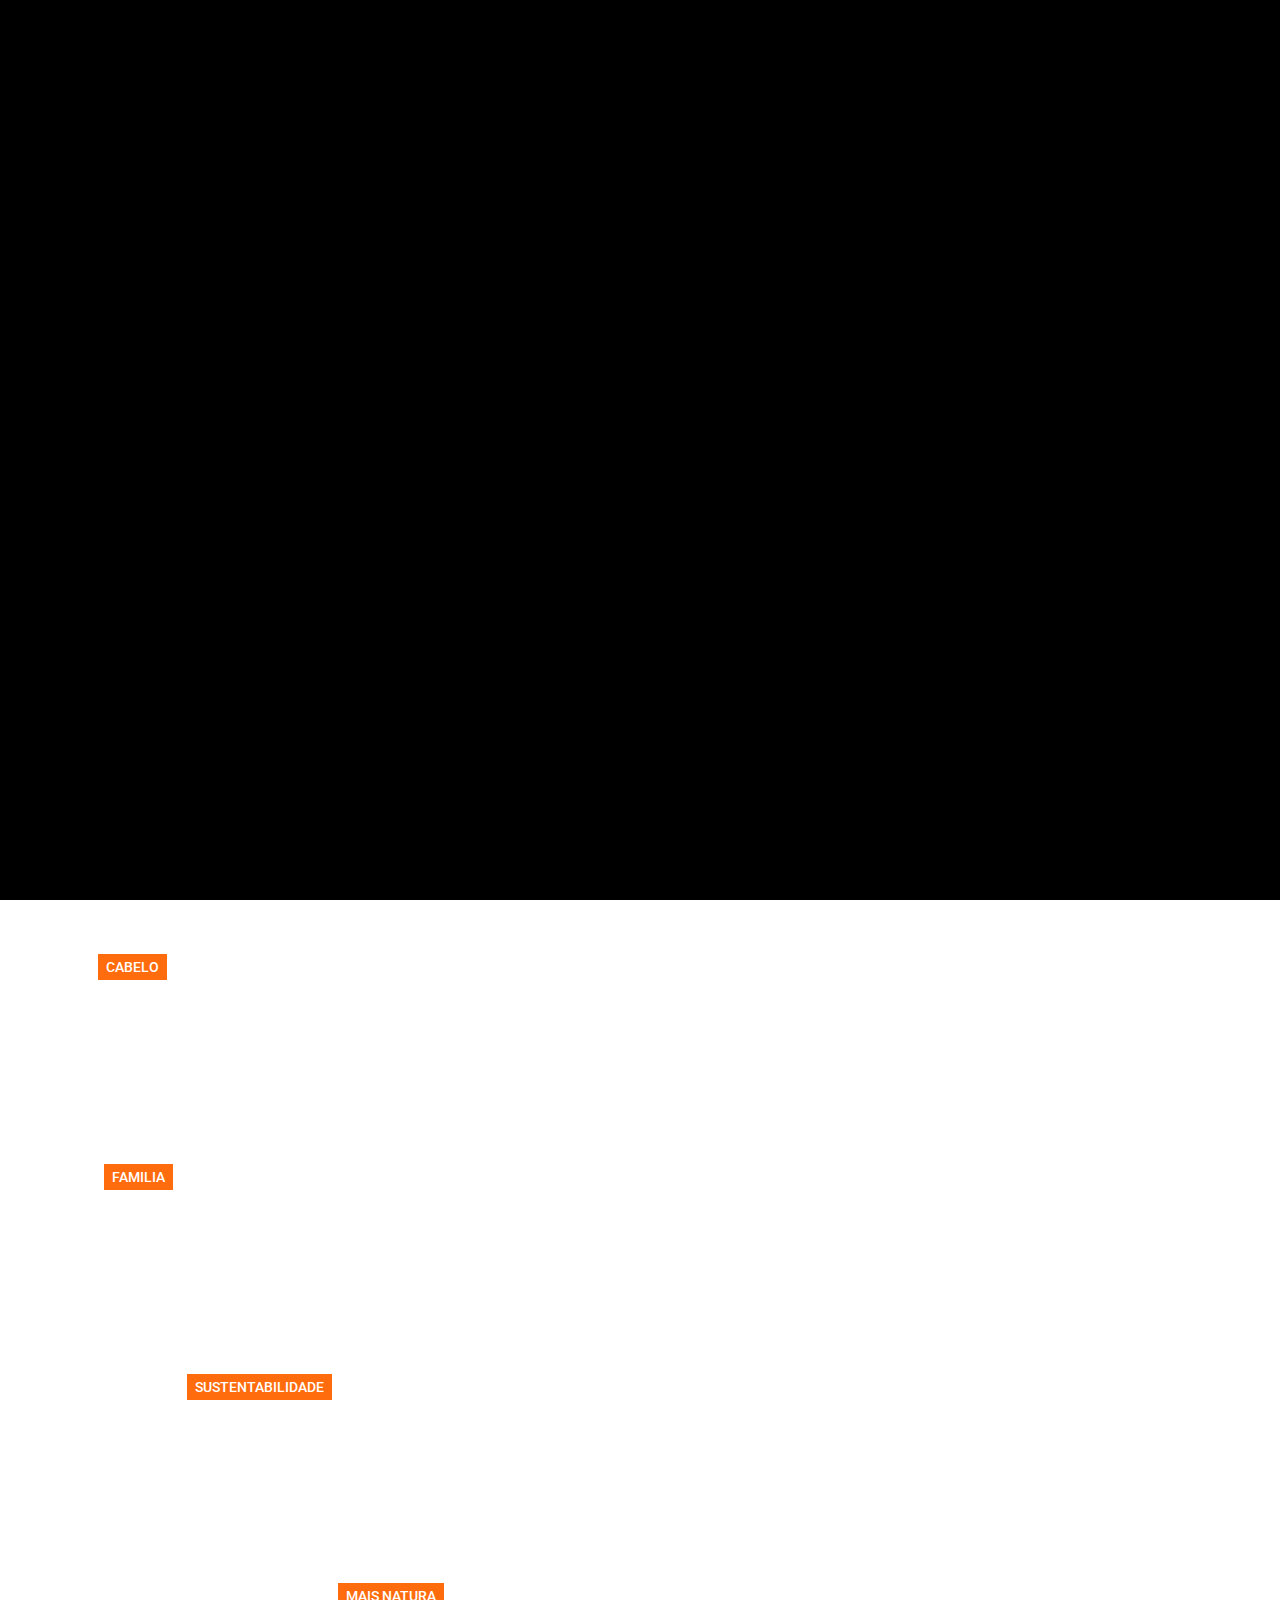
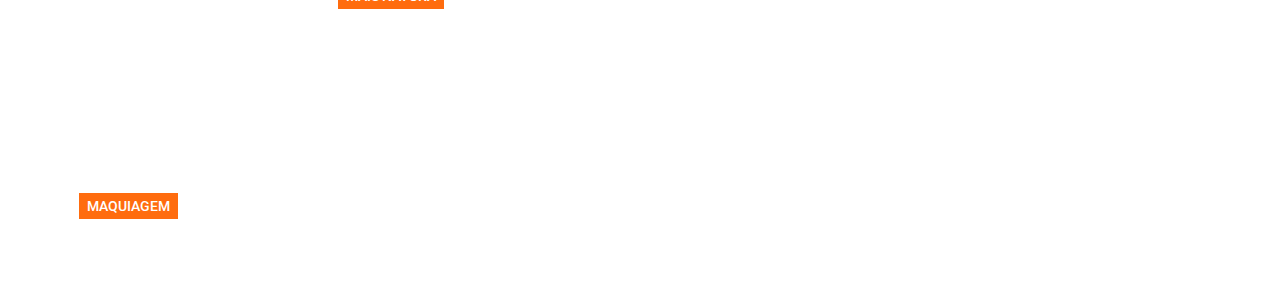
<file: stories.html>
<!DOCTYPE html>
<html ⚡>
  <head>
    <meta charset="utf-8" />
    <title>Sample document</title>
    <link rel="canonical" href="index.html" />
    <meta
      name="viewport"
      content="width=device-width,minimum-scale=1,initial-scale=1"
    />
    <meta name="theme-color" content="#000000"/>
    <meta name="robots" content="all">
    <meta name="googlebot" content="all">
    <meta name="description" content="Lorem ipsum dolor sit amet, consectetur adipisicing elit. Debitis ullam unde quam velit nihil consequatur vel commodi eveniet rerum et!">
    <meta name="keywords" content="HTML,CSS,XML,JavaScript">

<!--     <style amp-custom>
    </style> -->



<!--     <script type="application/ld+json">
      {
        "@context": "http://schema.org",
        "@type": "NewsArticle",
        "headline": "Article headline",
        "image": ["thumbnail1.jpg"],
        "datePublished": "2015-02-05T08:00:00+08:00"
      }
    </script> -->



    <link rel="apple-touch-icon" sizes="57x57" href="img/favicon/apple-icon-57x57.png">
    <link rel="apple-touch-icon" sizes="60x60" href="img/favicon/apple-icon-60x60.png">
    <link rel="apple-touch-icon" sizes="72x72" href="img/favicon/apple-icon-72x72.png">
    <link rel="apple-touch-icon" sizes="76x76" href="img/favicon/apple-icon-76x76.png">
    <link rel="apple-touch-icon" sizes="114x114" href="img/favicon/apple-icon-114x114.png">
    <link rel="apple-touch-icon" sizes="120x120" href="img/favicon/apple-icon-120x120.png">
    <link rel="apple-touch-icon" sizes="144x144" href="img/favicon/apple-icon-144x144.png">
    <link rel="apple-touch-icon" sizes="152x152" href="img/favicon/apple-icon-152x152.png">
    <link rel="apple-touch-icon" sizes="180x180" href="img/favicon/apple-icon-180x180.png">
    <link rel="icon" type="image/png" sizes="192x192"  href="img/favicon/android-icon-192x192.png">
    <link rel="icon" type="image/png" sizes="32x32" href="img/favicon/favicon-32x32.png">
    <link rel="icon" type="image/png" sizes="96x96" href="img/favicon/favicon-96x96.png">
    <link rel="icon" type="image/png" sizes="16x16" href="img/favicon/favicon-16x16.png">
    <link rel="manifest" href="img/favicon/manifest.json">
    <meta name="msapplication-TileColor" content="#ffffff">
    <meta name="msapplication-TileImage" content="img/favicon/ms-icon-144x144.png">
    <meta name="theme-color" content="#ffffff">


    <style amp-boilerplate> body {-webkit-animation: -amp-start 8s steps(1, end) 0s 1 normal both; -moz-animation: -amp-start 8s steps(1, end) 0s 1 normal both; -ms-animation: -amp-start 8s steps(1, end) 0s 1 normal both; animation: -amp-start 8s steps(1, end) 0s 1 normal both; } @-webkit-keyframes -amp-start {from {visibility: hidden; } to {visibility: visible; } } @-moz-keyframes -amp-start {from {visibility: hidden; } to {visibility: visible; } } @-ms-keyframes -amp-start {from {visibility: hidden; } to {visibility: visible; } } @-o-keyframes -amp-start {from {visibility: hidden; } to {visibility: visible; } } @keyframes -amp-start {from {visibility: hidden; } to {visibility: visible; } } </style> <noscript ><style amp-boilerplate> body {-webkit-animation: none; -moz-animation: none; -ms-animation: none; animation: none; } </style></noscript>


    <link rel="preload" href="css/stylesheet.css" as="style">
    <link rel="preload" href="css/mediaQueries.css" as="style">
    <link rel="preload" href="js/scriptGaleria.js" as="script">


    <script async src="https://cdn.ampproject.org/v0.js"></script>

    <script async custom-element="amp-social-share" src="https://cdn.ampproject.org/v0/amp-social-share-0.1.js"></script>

    <script async custom-element="amp-position-observer" src="https://cdn.ampproject.org/v0/amp-position-observer-0.1.js"></script>

    <script async custom-element="amp-youtube" src="https://cdn.ampproject.org/v0/amp-youtube-0.1.js"></script>

    <script async custom-element="amp-story" src="https://cdn.ampproject.org/v0/amp-story-1.0.js"></script>


    <link href="https://fonts.googleapis.com/css?family=Roboto:100,100i,300,300i,400,400i,500,500i,700,700i,900,900i&display=swap" rel="stylesheet">



    <link rel="stylesheet" type="text/css" href="css/stylesheet.css">
















  </head>



  <body>










 <amp-story standalone>

<amp-story-page id="cover">
  <amp-story-grid-layer template="fill">
    <div class="bgImg"></div>
    <amp-img src="img/Como-disfarcar-olheiras-mob.jpg" width="720" height="1280" layout="responsive" animate-in-duration="1s" animate-in="fade-in"> </amp-img>
  </amp-story-grid-layer>
  <amp-story-grid-layer template="thirds">
    <a class="boxModel voltarStoriesBtn" href="index.html" grid-area="upper-third" animate-in="fade-in" animate-in-duration="1.3s">Voltar</a>
    <div class="storiesGrid boxModelGrid" grid-area="middle-third">
          <div class="newsTextWrapper boxModelGrid">
        <div class="tagDateWrapper boxModelFlex">
          <a href="" class="boxModel tagLink" animate-in="fly-in-left" animate-in-duration="1s">perfumaria</a>
          <span class="boxModel" animate-in="fly-in-right" animate-in-duration="1s">05/11/2019</span>
        </div>
        <a href="release.html"><h4 class="boxModel newsTitle" animate-in="fly-in-bottom" animate-in-duration="1s">QUER UMA FRAGRÂNCIA INTENSA E SENSUAL? CONHEÇA ESSENCIAL SUPREME</h4></a>
        <p class="boxModel storiesLeadText" animate-in="fly-in-bottom" animate-in-duration="1s">COM VERSÕES MASCULINA E FEMININA, LANÇAMENTO DA CASA DE PERFUMARIA DO BRASIL TRAZ O ISHPINK, A CANELA AMAZÔNICA, COMO PROTAGONISTA</p>
      </div>
<!--         <div class="socialShare boxModelGrid">
          <div class="shareIcon boxModel">
            <svg xmlns="http://www.w3.org/2000/svg" viewBox="0 0 448 512" width="25px" height="25px" class="boxModel"><path d="M352 320c-22.608 0-43.387 7.819-59.79 20.895l-102.486-64.054a96.551 96.551 0 0 0 0-41.683l102.486-64.054C308.613 184.181 329.392 192 352 192c53.019 0 96-42.981 96-96S405.019 0 352 0s-96 42.981-96 96c0 7.158.79 14.13 2.276 20.841L155.79 180.895C139.387 167.819 118.608 160 96 160c-53.019 0-96 42.981-96 96s42.981 96 96 96c22.608 0 43.387-7.819 59.79-20.895l102.486 64.054A96.301 96.301 0 0 0 256 416c0 53.019 42.981 96 96 96s96-42.981 96-96-42.981-96-96-96z"/></svg>
          </div>
          <div class="socialShareUnit boxModelFlex">
            <amp-social-share class="boxModel socialIcon" type="email" width="25" height="25"></amp-social-share>
          </div>
          <div class="socialShareUnit boxModelFlex">
            <amp-social-share class="boxModel socialIcon" type="facebook" data-param-app_id="254325784911610" width="25" height="25"></amp-social-share>
          </div>
          <div class="socialShareUnit boxModelFlex">
            <amp-social-share class="boxModel socialIcon" type="linkedin" width="25" height="25"></amp-social-share>
          </div>
          <div class="socialShareUnit boxModelFlex">
            <amp-social-share class="boxModel socialIcon" type="twitter" width="25" height="25"></amp-social-share>
          </div>
          <div class="socialShareUnit boxModelFlex">
            <amp-social-share class="boxModel socialIcon" type="whatsapp" width="25" height="25"></amp-social-share>
          </div>
        </div> -->
      </div>
  </amp-story-grid-layer>
</amp-story-page>

<amp-story-page id="page2">
  <amp-story-grid-layer template="fill">
    <div class="bgImg"></div>
        <amp-img alt="" src="img/shampoo-sem-sulfato-lumina-mobile.jpg" layout="fill" class="coverImg" animate-in-duration="1s" animate-in="fade-in"></amp-img>
  </amp-story-grid-layer>
  <amp-story-grid-layer template="thirds">
        <a class="boxModel voltarStoriesBtn" href="index.html" grid-area="upper-third" animate-in="fade-in" animate-in-duration="1.3s">Voltar</a>
    <div class="storiesGrid boxModelGrid" grid-area="middle-third">
      <div class="newsTextWrapper boxModelGrid">
        <div class="tagDateWrapper boxModelFlex">
          <a href="" class="boxModel tagLink" animate-in="fly-in-left" animate-in-duration="1s">cabelo</a>
          <span class="boxModel" animate-in="fly-in-right" animate-in-duration="1s">04/11/2019</span>
        </div>
        <a href=""><h4 class="boxModel newsTitle" animate-in="fly-in-bottom" animate-in-duration="1s">SHAMPOO SEM SULFATO: ENTENDA COMO ELE AGE NO CABELO CACHEADO OU CRESPO</h4></a>
        <p class="boxModel storiesLeadText" animate-in="fly-in-bottom" animate-in-duration="1s">A PROMESSA DE LIMPEZA SUAVE FAZ DO SHAMPOO LIVRE DE SULFATO UM ÓTIMO ALIADO DE CABELOS NATURALMENTE SECOS. SAIBA MAIS!</p>
      </div>
      </div>
  </amp-story-grid-layer>
</amp-story-page>

<amp-story-page id="page3">
  <amp-story-grid-layer template="fill">
    <div class="bgImg"></div>
        <amp-img alt="" src="img/cabelo-poroso-como-identificar-cuidar-mobile.jpg" layout="fill" class="coverImg" animate-in-duration="1s" animate-in="fade-in"></amp-img>
  </amp-story-grid-layer>
  <amp-story-grid-layer template="thirds">
        <a class="boxModel voltarStoriesBtn" href="index.html" grid-area="upper-third" animate-in="fade-in" animate-in-duration="1.3s">Voltar</a>
    <div class="storiesGrid boxModelGrid" grid-area="middle-third">
        <div class="newsTextWrapper boxModelGrid">
          <div class="tagDateWrapper boxModelFlex">
            <a href="" class="boxModel tagLink" animate-in="fly-in-left" animate-in-duration="1s">cabelo</a>
            <span class="boxModel" animate-in="fly-in-right" animate-in-duration="1s">05/11/2019</span>
          </div>
          <a href=""><h4 class="boxModel newsTitle" animate-in="fly-in-bottom" animate-in-duration="1s">CABELO POROSO: COMO IDENTIFICAR E CUIDAR</h4></a>
          <p class="boxModel storiesLeadText" animate-in="fly-in-bottom" animate-in-duration="1s">A POROSIDADE É UMA LESÃO MAIS PROFUNDA DOS FIOS, MAS, CALMA, COM OS CUIDADOS CERTOS, É POSSÍVEL RECUPERÁ-LOS</p>
        </div>
      </div>
  </amp-story-grid-layer>
</amp-story-page>

<amp-story-page id="page4">
  <amp-story-grid-layer template="fill">
    <div class="bgImg"></div>
        <amp-img alt="" src="img/oleo-pre-lavagem-mobile.jpg" layout="fill" class="coverImg" animate-in-duration="1s" animate-in="fade-in"></amp-img>
  </amp-story-grid-layer>
  <amp-story-grid-layer template="thirds">
        <a class="boxModel voltarStoriesBtn" href="index.html" grid-area="upper-third" animate-in="fade-in" animate-in-duration="1.3s">Voltar</a>
    <div class="storiesGrid boxModelGrid" grid-area="middle-third">
        <div class="newsTextWrapper boxModelGrid">
          <div class="tagDateWrapper boxModelFlex">
            <a href="" class="boxModel tagLink" animate-in="fly-in-left" animate-in-duration="1s">cabelo</a>
            <span class="boxModel" animate-in="fly-in-right" animate-in-duration="1s">04/11/2019</span>
          </div>
          <a href=""><h4 class="boxModel newsTitle" animate-in="fly-in-bottom" animate-in-duration="1s">PRÉ-SHAMPOO: DICAS E PRODUTO PARA HIDRATAR E PROTEGER CABELOS CRESPOS E CACHEADOS</h4></a>
          <p class="boxModel storiesLeadText" animate-in="fly-in-bottom" animate-in-duration="1s">O ÓLEO PRÉ-LAVAGEM, DE NATURA LUMINA, PROTEGE O FIO ANTES DA LAVAGEM E GARANTE 3X MENOS QUEBRA</p>
        </div>
      </div>
  </amp-story-grid-layer>
</amp-story-page>

<amp-story-page id="page5">
  <amp-story-grid-layer template="fill">
    <div class="bgImg"></div>
        <amp-img alt="" src="img/lumina-spray-umidificante-mobile.jpg" layout="fill" class="coverImg" animate-in-duration="1s" animate-in="fade-in"></amp-img>
  </amp-story-grid-layer>
  <amp-story-grid-layer template="thirds">
        <a class="boxModel voltarStoriesBtn" href="index.html" grid-area="upper-third" animate-in="fade-in" animate-in-duration="1.3s">Voltar</a>
    <div class="storiesGrid boxModelGrid" grid-area="middle-third">
      <div class="newsTextWrapper boxModelGrid">
        <div class="tagDateWrapper boxModelFlex">
          <a href="" class="boxModel tagLink" animate-in="fly-in-left" animate-in-duration="1s">cabelo</a>
          <span class="boxModel" animate-in="fly-in-right" animate-in-duration="1s">04/11/2019</span>
        </div>
        <a href=""><h4 class="boxModel newsTitle" animate-in="fly-in-bottom" animate-in-duration="1s">UMIDIFICADOR DE CACHOS: COMO DEIXAR CABELOS CACHEADOS E CRESPOS DEFINIDOS</h4></a>
        <p class="boxModel storiesLeadText" animate-in="fly-in-bottom" animate-in-duration="1s">CONHEÇA O SPRAY UMIDIFICADOR REATIVADOR, DE NATURA LUMINA, O FINALIZADOR QUE DEFINE E REATIVA O VOLUME NATURAL DOS CABELOS CACHEADOS E CRESPOS</p>
      </div>
      </div>
  </amp-story-grid-layer>
</amp-story-page>

<amp-story-page id="page6">
  <amp-story-grid-layer template="fill">
    <div class="bgImg"></div>
        <amp-img alt="" src="img/momento-mamae-bebe-massagem-mobile.jpg" layout="fill" class="coverImg" animate-in-duration="1s" animate-in="fade-in"></amp-img>
  </amp-story-grid-layer>
  <amp-story-grid-layer template="thirds">
        <a class="boxModel voltarStoriesBtn" href="index.html" grid-area="upper-third" animate-in="fade-in" animate-in-duration="1.3s">Voltar</a>
    <div class="storiesGrid boxModelGrid" grid-area="middle-third">
      <div class="newsTextWrapper boxModelGrid">
        <div class="tagDateWrapper boxModelFlex">
          <a href="" class="boxModel tagLink" animate-in="fly-in-left" animate-in-duration="1s">FAMILIA</a>
          <span class="boxModel" animate-in="fly-in-right" animate-in-duration="1s">04/11/2019</span>
        </div>
        <a href=""><h4 class="boxModel newsTitle" animate-in="fly-in-bottom" animate-in-duration="1s">MOMENTO MAMÃE E BEBÊ: MASSAGEM É BOM E O BEBÊ GOSTA!</h4></a>
        <p class="boxModel storiesLeadText" animate-in="fly-in-bottom" animate-in-duration="1s">GERENTE DA ÁREA DE CIÊNCIAS DO BEM-ESTAR DA NATURA, CARLA BARRICHELLO EXPLICA POR QUE O TOQUE E A MASSAGEM SÃO TÃO IMPORTANTES PARA OS BEBÊS.</p>
      </div>
      </div>
  </amp-story-grid-layer>
</amp-story-page>

<amp-story-page id="page7">
  <amp-story-grid-layer template="fill">
    <div class="bgImg"></div>
        <amp-img alt="" src="img/OleoNordeste_Mobile.jpg" layout="fill" class="coverImg" animate-in-duration="1s" animate-in="fade-in"></amp-img>
  </amp-story-grid-layer>
  <amp-story-grid-layer template="thirds">
        <a class="boxModel voltarStoriesBtn" href="index.html" grid-area="upper-third" animate-in="fade-in" animate-in-duration="1.3s">Voltar</a>
    <div class="storiesGrid boxModelGrid" grid-area="middle-third">
      <div class="newsTextWrapper boxModelGrid">
        <div class="tagDateWrapper boxModelFlex">
          <a href="" class="boxModel tagLink" animate-in="fly-in-left" animate-in-duration="1s">SUSTENTABILIDADE</a>
          <span class="boxModel" animate-in="fly-in-right" animate-in-duration="1s">01/11/2019</span>
        </div>
        <a href=""><h4 class="boxModel newsTitle" animate-in="fly-in-bottom" animate-in-duration="1s">ÓLEO NO NORDESTE: SAIBA O QUE VOCÊ PODE FAZER</h4></a>
        <p class="boxModel storiesLeadText" animate-in="fly-in-bottom" animate-in-duration="1s">MAIS DE 280 PRAIAS EM TODOS OS ESTADOS DA REGIÃO FORAM AFETADAS PELO DESASTRE AMBIENTAL. O QUE VOCÊ PODE FAZER POR ISSO?</p>
      </div>
      </div>
  </amp-story-grid-layer>
</amp-story-page>

<amp-story-page id="page8">
  <amp-story-grid-layer template="fill">
    <div class="bgImg"></div>
        <amp-img alt="" src="img/2019_10_EstagioNagtura_2020_mobile.jpg" layout="fill" class="coverImg" animate-in-duration="1s" animate-in="fade-in"></amp-img>
  </amp-story-grid-layer>
  <amp-story-grid-layer template="thirds">
        <a class="boxModel voltarStoriesBtn" href="index.html" grid-area="upper-third" animate-in="fade-in" animate-in-duration="1.3s">Voltar</a>
    <div class="storiesGrid boxModelGrid" grid-area="middle-third">
      <div class="newsTextWrapper boxModelGrid">
        <div class="tagDateWrapper boxModelFlex">
          <a href="" class="boxModel tagLink" animate-in="fly-in-left" animate-in-duration="1s">mais natura</a>
          <span class="boxModel" animate-in="fly-in-right" animate-in-duration="1s">31/10/2019</span>
        </div>
        <a href=""><h4 class="boxModel newsTitle" animate-in="fly-in-bottom" animate-in-duration="1s">ESTÁGIO NATURA 2020: INSCRIÇÕES ESTÃO ABERTAS</h4></a>
        <p class="boxModel storiesLeadText" animate-in="fly-in-bottom" animate-in-duration="1s">SÃO MAIS DE 60 VAGAS DISTRIBUÍDAS NAS NOSSAS SEDES EM SÃO PAULO E EM CAJAMAR (SP)</p>
      </div>
      </div>
  </amp-story-grid-layer>
</amp-story-page>

<amp-story-page id="page9">
  <amp-story-grid-layer template="fill">
    <div class="bgImg"></div>
        <amp-img alt="" src="img/2019_10_Halloween_mobile.jpg" layout="fill" class="coverImg" animate-in-duration="1s" animate-in="fade-in"></amp-img>
  </amp-story-grid-layer>
  <amp-story-grid-layer template="thirds">
        <a class="boxModel voltarStoriesBtn" href="index.html" grid-area="upper-third" animate-in="fade-in" animate-in-duration="1.3s">Voltar</a>
    <div class="storiesGrid boxModelGrid" grid-area="middle-third">
      <div class="newsTextWrapper boxModelGrid">
        <div class="tagDateWrapper boxModelFlex">
          <a href="" class="boxModel tagLink" animate-in="fly-in-left" animate-in-duration="1s">MAQUIAGEM</a>
          <span class="boxModel" animate-in="fly-in-right" animate-in-duration="1s">30/10/2019</span>
        </div>
        <a href=""><h4 class="boxModel newsTitle" animate-in="fly-in-bottom" animate-in-duration="1s">MAQUIAGEM DE HALLOWEEN: DUAS OPÇÕES SIMPLES E FÁCEIS DE FAZER</h4></a>
        <p class="boxModel storiesLeadText" animate-in="fly-in-bottom" animate-in-duration="1s">QUER ARRASAR NA FESTA DE HALLOWEEN? OS INFLUENCIADORES ROMOLO CRICCA E MANDY CANDY ENSINAM A FAZER DUAS MAKES POSSÍVEIS COM NATURA FACES. ASSISTA</p>
      </div>
      </div>
  </amp-story-grid-layer>
</amp-story-page>

</amp-story-page>
  <amp-story-bookend src="bookend.json" layout="nodisplay"></amp-story-bookend>
</amp-story>

  </amp-story>














    <!-- <script type="text/javascript" src="js/scriptGaleria.js"></script> -->
  </body>
</html>
</file>
<file: css/stylesheet.css>
:root {

	/*font wheight*/
	--thin: 100;
	--extra-light: 200;
	--light: 300;
	--regular: 400;
	--semi-bold: 600;
	--bold: 700;
	--extra-bold: 800;
	--black: 900;

	/*colors*/
	--redColor: #da0100;
    --orangeColor: #FF6C0E;
    --yellowColor: #FFBF01;
    --greenColor: #00C29B;
    --blueColor: #445581;
    --grayColor: #383838;
    --principalColor: #3a3a3a;
    --blueGrayColor: #2F4858;
    --mediumGrayColor: #b4b4b4;
    --lightGrayColor: #f7f7f7;
	--blueGradient: linear-gradient(to right, #0083a6, #00a5bf, #00c6be, #00e5a1, #2eff6b);
	--orangeGradient: linear-gradient(to left top, #FFBF01, #FF6C0E, #FF6C0E, #FF6C0E);
}

.fa-secondary {
	fill: #3a3a3a;
}

.fa-primary {
	fill: #FF6C0E;
}

body, html {
	scroll-behavior: smooth;
}
html, body, div, section, span, h1, h2, h3, h4, h5, h6, p, a, button, ul, li, input, svg {
	margin: 0;
	padding: 0;
	text-decoration: none;
    outline: none;
    border: none;
    transition: 0.5s ease all;
}
div, section, span, h1, h2, h3, h4, h5, h6, p, a, button, ul, li, input {
    background: transparent;
}
span, h1, h2, h3, h4, h5, h6, p, a, button, ul, li {
	font-family: 'Roboto', sans-serif;
	color: var(--principalColor);
}
h1 {
	font-size: 50px;
}
h2 {
	font-size: 40px;
}
h3 {
	font-size: 35px;
}
h4 {
	font-size: 30px;
}
h5 {
	font-size: 20px;
}
h6 {
	font-size: 18px;
}
p {
	font-size: 14px;
}
span {
	font-size: 14px;
}

.boxModel {
	position: relative;
	display: block;
	-webkit-box-sizing: border-box;
	   -moz-box-sizing: border-box;
	        box-sizing: border-box;
}

.boxModelFlex {
	position: relative;
	display: flex;
	-webkit-box-sizing: border-box;
	   -moz-box-sizing: border-box;
	        box-sizing: border-box;
}

.boxModelGrid {
	position: relative;
	display: grid;
	-webkit-box-sizing: border-box;
	   -moz-box-sizing: border-box;
	        box-sizing: border-box;
}

.container {
    overflow-x: hidden;
    margin: 0 auto;
    flex-direction: column;
    top: 0;
}

amp-img {
	margin: 0;
	padding: 0;
	outline: none;
	border: none;
	background-color: transparent;
}

button, a, input[type="submit"] {
	cursor: pointer;
}

amp-img.coverImg img {
	object-fit: cover;
}

.topHeaderLine {
	width: 100%;
	background-color: var(--lightGrayColor);
	padding: 15px;
}

.header {
	width: 100%;
	z-index: 20;
	position: absolute;
	background-color: #fff;
	transition: none;
}

.topHeaderLineLimiter {
	grid-template-columns: auto 1fr auto;
	width: 100%;
	max-width: 1200px;
	margin: 0 auto;
}

.topMenuHeader {
	grid-auto-flow: column;
	grid-gap: 25px;
}

.topMenuHeader a span {
	font-size: 11px;
}

.topMenuHeader a svg {
	top: 1px;
}

.topMenuHeader:last-child a:nth-of-type(1),
.topMenuHeader:last-child a:nth-of-type(2),
.topMenuHeader:first-child a:nth-of-type(5) {
	grid-template-columns: 1fr;
}

.bottomHeaderLine {
	grid-template-columns: auto 1fr auto;
	align-items: center;
	grid-gap: 60px;
	width: 100%;
	max-width: 1200px;
	margin: 10px auto;
}

.menuHeader {
	grid-template-columns: repeat(8, 1fr);
	align-items: center;
	justify-content: space-between;
}

.menuHeader a,
.topMenuHeader a {
	grid-template-columns: 1fr 10px;
	grid-gap: 5px;
}

.menuHeader a svg {
	top: 3px;
}

.menuHeader a:hover span,
.topMenuHeader a:hover span {
	color: var(--orangeColor);
}

.menuHeader a:hover svg,
.topMenuHeader a:hover svg {
	fill: var(--orangeColor);
}

.headerMenuIcons {
	grid-template-columns: repeat(3, 1fr);
	grid-gap: 15px;
}

.headerTitle {
	text-align: center;
	letter-spacing: 1px;
	color: #000;
	margin: 120px auto 10px auto;
}

.tagsMenu {
	width: 100%;
	justify-content: space-around;
	border-top: 1px solid var(--lightGrayColor);
	margin: 30px auto 0 auto;
	padding: 20px 0;
	max-width: 1200px;
}

.tagsMenu a {
	font-size: 14px;
}

.tagsMenu a:hover {
	text-decoration: underline;
}

























#slide1 {
	background-image: url(../img/slide1.jpg);
	background-size: cover;
	background-position: center center;
	background-repeat: no-repeat;
}

#slide2 {
	background-image: url(../img/slide2.jpg);
	background-size: cover;
	background-position: center center;
	background-repeat: no-repeat;
}

#slide3 {
	background-image: url(../img/slide3.jpg);
	background-size: cover;
	background-position: center center;
	background-repeat: no-repeat;
}

#slide4 {
	background-image: url(../img/slide4.png);
	background-size: cover;
	background-position: center center;
	background-repeat: no-repeat;
}






























































.hamburgerMenuWrapper {
	display: none;
}

.heroSliderContainer {
	margin-top: 30px;
	border-top: 6px solid var(--lightGrayColor);
	border-bottom: 6px solid var(--lightGrayColor);
}

.slideImgWrapper{
	height: 480px;
	padding: 10px;
	overflow: hidden;
	/*border: 1px solid var(--lightGrayColor);*/
	grid-column: 1 / 3;
	grid-row: 1;
}

.socialShare {
	grid-template-columns: repeat(5, 1fr);
	grid-gap: 10px;
	justify-self: end;
	align-self: end;
	transform: translateY(100px);
}

.socialShareRelease {
	grid-template-columns: repeat(5, 1fr);
	align-self: center;
	grid-gap: 10px;
	margin-top: 30px;
}

.slideUnit:hover .slideImgWrapper .socialShare {
	transform: translateY(0px);
}

.slideUnit:hover .slideImgWrapper .socialShareSlide {
	transform: translateY(-30px);
}

.socialShareUnit {
	padding: 5px;
	border: 1px solid var(--orangeColor);
	align-items: center;
	justify-content: center;
	background-color: rgba(255,108,14,.6);
	grid-row: 2;
}

.socialShareUnit:hover {
	background-color: var(--orangeColor);
}

amp-social-share.socialIcon {
	background-color: transparent;
}

.heroSliderOverflow {
	width: 100%;
	margin: 0 auto;
	grid-template-columns: repeat(4, 100%);
	overflow: hidden;
	background: var(--lightGrayColor);
}

.slideUnit {
	grid-template-columns: 1.4fr 60px 1fr;
	width: 100%;
	transition: all 1s cubic-bezier(0.785, 0.135, 0.15, 0.86);
}

.slideTextWrapper {
	grid-template-columns: 1fr;
	align-self: start;
	grid-gap: 20px;
	padding: 30px;
	grid-column: 2 / -1;
	grid-row: 1;
	background-color: #fff;
	border-left: 6px solid var(--orangeColor);
	  box-shadow: 0 4px 4px rgba(0,0,0,0.12), 
	              0 8px 8px rgba(0,0,0,0.12),
	              0 0px 30px rgba(0,0,0,0.2);
		z-index: 2;
	top: 20px;
	/*right: 20px;*/
	width: 85%;
}

.slideTextWrapper p {
	font-size: 20px;
}

.tagLink {
	padding: 5px 8px;
	background-color: var(--orangeColor);
	justify-self: start;
	font-weight: 500;
	font-size: 14px;
	text-transform: uppercase;
	color: #fff;
}

.tagLink:hover {
	background-color: var(--mediumGrayColor);
}

.tagDateWrapper {
	width: 100%;
	align-items: center;
	justify-content: space-between;
}

.sliderArrowsWrapper {
	position: absolute;
	width: 100%;
	height: 100%;
	align-items: center;
	justify-content: space-between;
	padding: 40px;
	pointer-events: none;
	z-index: 10;
}

.sliderArrowsWrapper div {
	cursor: pointer;
	pointer-events: all;
}

.slideTitle:hover {
	text-decoration: underline;
}

#circleSlide {
	position: absolute;
	fill: none;
	stroke: var(--orangeColor);
	stroke-dasharray: 2700;
	stroke-dashoffset: 2700;
  	animation-name: dash;
  	animation-duration: 6s;
  	animation-fill-mode: forwards;
  	animation-timing-function: linear;
  	animation-play-state: paused;
  	right: 10px;
  	bottom: 10px;
  	transform: rotate(-90deg);
}


@keyframes dash {
  from {
    stroke-dashoffset: 0;
  }
}



.circleContainer {
	position: absolute;
	z-index: 20;
	width: 100%;
	height: 100%;
	/*max-width: 1200px;*/
	left: 50%;
	transform: translateX(-50%);
	pointer-events: none;
}
































.newsContainer {
	margin: 50px auto;
	grid-template-columns: repeat(auto-fit, minmax(300px, 1fr));
	grid-auto-rows: auto;
	height: auto;
	grid-gap: 50px;
	max-width: 1200px;
	width: 100%;
}

.newsUnit {
	flex-direction: column;
	align-self: start;
}

/*.newsUnit:hover {
	box-shadow:
		0 0 30px rgba(0,0,0,.08),
		0 3px 3px rgba(0,0,0,.06),
		0 6px 6px rgba(0,1,0,.06),
		0 12px 12px rgba(0,1,0,.06);
}*/

.shareIcon {
	z-index: 10;
	cursor: pointer;
	grid-row: 1;
	grid-column: -1 / -2;
	margin-bottom: 20px;
	opacity: 0;
}

.shareIcon svg {
	fill: var(--orangeColor);
}

.newsUnit:hover .newsImgWrapper .socialShare {
	transform: translateY(0px);
}

.newsTextWrapper {
	grid-gap: 10px;
}

.newsImgWrapper {
	height: 200px;
	overflow: hidden;
	padding: 10px;
	border: 1px solid var(--lightGrayColor);
	margin-bottom: 10px;
}

.newsTitle {
	font-size: 20px;
	text-transform: uppercase;
	line-height: 1.4;
}

.newsTitle:hover {
	text-decoration: underline;
}

.newsTextWrapper p {
	line-height: 1.4;
}


.newsUnit .socialShare .socialShareUnit {
	grid-row: 2;
}


.newsUnitPortrait {
	grid-row: span 2;
	height: 100%;
}

.newsUnitPortrait::after {
	position: absolute;
	content: "";
	width: 100%;
	height: 100%;
	background-color: rgba(0,0,0,.5);
	z-index: 1;
}

.newsUnitPortrait .newsImgWrapper {
	height: 100%;
	overflow: hidden;
	padding: 10px;
	border: 1px solid var(--lightGrayColor);
	margin-bottom: 10px;
	border: none;
	grid-template-rows: 1fr auto;
}


.newsImgWrapper .newsTextWrapper {
	z-index: 3;
	grid-row: 2 / 3;
	grid-column: 1 / -1;
	justify-items: start;
	align-content: start;
	margin-bottom: 100px;
}

.newsImgWrapper .newsTextWrapper * {
	color: #fff;
}


.newsUnitPortrait .newsImgWrapper .socialShare {
	z-index: 5;
	grid-row: 2 / 3;
	grid-column: 1 / -1;
}



















.footer {
	background-color: var(--principalColor);
}

.footerWidth {
	width: 100%;
	max-width: 1200px;
	margin: 50px auto;
}

.FooterRowOne {
	justify-content: space-between;
	grid-gap: 60px;
}

.FooterRowOne div:first-child {
	grid-template-columns: repeat(4, 1fr);
	width: 70%;
}

.footer * h6 {
	color: #fff;
	margin-bottom: 17px;
}

.footer * a,
.appNaturaWrapper * p {
	color: var(--mediumGrayColor);
	line-height: 2;
}

.appNaturaWrapper * p {
	min-width: 230px;
	line-height: 1.6;
}

.footer * a:hover {
	color: #fff;
}

.footer * h6,
.footer * a {
	font-size: 14px;
}

.appBtnsWrapper {
	justify-self: start;
	grid-template-columns: repeat(2, 1fr);
	margin-top: 25px;
	grid-gap: 10px;
}

.footerSocialWrapper {
	align-items: center;
}

.footerSocialWrapper a {
	margin: 10px;
}

.footerSocialWrapper a svg {
	fill: #fff;
}

.footerSocialWrapper a:hover svg {
	fill: var(--mediumGrayColor);
}

.appNaturaWrapper {
	width: 250px;
}

.footerRowTwo {
	align-items: center;
	width: 100%;
	justify-content: space-between;
}

.footerPgtos {
	align-items: center;
	grid-auto-flow: column;
	grid-gap: 7px;
}

.footerPgtos a {
	line-height: 1;
}

.footerSubtitle p {
	color: var(--mediumGrayColor);
	line-height: 1.5;
	font-size: 13px;
	margin-top: 30px;
}


























.recursosContainer {
	padding: 10px 40px;
	background-color: var(--lightGrayColor);
	grid-template-columns: auto 1fr auto;
	align-items: center;
	grid-gap: 20px;
	position: fixed;
	bottom: 0;
	width: 100%;
	z-index: 30;
	box-shadow: 0 -4px 4px rgba(0,0,0,0.1), 
	          0 -8px 8px rgba(0,0,0,0.1),
	          0 0px 30px rgba(0,0,0,0.1);
}

.recursosTitle {
	padding: 0 7px;
}

.recursosBtn {
	/*align-self: center;*/
	padding: 3px 9px;
	border: 3px solid var(--orangeColor);
}

.recursosBtn span {	
	font-size: 18px;
	line-height: 1.5;
}

.recursosBtn:hover {
	background-color: var(--orangeColor);
}

.recursosImgs {
	grid-template-columns: repeat(3, 1fr);
}

.recursosUnit {
	align-content: center;
	justify-content: center;
	align-items: center;
}

.recursosUnit h6 {
	margin-left: 5px;
}


.recursosUnit svg * {
	stroke: var(--orangeColor);
	stroke-width: 1.4;
}

















































.releaseContainer {
	margin-top: 140px;
	flex-direction: column;
	margin-bottom: 100px;
}


.releaseHeroImg {
	width: 100%;
	height: 500px;
	z-index: 10;
}


.releaseTextsContainer {
	flex-direction: column;
	max-width: 1200px;
	width: 80%;
	z-index: 22;
	align-self: center;
	padding: 40px 30px;
	background-color: #fff;
	top: -50px;
	justify-content: center;
	align-items: center;
	box-shadow:
		0 -5px 3px rgba(0,0,0,.12),
		0 -12px 6px rgba(0,0,0,.12),
		0 -20px 12px rgba(0,0,0,.12),
		0 -40px 30px rgba(0,0,0,.12);
}


.releaseTitleContainer {
	justify-items: center;
	align-items: center;
}

.releaseTitleContainer h3 {
	text-align: center;
	margin: 10px auto 40px auto;
}

.releaseTitleContainer h3::before,
.moreNewsTitle::before {
	content: "";
	width: 100px;
	height: 5px;
	background-color: var(--orangeColor);
	position: absolute;
	left: 50%;
	transform: translateX(-50%);
	top: 110%;
}


.releaseSubtitles {
	margin-top: 90px;
	margin-bottom: 40px;
}


.releaseSubtitles::before {
	content: "";
	width: 100px;
	height: 5px;
	background-color: var(--orangeColor);
	position: absolute;
	top: 110%;
}


.releaseTitleContainer p {
	font-size: 20px;
	text-align: center;
}

.textContentContainer {
	width: 100%;
	max-width: 1200px;
	margin: 0 auto;
	flex-direction: column;
}

.releaseContainer .newsContainer {
	border-bottom: 1px solid var(--orangeColor);
	padding-bottom: 20px;
}

.moreNewsTitle {
	text-align: center;
	margin-top: 90px;
}


.blockout {
	margin: 50px auto 50px auto;
	padding: 50px;
	background-color: #fff;
	width: 100%;
	max-width: 700px;
	box-shadow:
		0 34px 30px rgba(0,0,0,.1),
		0 4px 3px rgba(0,0,0,.1),
		0 7px 6px rgba(0,0,0,.1),
		0 13px 12px rgba(0,0,0,.1);
}

.blockout:first-child {
	margin-top: 0;
}


.blockout p {
	font-size: 25px;
	font-weight: var(--light);
	line-height: 1.5;
	font-style: italic;
}

.openQuotation,
.closeQuotation {
	position: absolute;
}

.openQuotation {
	left: 20px;
	top: -20px;
}

.closeQuotation {
	bottom: 20px;
	right: 20px;
	display: inline;
}

.openQuotation svg,
.closeQuotation svg {
	fill: var(--orangeColor);
}

.releaseText {
	font-weight: var(--light);
	font-size: 23px;
	line-height: 1.6;
	text-align: justify;
}


.releaseText a {
	font-weight: var(--bold);
	color: var(--orangeColor);
}

.releaseText a:hover {
	color: var(--mediumGrayColor);
}
























.galeriaContainer {
	margin: 150px auto 80px auto;
	flex-direction: column;
	width: 100%;
	max-width: 1200px;
}


.galeria {
	border-bottom: 1px solid var(--orangeColor);
	padding-bottom: 20px;
	margin-bottom: 60px;
}


.galeriaContainer h3 {
	text-align: center;
	margin-bottom: 50px;
}


.galeriaContainer h3::before {
	content: "";
	width: 100px;
	height: 5px;
	background-color: var(--orangeColor);
	position: absolute;
	top: 110%;
	left: 50%;
	transform: translateX(-50%);
}

.galeriaTitleContainer {
	grid-template-columns: 40px 1fr;
	align-items: center;
	margin-bottom: 20px;
}


.galeriaTitleContainer svg {
	stroke: var(--orangeColor);
}


.galeriaUnit {
	flex-direction: column;
}

.galeriaUnitDownloadBtn svg {
	stroke: var(--orangeColor);
}

.galeriaWrapper {
	grid-template-columns: repeat(auto-fit, minmax(230px, 1fr));
	grid-column-gap: 60px;
	grid-row-gap: 40px;
}


.galeriaUnitImgWrapper {
	width: 100%;
	height: 200px;
	border: 1px solid var(--lightGrayColor);
}

.galeriaUnitDownloadBtn {
	grid-template-columns: 22px 1fr;
	grid-gap: 6px;
	align-items: center;
	cursor: pointer;
}




.bgImg {
	position: absolute;
	width: 100%;
	height: 100%;
	background-color: rgba(0,0,0,.6);
	top: 0;
	left: 0;
	z-index: 1;
}


amp-story-grid-layer .newsTextWrapper * {
	color: #fff;
}

.storiesGrid {
	align-items: start;
	justify-content: center;
	margin-top: 100px;
}


amp-story-grid-layer .socialShare {
	margin: 0 auto;
}



.storiesBtn {
	grid-template-columns: 1fr 20px;
	margin: 0 auto;
	padding: 10px;
	margin-top: 50px;
	align-items: center;
	grid-gap: 10px;
	background-color: var(--orangeColor);
	display: none;
}

.storiesBtn span {
	font-size: 25px;
	font-weight: var(--bold);
	color: #fff;	
}

.storiesBtn:hover {
	background-color: var(--mediumGrayColor);
	color: var(--principalColor);
}


.voltarStoriesBtn {
	color: #fff !important;
	font-size: 14px !important;
}






























/* The progress container (grey background) */
.progress-container {
  width: 100%;
  height: 3px;
  background: #fff;
}

/* The progress bar (scroll indicator) */
.progress-bar {
  height: 3px;
  background: var(--orangeColor);
  width: 0%;
}































.backToTopBtnContainer {
	padding: 5px;
	background-color: var(--orangeColor);
	position: fixed;
	z-index: 40;
	right: 30px;
	bottom: 0;
	transform: translateY(100px);
	cursor: pointer;
}

.backToTopBtnContainer:hover {
	background-color: var(--mediumGrayColor);
}
</file>
<file: css/mediaQueries.css>
@media (min-width: 900px) and (max-width: 1350px) {
	.topHeaderLine,
	.menuHeader,
	.favoritoIcon {
		display: none;
	}

	.hamburgerMenuWrapper {
		display: block;
		justify-self: start;
	}

	.headerMenuIcons {
		grid-template-columns: repeat(2, 1fr);
		justify-self: end;
	}

	.heroSliderContainer {
		margin-top: 10px;
	}

		.headerTitle {
		margin-top: 90px;
	}

	.bottomHeaderLine {
		grid-template-columns: repeat(3, 1fr);
		width: 95%;
		justify-items: center;
		z-index: 31;
	}

	h4 {
		font-size: 25px;
	}

	.slideTextWrapper p {
		font-size: 18px;
	}

	.tagsMobileOverflow {
		overflow-x: scroll;
	}

.tagsMobileOverflow::-webkit-scrollbar { width: 0 !important }
.tagsMobileOverflow { overflow: -moz-scrollbars-none; }
.tagsMobileOverflow { -ms-overflow-style: none; }

	.tagsMenu {
		width: 1000px;
	}

	.sliderArrowsWrapper {
		justify-content: flex-end;
		align-items: flex-end;
		padding: 20px;
	}

	.rightArrow {
		margin-left: 50px;
	}

	.newsContainer {
		padding: 0 20px;
	}

	.newsImgWrapper {
		height: 250px;
	}

	.socialShare {
		transform: translateY(0);
	}
}


















@media (min-width: 320px) and (max-width: 899px) {
	.topHeaderLine,
	.menuHeader,
	.favoritoIcon {
		display: none;
	}

	.hamburgerMenuWrapper {
		display: block;
		justify-self: start;
	}

	.headerTitle {
		margin-top: 90px;
	}

	.headerMenuIcons {
		grid-template-columns: 1fr;
		justify-self: end;
	}

	.headerMenuIcons a:nth-of-type(3) {
		display: none;
	}

	.heroSliderContainer {
		margin-top: 10px;
	}

	.bottomHeaderLine {
		grid-template-columns: repeat(3, 1fr);
		width: 95%;
		justify-items: center;
	}

	.tagsMobileOverflow {
		overflow-x: scroll;
	}

	.tagsMobileOverflow::-webkit-scrollbar { width: 0 !important }
	.tagsMobileOverflow { overflow: -moz-scrollbars-none; }
	.tagsMobileOverflow { -ms-overflow-style: none; }

	.tagsMenu {
		width: 1000px;
	}

	.slideUnit {
		grid-template-columns: 1fr;
		grid-template-rows: auto 40px auto;
	}

	.slideImgWrapper {
		height: 300px;
		border: none;
		grid-row: 1 / 3;
	}

	h4 {
		font-size: 18px;
	}

	.slideUnit {
		align-content: start;
	}

	.newsContainer {
		grid-gap: 20px;
	}

	p,
	.slideTextWrapper p {
		font-size: 13px;
	}

	.rightArrow svg,
	.leftArrow svg {
		width: 30px;
		height: 30px;
	}

	.slideTextWrapper {
		grid-row: 2 / 4;
		margin-bottom: 60px;
		grid-column: 1 / -1;
		margin: 0 20px 60px 20px;
	}

	.shareIcon {
		opacity: 1;
	}

	.shareIconSlide {
		margin-bottom: 40px;
	}

	.slideUnit .socialShare,
	.newsUnit .socialShare {
		transform: translateY(62px);
	}





	.slideUnit .socialShare:hover .shareIcon,
	.newsUnit .socialShare:hover .shareIcon {
		opacity: 0;
	}

	.sliderArrowsWrapper {
		padding: 10px;
		height: 180px;
		align-items: flex-end;
	}

	.tagLink {
		font-size: 12px;
	}

	.tagDateWrapper span {
		font-size: 12px;
	}

	.newsUnit {
		padding: 10px 20px;
	}

	.newsUnitPortrait {
		height: 90vh;
		padding: 0;
	}

	.footerWidth {
		padding: 16px;
		width: 100%;
	}

	.linksFooterUnit:nth-of-type(3),
	.linksFooterUnit:nth-of-type(4) {
		margin-top: 40px;
	}

	.FooterRowOne,
	.footerRowTwo {
		flex-direction: column;
	}

	.footerPgtos {
		grid-template-columns: repeat(3, 1fr);
		grid-auto-flow: dense;
		margin: 40px 0;
		align-items: center;
		justify-items: center;
	}

	.FooterRowOne div:first-child {
		grid-template-columns: repeat(2, 1fr);
		width: 100%;
		grid-column-gap: 20px;
	}

	.footerRowTwo {
		width: 100%;
	}

	.appNaturaWrapper {
		margin-top: 40px;
		grid-gap: 0px;
		width: 100%;
	}

	.appBtnsWrapper {
		margin: 20px auto;
	}

	.footerSocialWrapper {
		margin-top: 20px;
	}

	.footerBadges amp-img {
		width: 90px !important;
		height: 90px !important;
	}

	.appNaturaWrapper * p {
		min-width: auto;
	}

	.footerSubtitle p {
		text-align: justify;
	}

	.recursosContainer {
		grid-row-gap: 20px;
		grid-template-columns: 1fr;
		padding: 20px;
		align-items: center;
		justify-items: center;
	}

	.recursosContainer h4 {
		font-size: 30px;
	}

	.recursosUnit {
		flex-direction: column;
	}

	.circleContainer {
		height: 50px;
		left: 0;
		transform: translateX(-6px);
	}

	.releaseContainer {
		margin-top: 66px;
	}

	.releaseTextsContainer {
		width: 85%;
		padding: 20px;
	}

	.releaseTitleContainer h3 {
		font-size: 25px;
	}

	.blockout p {
		font-size: 20px;
	}

	.blockout {
		width: 88%;
		padding: 30px;
	}

	.releaseText {
		padding: 0 20px;
		font-size: 18px;
	}

	.releaseSubtitles {
		padding: 0 20px;
		font-size: 30px;
	}
.storiesBtn {
	display: grid;
}

}
</file>
